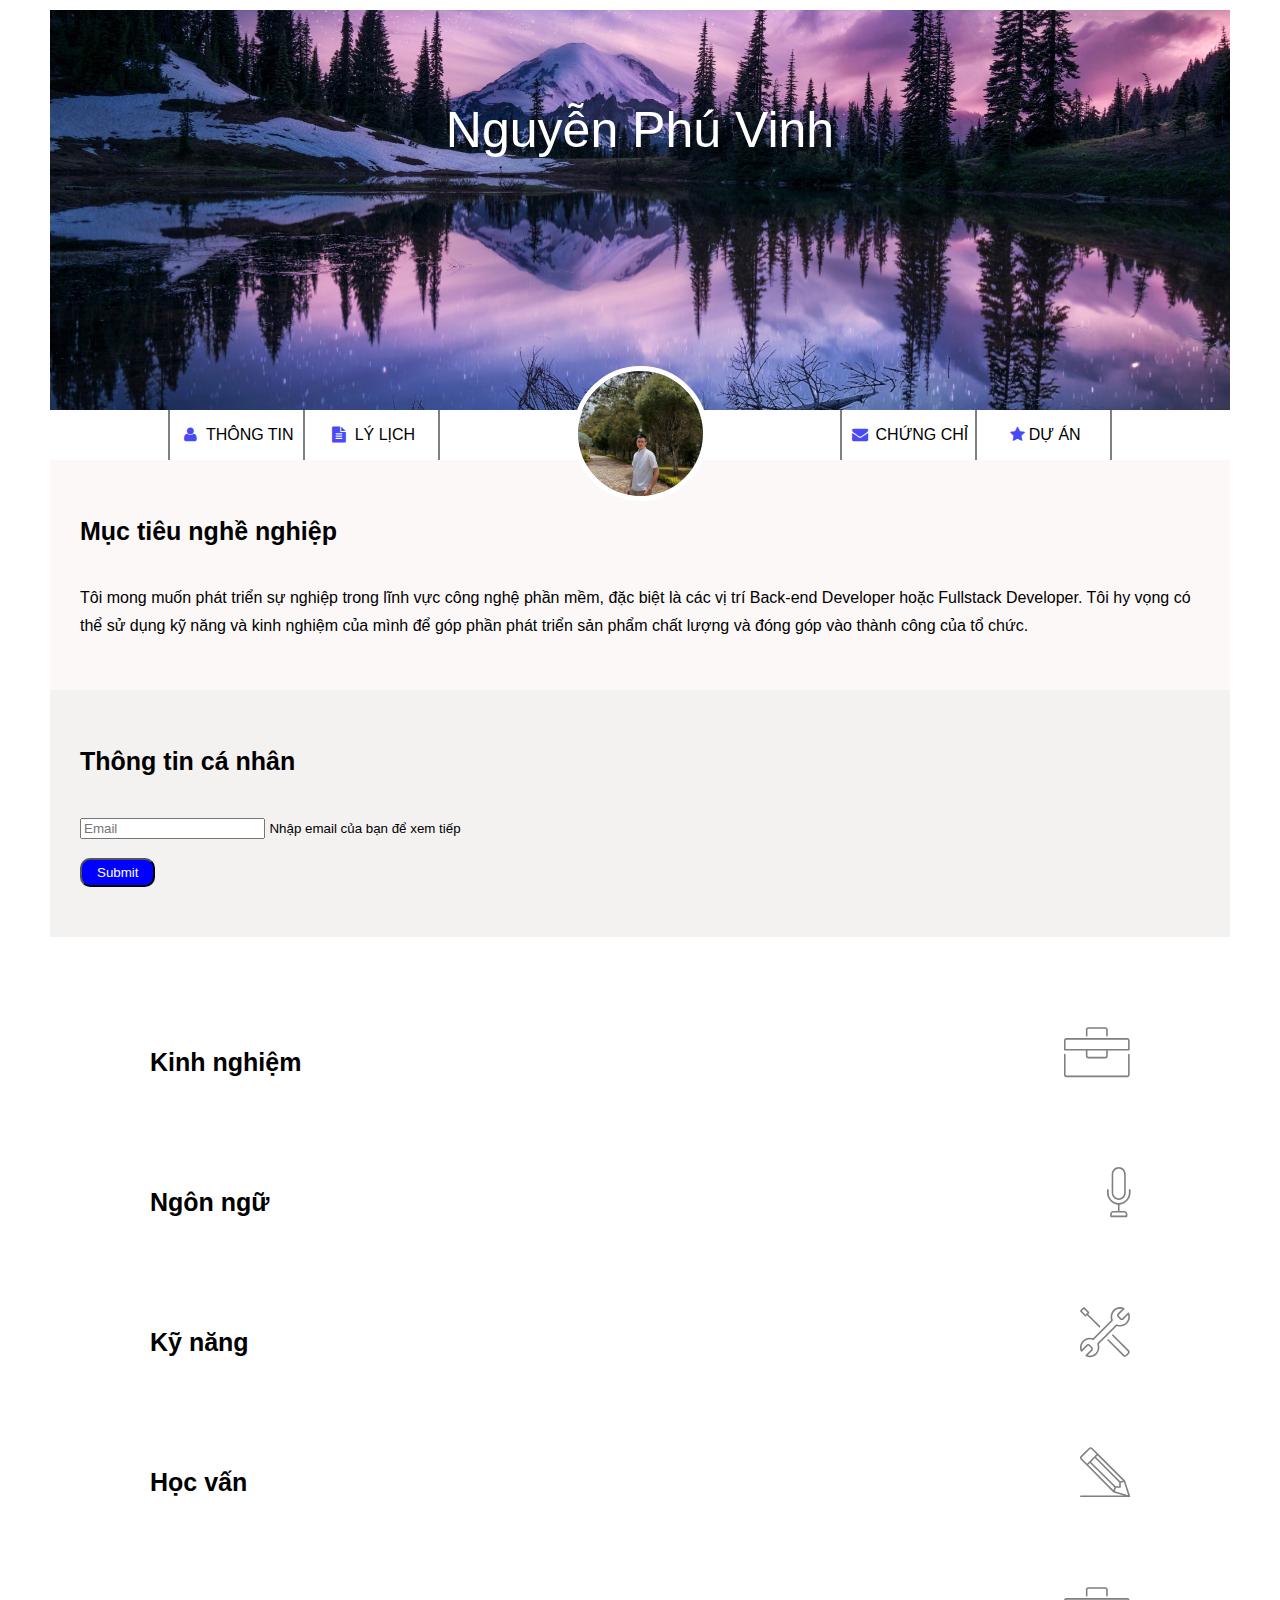
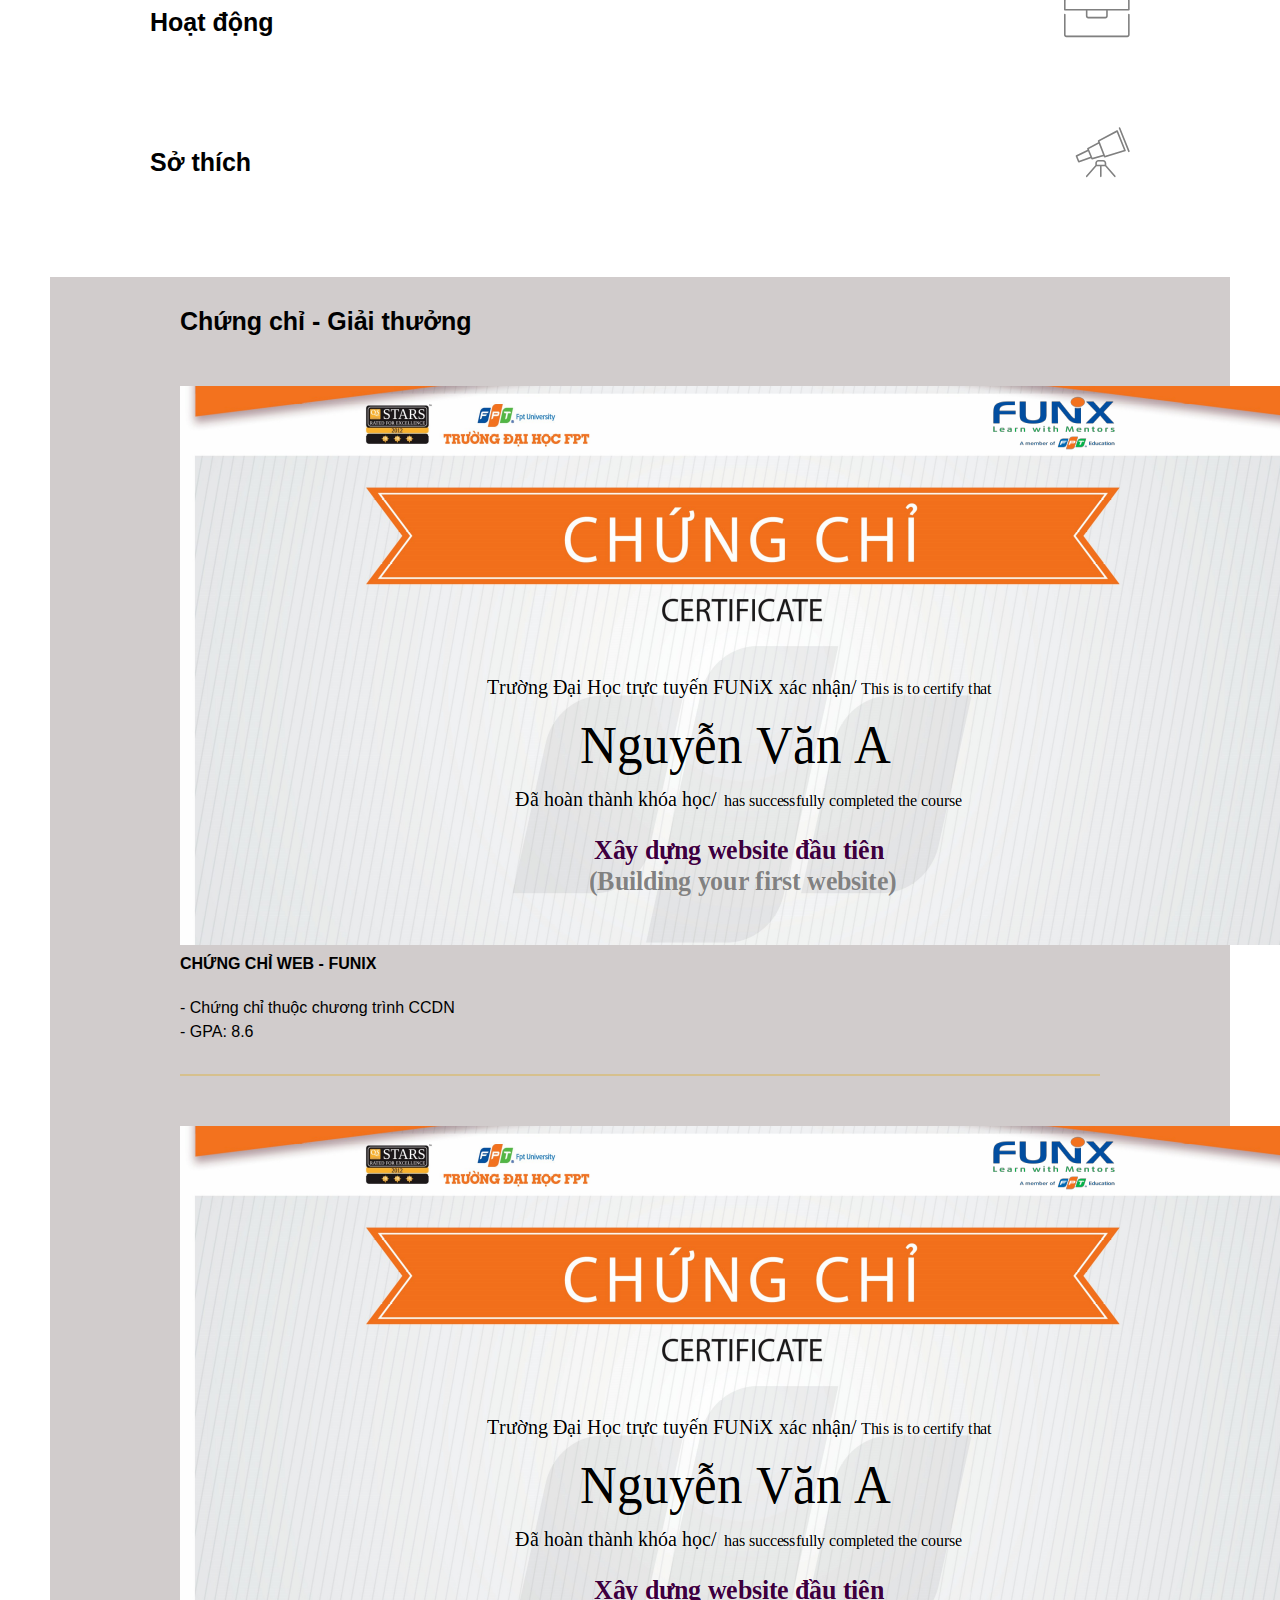
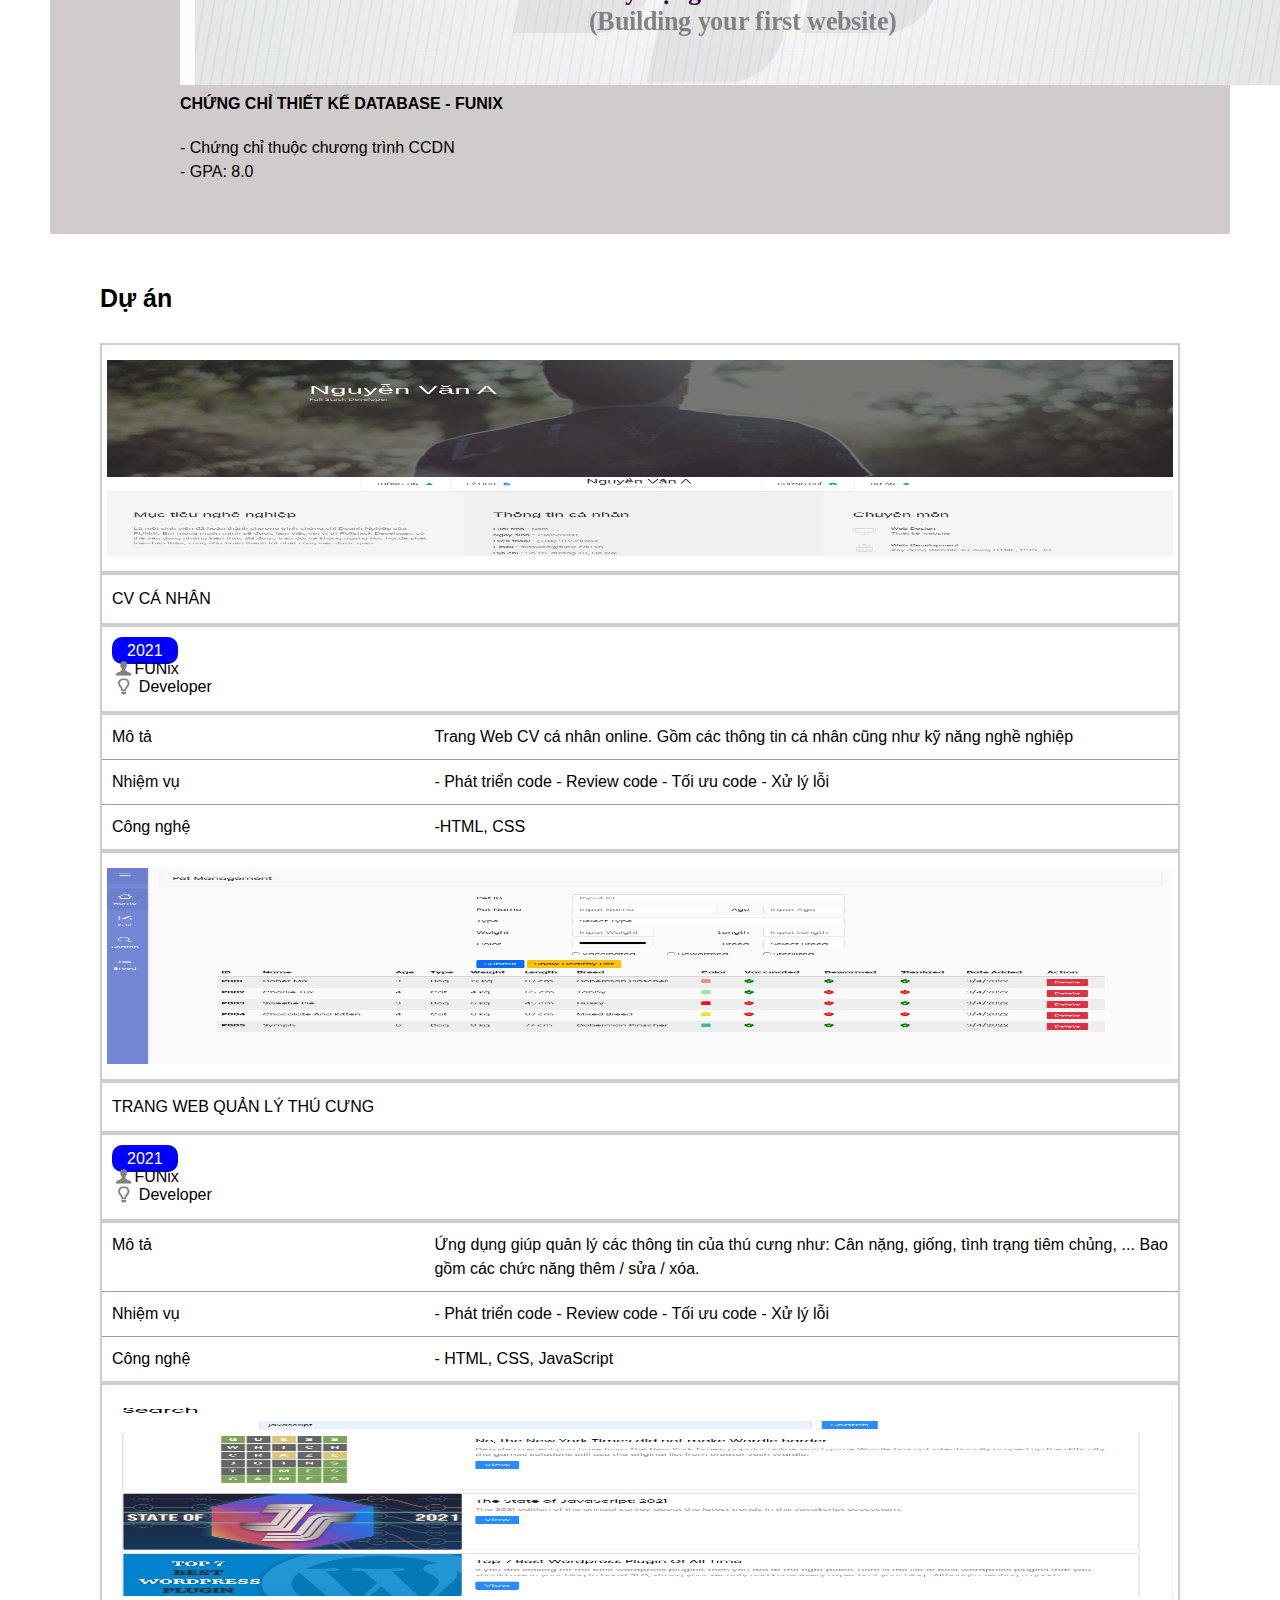
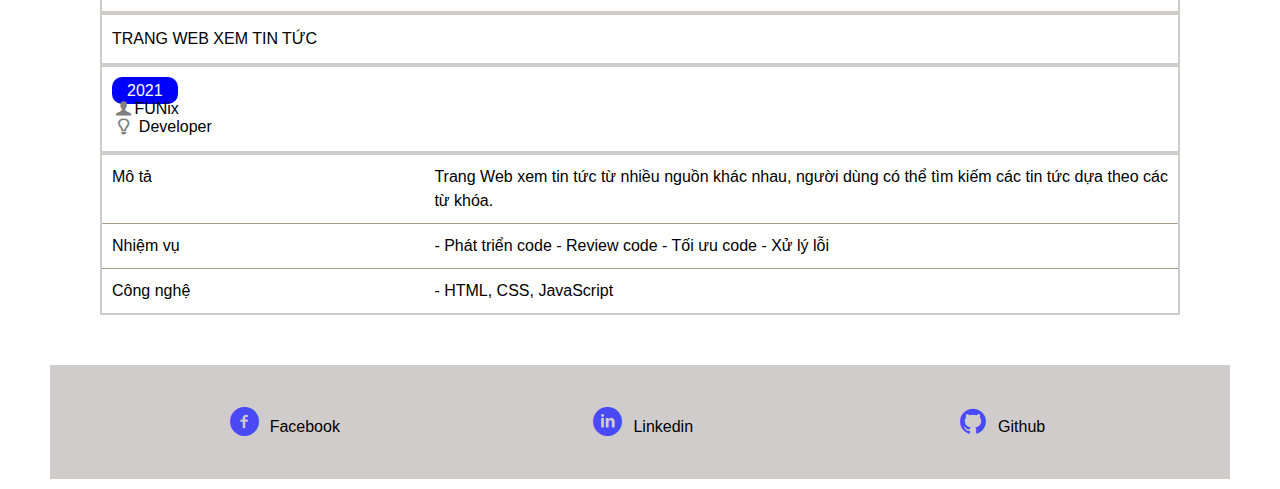
<file: index.html>
<!DOCTYPE html>
<html lang="en">
  <head>
    <meta charset="UTF-8" />
    <meta http-equiv="X-UA-Compatible" content="IE=edge" />
    <meta name="viewport" content="width=device-width, initial-scale=1.0" />
    <!-- Bootstrap_5 -->
    <link
      href="https://cdn.jsdelivr.net/npm/bootstrap@5.2.3/dist/css/bootstrap.min.css"
      rel="stylesheet"
      integrity="sha384-rbsA2VBKQhggwzxH7pPCaAqO46MgnOM80zW1RWuH61DGLwZJEdK2Kadq2F9CUG65"
      crossorigin="anonymous"
    />

    <link rel="stylesheet" href="./css/font.css" />
    <link rel="stylesheet" href="./css/laptop.css" />
    <link rel="stylesheet" href="./css/tablet.css" />
    <link rel="stylesheet" href="./css/mobile.css" />
    <title>Assignment03</title>
  </head>
  <body>
    <header>
      <!-- BANNER -->
      <div class="container">
        <div class="banner">
          <div class="text-banner">Nguyễn Phú Vinh</div>

          <img src="images/photo-2.jpg" alt="Banner" class="banner-img" />
        </div>
      </div>
      <!-- NAVIGATION -->
      <nav class="container">
        <div class="item">
          <a href="#info"> <i class="icon-user"></i> Thông tin</a>
        </div>

        <div class="item">
          <a href="#experience"> <i class="icon-doc-text-inv"></i> Lý lịch</a>
        </div>

        <div class="item">
          <a href="#banner">
            <img src="images/avatar.jpg" alt="avatar" class="avatar" />
            <div id="avatar"></div>
          </a>
        </div>

        <div class="item">
          <a href="#certificate"> <i class="icon-mail-alt"></i> Chứng chỉ</a>
        </div>

        <div class="item">
          <a href="#project"> <i class="icon-star-1"></i>Dự án</a>
        </div>
      </nav>
    </header>
    <!-- MAIN -->
    <main>
      <section>
        <!-- SECTION 1 -->
        <div class="container">
          <div class="section-1 row">
            <div id="target" class="col-12 col-sm-6">
              <div class="section-title">Mục tiêu nghề nghiệp</div>

              <div class="section-content">
                Tôi mong muốn phát triển sự nghiệp trong lĩnh vực công nghệ phần
                mềm, đặc biệt là các vị trí Back-end Developer hoặc Fullstack
                Developer. Tôi hy vọng có thể sử dụng kỹ năng và kinh nghiệm của
                mình để góp phần phát triển sản phẩm chất lượng và đóng góp vào
                thành công của tổ chức.
              </div>
            </div>

            <div id="info" class="col-12 col-sm-6">
              <div class="section-title">Thông tin cá nhân</div>
              <div class="section-content">
                <div><strong>Ngày sinh:</strong> 04/06/1995</div>
                <div>
                  <strong>Giới tính: Nam</strong>
                </div>
                <div><strong>Điện thoại:</strong> (+84) 374.187.144</div>
                <div><strong>Email:</strong> vinhnp@funix.edu.vn</div>
                <div><strong>Địa chỉ:</strong> Hà Nội, Việt Nam</div>
                <div>
                  <strong>Website:</strong>
                  <a href="https://vinhportfolio.tech"
                    >https://vinhportfolio.tech</a
                  >
                </div>

                <div class="icon">
                  <i class="icon-twitter"></i>
                  <i class="icon-facebook"></i>
                  <i class="icon-gplus"></i>
                  <i class="icon-linkedin"></i>
                </div>
              </div>
              <div class="submit-email">
                <input
                  type="email"
                  class="form-control"
                  placeholder="Email"
                  id="email"
                  aria-describedby="emailHelp"
                />
                <small id="emailHelp" class="form-text text-muted">
                  Nhập email của bạn để xem tiếp
                </small>
                <p id="error-email"></p>
                <button id="submitButton" type="button" class="btn btn-primary">
                  Submit
                </button>
              </div>
            </div>
          </div>
        </div>
        <!-- SECTION 2 -->
        <div class="container">
          <div class="section-2 row">
            <!-- KINH NGHIỆM -->
            <div
              class="block-section-2 col-12 col-sm-6 col-lg-4"
              id="experience"
            >
              <div class="container p-2 border border-2 border-secondary">
                <div class="section-title">
                  Kinh nghiệm <i class="ic-toolbox"></i>
                </div>

                <div class="section-content-2 hidden">
                  <div class="content">
                    <div class="content-title">
                      <strong
                        >Back-end Developer - Công ty ABC Solutions</strong
                      >
                    </div>
                    <div class="sub-title">
                      07/2022 - <span class="btn-primary">Hiện tại</span>
                    </div>
                    <div>
                      <div>
                        - Phát triển hệ thống API RESTful hỗ trợ các ứng dụng
                        thương mại điện tử.
                      </div>
                      <div>
                        - Tích hợp các giải pháp thanh toán trực tuyến vào nền
                        tảng nội bộ.
                      </div>
                      <div>
                        - Sử dụng ngôn ngữ server-side (Python, Java, ...) để
                        xây dựng các Web Service.
                      </div>
                    </div>
                  </div>
                  <div class="content">
                    <div class="content-title">
                      <strong>Front-end Developer - Công ty XYZ</strong>
                    </div>
                    <div class="sub-title">06/2021 - 06/2022</div>
                    <div>
                      <div>
                        - Xây dựng giao diện người dùng tối ưu cho trang web đặt
                        vé du lịch.
                      </div>
                      <div>
                        - Hỗ trợ thử nghiệm và xử lý lỗi các tính năng liên quan
                        đến giao diện.
                      </div>
                    </div>
                  </div>
                </div>
                <div class="control-view">
                  <button type="button" class="btn btn-warning view-more">
                    View more
                  </button>
                  <button type="button" class="btn btn-warning view-less">
                    View less
                  </button>
                </div>
              </div>
            </div>
            <!-- NGÔN NGỮ  -->
            <div class="block-section-2 col-12 col-sm-6 col-lg-4" id="language">
              <div class="p-2 border border-2 border-secondary">
                <div class="section-title">Ngôn ngữ <i class="ic-mic"></i></div>

                <div class="section-content-2 hidden">
                  <div class="language">
                    <div>Tiếng Anh - IELTS 7.0</div>
                    <span class="level-blue"></span>
                    <span class="level-blue"></span>
                    <span class="level-grey"></span>
                  </div>

                  <div class="language">
                    <div>Tiếng Nhật -JLPT N4</div>
                    <span class="level-blue"></span>
                    <span class="level-grey"></span>
                    <span class="level-grey"></span>
                  </div>
                </div>

                <div class="control-view">
                  <button type="button" class="btn btn-warning view-more">
                    View more
                  </button>

                  <button type="button" class="btn btn-warning view-less">
                    View less
                  </button>
                </div>
              </div>
            </div>
            <!-- KỸ NĂNG -->
            <div class="block-section-2 col-12 col-sm-6 col-lg-4" id="skill">
              <div class="p-2 border border-2 border-secondary">
                <div class="section-title">
                  Kỹ năng <i class="ic-tools-2"></i>
                </div>

                <div class="section-content-2 hidden">
                  <div class="skill">
                    <div>HTML/CSS - Fundamental</div>
                    <span class="level-blue"></span>
                    <span class="level-grey"></span>
                    <span class="level-grey"></span>
                  </div>

                  <div class="skill">
                    <div>JavaScript - Intermediate</div>
                    <span class="level-blue"></span>
                    <span class="level-blue"></span>
                    <span class="level-grey"></span>
                  </div>

                  <div class="skill">
                    <div>NodeJS - Intermediate</div>
                    <span class="level-blue"></span>
                    <span class="level-blue"></span>
                    <span class="level-grey"></span>
                  </div>

                  <div class="skill">
                    <div>Bootstrap 5 - Fundamental</div>
                    <span class="level-blue"></span>
                    <span class="level-grey"></span>
                    <span class="level-grey"></span>
                  </div>
                </div>

                <div class="control-view">
                  <button type="button" class="btn btn-warning view-more">
                    View more
                  </button>

                  <button type="button" class="btn btn-warning view-less">
                    View less
                  </button>
                </div>
              </div>
            </div>
            <!-- HỌC TẬP -->
            <div class="block-section-2 col-12 col-sm-6 col-lg-4" id="study">
              <div class="p-2 border border-2 border-secondary">
                <div class="section-title">
                  Học vấn <i class="ic-pencil"></i>
                </div>

                <div class="section-content-2 hidden">
                  <div class="content">
                    <div class="content-title">
                      <strong
                        >Đại học Công Nghệ, Đại học Quốc gia Hà Nội</strong
                      >
                    </div>
                    <div class="sub-title">09/2018 - 06/2022</div>
                    <div>- Chuyên ngành: Công nghệ thông tin.</div>
                    <div>- GPA: 3.8 / 4.0</div>
                  </div>
                  <div class="content">
                    <div class="content-title">
                      <strong>FUNiX</strong>
                    </div>
                    <div class="sub-title">06/2017 - 06/2018</div>
                    <div>- Chứng chỉ lập trình viên Web.</div>
                    <div>- GPA: 9.2 / 10</div>
                  </div>
                </div>

                <div class="control-view">
                  <button type="button" class="btn btn-warning view-more">
                    View more
                  </button>

                  <button type="button" class="btn btn-warning view-less">
                    View less
                  </button>
                </div>
              </div>
            </div>
            <!-- HOẠT ĐỘNG -->
            <div class="block-section-2 col-12 col-sm-6 col-lg-4" id="activity">
              <div class="p-2 border border-2 border-secondary">
                <div class="section-title">
                  Hoạt động <i class="ic-toolbox"></i>
                </div>

                <div class="section-content-2 hidden">
                  <div class="content">
                    <div class="content-title">
                      <strong>Hackathon Vietnam 2020 </strong>
                    </div>
                    <div class="sub-title">10/2020 - 12/2020</div>
                    <div>- Giải Nhì.</div>
                    <div>
                      - Đề tài: Ứng dụng quản lý học phí cho trường học.
                    </div>
                  </div>
                  <div class="content">
                    <div class="content-title">
                      <strong>Câu lạc bộ IT HUST</strong>
                    </div>
                    <div class="sub-title">06/2019 - 08/2019</div>
                    <div>- Thành viên ban lập trình</div>
                  </div>
                </div>

                <div class="control-view">
                  <button type="button" class="btn btn-warning view-more">
                    View more
                  </button>

                  <button type="button" class="btn btn-warning view-less">
                    View less
                  </button>
                </div>
              </div>
            </div>
            <!-- SỞ THÍCH -->
            <div class="block-section-2 col-12 col-sm-6 col-lg-4" id="favorite">
              <div class="p-2 border border-2 border-secondary">
                <div class="section-title">
                  Sở thích <i class="ic-telescope"></i>
                </div>

                <div class="section-content-2 hidden">
                  <div class="favorite">
                    <div>
                      <div class="favorite-icon">
                        <i class="ic-megaphone"></i>
                      </div>
                      <div>Âm nhạc</div>
                    </div>

                    <div>
                      <div class="favorite-icon">
                        <i class="ic-strategy"></i>
                      </div>
                      <div>Chơi cờ vua</div>
                    </div>

                    <div>
                      <div class="favorite-icon">
                        <i class="ic-hotairballoon"></i>
                      </div>
                      <div>Du lịch</div>
                    </div>

                    <div>
                      <div class="favorite-icon">
                        <i class="ic-basket"></i>
                      </div>
                      <div>Nấu ăn</div>
                    </div>
                  </div>
                </div>

                <div class="control-view">
                  <button type="button" class="btn btn-warning view-more">
                    View more
                  </button>

                  <button type="button" class="btn btn-warning view-less">
                    View less
                  </button>
                </div>
              </div>
            </div>
          </div>
        </div>
        <!-- SECTION 3 -->
        <div class="section-3">
          <div class="section-title">Chứng chỉ - Giải thưởng</div>

          <div class="section-content">
            <div class="row-1 row">
              <div class="certificate col-12 col-sm-6">
                <div class="container">
                  <div class="row">
                    <div class="col-12 col-sm-12 col-lg-6">
                      <img src="images/Cert_DBI.png" class="img-fluid" />
                    </div>
                    <div class="col-12 col-sm-12 col-lg-6">
                      <div class="funix">
                        <strong>CHỨNG CHỈ WEB - FUNIX</strong>
                      </div>
                      <div>- Chứng chỉ thuộc chương trình CCDN</div>
                      <div>- GPA: 8.6</div>
                    </div>
                  </div>
                </div>
              </div>

              <div class="certificate col-12 col-sm-6">
                <div class="row">
                  <div class="col-12 col-sm-12 col-lg-6">
                    <img src="images/Cert_PRF.png" class="img-fluid" />
                  </div>
                  <div class="col-12 col-sm-12 col-lg-6">
                    <div class="funix">
                      <strong>CHỨNG CHỈ LẬP TRÌNH JAVASCRIPT - FUNIX</strong>
                    </div>
                    <div>- Chứng chỉ thuộc chương trình CCDN</div>
                    <div>- GPA: 8.9</div>
                  </div>
                </div>
              </div>
            </div>

            <div class="row-2 row">
              <div class="certificate col-12 col-sm-6">
                <div class="row">
                  <div class="col-12 col-sm-12 col-lg-6">
                    <img src="images/Cert_WEB.png" class="img-fluid" />
                  </div>
                  <div class="col-12 col-sm-12 col-lg-6">
                    <div class="funix">
                      <strong>CHỨNG CHỈ THIẾT KẾ DATABASE - FUNIX</strong>
                    </div>
                    <div>- Chứng chỉ thuộc chương trình CCDN</div>
                    <div>- GPA: 8.0</div>
                  </div>
                </div>
              </div>
              <div class="certificate"></div>
            </div>
          </div>
        </div>
        <!-- SECTION-4 -->
        <div class="section-4">
          <div class="section-title">Dự án</div>

          <div class="row">
            <!-- Project CV -->
            <div class="project col-12 col-sm-4 mb-4">
              <img src="images/project_1.png" class="img-fluid" />
              <div class="title-row-4">
                <a
                  href="digital-cv.html?cn"
                  class="fw-bold text-decoration-underline"
                  >CV CÁ NHÂN</a
                >
              </div>
              <div class="icon-row-4">
                <div class="row align-items-center">
                  <div class="col-12 col-sm-4 col-lg-4 d-flex">
                    <span class="btn-primary">2021</span>
                  </div>
                  <div class="col-12 col-sm-8 col-lg-8">
                    <div class="row">
                      <div class="col-12 col-sm-12 col-lg-6 d-flex">
                        <i class="icon-user-1"></i>FUNix
                      </div>

                      <div class="col-12 col-sm-12 col-lg-6 d-flex">
                        <i class="icon-lamp"></i> Developer
                      </div>
                    </div>
                  </div>
                </div>
              </div>

              <table>
                <tbody>
                  <tr>
                    <td>Mô tả</td>
                    <td>
                      Trang Web CV cá nhân online. Gồm các thông tin cá nhân
                      cũng như kỹ năng nghề nghiệp
                    </td>
                  </tr>

                  <tr>
                    <td>Nhiệm vụ</td>
                    <td>
                      - Phát triển code - Review code - Tối ưu code - Xử lý lỗi
                    </td>
                  </tr>

                  <tr>
                    <td>Công nghệ</td>
                    <td>-HTML, CSS</td>
                  </tr>
                </tbody>
              </table>
            </div>
            <!-- Project pets -->
            <div class="project col-12 col-sm-4 mb-4">
              <img src="images/project_2.png" class="img-fluid" />
              <div class="title-row-4">
                <a
                  href="digital-cv.html?pets"
                  class="fw-bold text-decoration-underline"
                  >TRANG WEB QUẢN LÝ THÚ CƯNG</a
                >
              </div>
              <div class="icon-row-4">
                <div class="row align-items-center">
                  <div class="col-12 col-sm-4 col-lg-4 d-flex">
                    <span class="btn-primary">2021</span>
                  </div>
                  <div class="col-12 col-sm-8 col-lg-8">
                    <div class="row">
                      <div class="col-12 col-sm-12 col-lg-6 d-flex">
                        <i class="icon-user-1"></i>FUNix
                      </div>

                      <div class="col-12 col-sm-12 col-lg-6 d-flex">
                        <i class="icon-lamp"></i> Developer
                      </div>
                    </div>
                  </div>
                </div>
              </div>

              <table>
                <tbody>
                  <tr>
                    <td>Mô tả</td>
                    <td>
                      Ứng dụng giúp quản lý các thông tin của thú cưng như: Cân
                      nặng, giống, tình trạng tiêm chủng, ... Bao gồm các chức
                      năng thêm / sửa / xóa.
                    </td>
                  </tr>

                  <tr>
                    <td>Nhiệm vụ</td>
                    <td>
                      - Phát triển code - Review code - Tối ưu code - Xử lý lỗi
                    </td>
                  </tr>

                  <tr>
                    <td>Công nghệ</td>
                    <td>- HTML, CSS, JavaScript</td>
                  </tr>
                </tbody>
              </table>
            </div>
            <!-- Project news -->
            <div class="project col-12 col-sm-4 mb-4">
              <img src="images/project_3.png" class="img-fluid" />
              <div class="title-row-4">
                <a
                  href="digital-cv.html?news"
                  class="fw-bold text-decoration-underline"
                  >TRANG WEB XEM TIN TỨC</a
                >
              </div>
              <div class="icon-row-4">
                <div class="row align-items-center">
                  <div class="col-12 col-sm-4 col-lg-4 d-flex">
                    <span class="btn-primary">2021</span>
                  </div>
                  <div class="col-12 col-sm-8 col-lg-8">
                    <div class="row">
                      <div class="col-12 col-sm-12 col-lg-6 d-flex">
                        <i class="icon-user-1"></i>FUNix
                      </div>

                      <div class="col-12 col-sm-12 col-lg-6 d-flex">
                        <i class="icon-lamp"></i> Developer
                      </div>
                    </div>
                  </div>
                </div>
              </div>

              <table>
                <tbody>
                  <tr>
                    <td>Mô tả</td>
                    <td>
                      Trang Web xem tin tức từ nhiều nguồn khác nhau, người dùng
                      có thể tìm kiếm các tin tức dựa theo các từ khóa.
                    </td>
                  </tr>

                  <tr>
                    <td>Nhiệm vụ</td>
                    <td>
                      - Phát triển code - Review code - Tối ưu code - Xử lý lỗi
                    </td>
                  </tr>

                  <tr>
                    <td>Công nghệ</td>
                    <td>- HTML, CSS, JavaScript</td>
                  </tr>
                </tbody>
              </table>
            </div>
          </div>
        </div>
      </section>
    </main>

    <footer>
      <div class="icon-footer">
        <i class="icon-facebook-circled"></i>
        <div>Facebook</div>
      </div>
      <div class="icon-footer">
        <i class="icon-linkedin-circled"></i>
        <div>Linkedin</div>
      </div>
      <div class="icon-footer">
        <i class="icon-github-circled"></i>
        <div>Github</div>
      </div>
    </footer>

    <script
      src="https://cdn.jsdelivr.net/npm/bootstrap@5.3.3/dist/js/bootstrap.bundle.min.js"
      integrity="sha384-YvpcrYf0tY3lHB60NNkmXc5s9fDVZLESaAA55NDzOxhy9GkcIdslK1eN7N6jIeHz"
      crossorigin="anonymous"
    ></script>

    <script src="./js/script.js"></script>
    <script src="./js/digital.js"></script>
  </body>
</html>
</file>
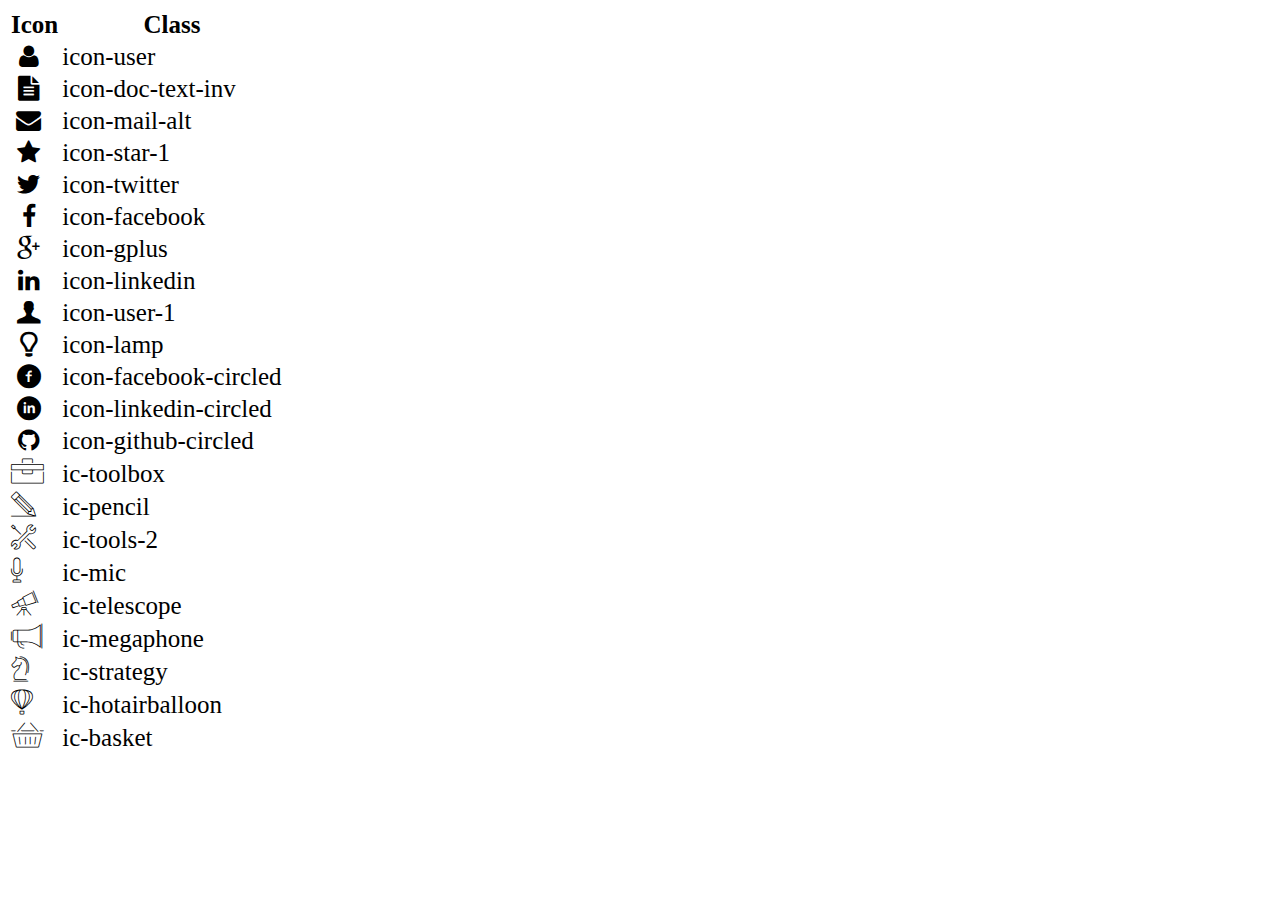
<file: icon-list.html>
<!DOCTYPE html>
<html lang="en">

<head>
    <meta charset="UTF-8">
    <meta http-equiv="X-UA-Compatible" content="IE=edge">
    <meta name="viewport" content="width=device-width, initial-scale=1.0">
    <link rel="stylesheet" href="css/font.css">
    <title>Icon List</title>
</head>

<body>
    <table style="font-size: 25px;">
        <thead>
            <tr>
                <th>Icon</th>
                <th>Class</th>
            </tr>
        </thead>
        <tbody>
            <tr>
                <td><i class="icon-user"></i></td>
                <td>icon-user</td>
            </tr>
            <tr>
                <td><i class="icon-doc-text-inv"></i></td>
                <td>icon-doc-text-inv</td>
            </tr>
            <tr>
                <td><i class="icon-mail-alt"></i></td>
                <td>icon-mail-alt</td>
            </tr>
            <tr>
                <td><i class="icon-star-1"></i></td>
                <td>icon-star-1</td>
            </tr>
            <tr>
                <td><i class="icon-twitter"></i></td>
                <td>icon-twitter</td>
            </tr>
            <tr>
                <td><i class="icon-facebook"></i></td>
                <td>icon-facebook</td>
            </tr>
            <tr>
                <td><i class="icon-gplus"></i></td>
                <td>icon-gplus</td>
            </tr>
            <tr>
                <td><i class="icon-linkedin"></i></td>
                <td>icon-linkedin</td>
            </tr>
            <tr>
                <td><i class="icon-user-1"></i></td>
                <td>icon-user-1</td>
            </tr>
            <tr>
                <td><i class="icon-lamp"></i></td>
                <td>icon-lamp</td>
            </tr>
            <tr>
                <td><i class="icon-facebook-circled"></i></td>
                <td>icon-facebook-circled</td>
            </tr>
            <tr>
                <td><i class="icon-linkedin-circled"></i></td>
                <td>icon-linkedin-circled</td>
            </tr>
            <tr>
                <td><i class="icon-github-circled"></i></td>
                <td>icon-github-circled</td>
            </tr>
            <tr>
                <td><i class="ic-toolbox"></i></td>
                <td>ic-toolbox</td>
            </tr>
            <tr>
                <td><i class="ic-pencil"></i></td>
                <td>ic-pencil</td>
            </tr>
            <tr>
                <td><i class="ic-tools-2"></i></td>
                <td>ic-tools-2</td>
            </tr>

            <tr>
                <td><i class="ic-mic"></i></td>
                <td>ic-mic</td>
            </tr>
            <tr>
                <td><i class="ic-telescope"></i></td>
                <td>ic-telescope</td>
            </tr>
            <tr>
                <td><i class="ic-megaphone"></i></td>
                <td>ic-megaphone</td>
            </tr>
            <tr>
                <td><i class="ic-strategy"></i></td>
                <td>ic-strategy</td>
            </tr>
            <tr>
                <td><i class="ic-hotairballoon"></i></td>
                <td>ic-hotairballoon</td>
            </tr>
            <tr>
                <td><i class="ic-basket"></i></td>
                <td>ic-basket</td>
            </tr>
        </tbody>
    </table>
</body>

</html>
</file>
<file: css/font.css>
@font-face {
	font-family: 'open_sanslight';
	src: url('../fonts/OpenSans-Light-webfont.eot');
	src: url('../fonts/OpenSans-Light-webfont.eot#iefix') format('embedded-opentype'),
		url('../fonts/OpenSans-Light-webfont.woff') format('woff'),
		url('../fonts/OpenSans-Light-webfont.ttf') format('truetype'),
		url('../fonts/OpenSans-Light-webfont.svg#open_sanslight') format('svg');
	font-weight: normal;
	font-style: normal;

}

@font-face {
	font-family: 'open_sansitalic';
	src: url('../fonts/OpenSans-Italic-webfont.eot');
	src: url('../fonts/OpenSans-Italic-webfont.eot#iefix') format('embedded-opentype'),
		url('../fonts/OpenSans-Italic-webfont.woff') format('woff'),
		url('../fonts/OpenSans-Italic-webfont.ttf') format('truetype'),
		url('../fonts/OpenSans-Italic-webfont.svg#open_sansitalic') format('svg');
	font-weight: normal;
	font-style: normal;

}

@font-face {
	font-family: 'open_sanssemibold';
	src: url('../fonts/OpenSans-Semibold-webfont.eot');
	src: url('../fonts/OpenSans-Semibold-webfont.eot#iefix') format('embedded-opentype'),
		url('../fonts/OpenSans-Semibold-webfont.woff') format('woff'),
		url('../fonts/OpenSans-Semibold-webfont.ttf') format('truetype'),
		url('../fonts/OpenSans-Semibold-webfont.svg#open_sanssemibold') format('svg');
	font-weight: normal;
	font-style: normal;

}


@font-face {
	font-family: 'open_sanslight_italic';
	src: url('../fonts/OpenSans-LightItalic-webfont.eot');
	src: url('../fonts/OpenSans-LightItalic-webfont.eot#iefix') format('embedded-opentype'),
		url('../fonts/OpenSans-LightItalic-webfont.woff') format('woff'),
		url('../fonts/OpenSans-LightItalic-webfont.ttf') format('truetype'),
		url('../fonts/OpenSans-LightItalic-webfont.svg#open_sanslight_italic') format('svg');
	font-weight: normal;
	font-style: normal;

}

@font-face {
	font-family: 'open_sansregular';
	src: url('../fonts/OpenSans-Regular-webfont.eot');
	src: url('../fonts/OpenSans-Regular-webfont.eot#iefix') format('embedded-opentype'),
		url('../fonts/OpenSans-Regular-webfont.woff') format('woff'),
		url('../fonts/OpenSans-Regular-webfont.ttf') format('truetype'),
		url('../fonts/OpenSans-Regular-webfont.svg#open_sansregular') format('svg');
	font-weight: normal;
	font-style: normal;

}


@font-face {
	font-family: 'fontello';
	src: url('../fonts/fontello.eot');
	src: url('../fonts/fontello.eot#iefix') format('embedded-opentype'),
		url('../fonts/fontello.woff') format('woff'),
		url('../fonts/fontello.ttf') format('truetype'),
		url('../fonts/fontello.svg#fontello') format('svg');
	font-weight: normal;
	font-style: normal;
}

[class^="icon-"]:before,
[class*=" icon-"]:before {
	font-family: "fontello";
	font-style: normal;
	font-weight: normal;
	speak: none;

	display: inline-block;
	text-decoration: inherit;
	width: 1em;
	margin-right: .2em;
	text-align: center;
	/* opacity: .8; */

	/* For safety - reset parent styles, that can break glyph codes*/
	font-variant: normal;
	text-transform: none;

	/* fix buttons height, for twitter bootstrap */
	line-height: 1em;

	/* Animation center compensation - margins should be symmetric */
	/* remove if not needed */
	margin-left: .2em;

	/* you can be more comfortable with increased icons size */
	/* font-size: 120%; */

	/* Font smoothing. That was taken from TWBS */
	-webkit-font-smoothing: antialiased;
	-moz-osx-font-smoothing: grayscale;

	/* Uncomment for 3D effect */
	/* text-shadow: 1px 1px 1px rgba(127, 127, 127, 0.3); */
}

.icon-emo-happy:before {
	content: '\e800';
}

/* '' */
.icon-emo-wink:before {
	content: '\e801';
}

/* '' */
.icon-emo-wink2:before {
	content: '\e802';
}

/* '' */
.icon-emo-unhappy:before {
	content: '\e803';
}

/* '' */
.icon-emo-sleep:before {
	content: '\e804';
}

/* '' */
.icon-emo-thumbsup:before {
	content: '\e805';
}

/* '' */
.icon-emo-devil:before {
	content: '\e806';
}

/* '' */
.icon-emo-surprised:before {
	content: '\e807';
}

/* '' */
.icon-emo-tongue:before {
	content: '\e808';
}

/* '' */
.icon-emo-coffee:before {
	content: '\e809';
}

/* '' */
.icon-emo-sunglasses:before {
	content: '\e80a';
}

/* '' */
.icon-emo-displeased:before {
	content: '\e80b';
}

/* '' */
.icon-emo-beer:before {
	content: '\e80c';
}

/* '' */
.icon-emo-grin:before {
	content: '\e80d';
}

/* '' */
.icon-emo-angry:before {
	content: '\e80e';
}

/* '' */
.icon-emo-saint:before {
	content: '\e80f';
}

/* '' */
.icon-emo-cry:before {
	content: '\e810';
}

/* '' */
.icon-emo-shoot:before {
	content: '\e811';
}

/* '' */
.icon-emo-squint:before {
	content: '\e812';
}

/* '' */
.icon-emo-laugh:before {
	content: '\e813';
}

/* '' */
.icon-spin1:before {
	content: '\e814';
}

/* '' */
.icon-spin2:before {
	content: '\e815';
}

/* '' */
.icon-spin3:before {
	content: '\e816';
}

/* '' */
.icon-spin4:before {
	content: '\e817';
}

/* '' */
.icon-spin5:before {
	content: '\e818';
}

/* '' */
.icon-spin6:before {
	content: '\e819';
}

/* '' */
.icon-firefox:before {
	content: '\e81a';
}

/* '' */
.icon-chrome:before {
	content: '\e81b';
}

/* '' */
.icon-opera:before {
	content: '\e81c';
}

/* '' */
.icon-ie:before {
	content: '\e81d';
}

/* '' */
.icon-crown:before {
	content: '\e81e';
}

/* '' */
.icon-crown-plus:before {
	content: '\e81f';
}

/* '' */
.icon-crown-minus:before {
	content: '\e820';
}

/* '' */
.icon-marquee:before {
	content: '\e821';
}

/* '' */
.icon-glass:before {
	content: '\e822';
}

/* '' */
.icon-music:before {
	content: '\e823';
}

/* '' */
.icon-search:before {
	content: '\e824';
}

/* '' */
.icon-mail:before {
	content: '\e825';
}

/* '' */
.icon-mail-alt:before {
	content: '\e826';
}

/* '' */
.icon-mail-squared:before {
	content: '\e827';
}

/* '' */
.icon-heart:before {
	content: '\e828';
}

/* '' */
.icon-heart-empty:before {
	content: '\e829';
}

/* '' */
.icon-star-1:before {
	content: '\e82a';
}

/* '' */
.icon-star-empty-1:before {
	content: '\e82b';
}

/* '' */
.icon-star-half:before {
	content: '\e82c';
}

/* '' */
.icon-star-half-alt:before {
	content: '\e82d';
}

/* '' */
.icon-user:before {
	content: '\e82e';
}

/* '' */
.icon-user-plus:before {
	content: '\e82f';
}

/* '' */
.icon-user-times:before {
	content: '\e830';
}

/* '' */
.icon-users:before {
	content: '\e831';
}

/* '' */
.icon-male:before {
	content: '\e832';
}

/* '' */
.icon-female:before {
	content: '\e833';
}

/* '' */
.icon-child:before {
	content: '\e834';
}

/* '' */
.icon-user-secret:before {
	content: '\e835';
}

/* '' */
.icon-video:before {
	content: '\e836';
}

/* '' */
.icon-videocam:before {
	content: '\e837';
}

/* '' */
.icon-picture:before {
	content: '\e838';
}

/* '' */
.icon-camera:before {
	content: '\e839';
}

/* '' */
.icon-camera-alt:before {
	content: '\e83a';
}

/* '' */
.icon-th-large:before {
	content: '\e83b';
}

/* '' */
.icon-th:before {
	content: '\e83c';
}

/* '' */
.icon-th-list:before {
	content: '\e83d';
}

/* '' */
.icon-ok:before {
	content: '\e83e';
}

/* '' */
.icon-ok-circled:before {
	content: '\e83f';
}

/* '' */
.icon-ok-circled2:before {
	content: '\e840';
}

/* '' */
.icon-ok-squared:before {
	content: '\e841';
}

/* '' */
.icon-cancel:before {
	content: '\e842';
}

/* '' */
.icon-cancel-circled:before {
	content: '\e843';
}

/* '' */
.icon-cancel-circled2:before {
	content: '\e844';
}

/* '' */
.icon-plus:before {
	content: '\e845';
}

/* '' */
.icon-plus-circled:before {
	content: '\e846';
}

/* '' */
.icon-plus-squared:before {
	content: '\e847';
}

/* '' */
.icon-plus-squared-alt:before {
	content: '\e848';
}

/* '' */
.icon-minus:before {
	content: '\e849';
}

/* '' */
.icon-minus-circled:before {
	content: '\e84a';
}

/* '' */
.icon-minus-squared:before {
	content: '\e84b';
}

/* '' */
.icon-minus-squared-alt:before {
	content: '\e84c';
}

/* '' */
.icon-help:before {
	content: '\e84d';
}

/* '' */
.icon-help-circled:before {
	content: '\e84e';
}

/* '' */
.icon-info-circled:before {
	content: '\e84f';
}

/* '' */
.icon-info:before {
	content: '\e850';
}

/* '' */
.icon-home:before {
	content: '\e851';
}

/* '' */
.icon-link:before {
	content: '\e852';
}

/* '' */
.icon-unlink:before {
	content: '\e853';
}

/* '' */
.icon-link-ext:before {
	content: '\e854';
}

/* '' */
.icon-link-ext-alt:before {
	content: '\e855';
}

/* '' */
.icon-attach:before {
	content: '\e856';
}

/* '' */
.icon-lock:before {
	content: '\e857';
}

/* '' */
.icon-lock-open:before {
	content: '\e858';
}

/* '' */
.icon-lock-open-alt:before {
	content: '\e859';
}

/* '' */
.icon-pin:before {
	content: '\e85a';
}

/* '' */
.icon-eye:before {
	content: '\e85b';
}

/* '' */
.icon-eye-off:before {
	content: '\e85c';
}

/* '' */
.icon-tag-1:before {
	content: '\e85d';
}

/* '' */
.icon-tags:before {
	content: '\e85e';
}

/* '' */
.icon-bookmark:before {
	content: '\e85f';
}

/* '' */
.icon-bookmark-empty:before {
	content: '\e860';
}

/* '' */
.icon-flag:before {
	content: '\e861';
}

/* '' */
.icon-flag-empty:before {
	content: '\e862';
}

/* '' */
.icon-flag-checkered:before {
	content: '\e863';
}

/* '' */
.icon-thumbs-up:before {
	content: '\e864';
}

/* '' */
.icon-thumbs-down:before {
	content: '\e865';
}

/* '' */
.icon-thumbs-up-alt:before {
	content: '\e866';
}

/* '' */
.icon-thumbs-down-alt:before {
	content: '\e867';
}

/* '' */
.icon-download:before {
	content: '\e868';
}

/* '' */
.icon-upload:before {
	content: '\e869';
}

/* '' */
.icon-download-cloud:before {
	content: '\e86a';
}

/* '' */
.icon-upload-cloud:before {
	content: '\e86b';
}

/* '' */
.icon-reply:before {
	content: '\e86c';
}

/* '' */
.icon-reply-all:before {
	content: '\e86d';
}

/* '' */
.icon-forward:before {
	content: '\e86e';
}

/* '' */
.icon-quote-left:before {
	content: '\e86f';
}

/* '' */
.icon-quote-right:before {
	content: '\e870';
}

/* '' */
.icon-code:before {
	content: '\e871';
}

/* '' */
.icon-export:before {
	content: '\e872';
}

/* '' */
.icon-export-alt:before {
	content: '\e873';
}

/* '' */
.icon-share:before {
	content: '\e874';
}

/* '' */
.icon-share-squared:before {
	content: '\e875';
}

/* '' */
.icon-pencil:before {
	content: '\e876';
}

/* '' */
.icon-pencil-squared:before {
	content: '\e877';
}

/* '' */
.icon-edit:before {
	content: '\e878';
}

/* '' */
.icon-print:before {
	content: '\e879';
}

/* '' */
.icon-retweet:before {
	content: '\e87a';
}

/* '' */
.icon-keyboard:before {
	content: '\e87b';
}

/* '' */
.icon-gamepad:before {
	content: '\e87c';
}

/* '' */
.icon-comment:before {
	content: '\e87d';
}

/* '' */
.icon-chat:before {
	content: '\e87e';
}

/* '' */
.icon-comment-empty:before {
	content: '\e87f';
}

/* '' */
.icon-chat-empty:before {
	content: '\e880';
}

/* '' */
.icon-bell:before {
	content: '\e881';
}

/* '' */
.icon-bell-alt:before {
	content: '\e882';
}

/* '' */
.icon-bell-off:before {
	content: '\e883';
}

/* '' */
.icon-bell-off-empty:before {
	content: '\e884';
}

/* '' */
.icon-attention-alt:before {
	content: '\e885';
}

/* '' */
.icon-attention:before {
	content: '\e886';
}

/* '' */
.icon-attention-circled:before {
	content: '\e887';
}

/* '' */
.icon-location:before {
	content: '\e888';
}

/* '' */
.icon-direction:before {
	content: '\e889';
}

/* '' */
.icon-compass:before {
	content: '\e88a';
}

/* '' */
.icon-trash:before {
	content: '\e88b';
}

/* '' */
.icon-trash-empty:before {
	content: '\e88c';
}

/* '' */
.icon-doc:before {
	content: '\e88d';
}

/* '' */
.icon-docs:before {
	content: '\e88e';
}

/* '' */
.icon-doc-text:before {
	content: '\e88f';
}

/* '' */
.icon-doc-inv:before {
	content: '\e890';
}

/* '' */
.icon-doc-text-inv:before {
	content: '\e891';
}

/* '' */
.icon-file-pdf:before {
	content: '\e892';
}

/* '' */
.icon-file-word:before {
	content: '\e893';
}

/* '' */
.icon-file-excel:before {
	content: '\e894';
}

/* '' */
.icon-file-powerpoint:before {
	content: '\e895';
}

/* '' */
.icon-file-image:before {
	content: '\e896';
}

/* '' */
.icon-file-archive:before {
	content: '\e897';
}

/* '' */
.icon-file-audio:before {
	content: '\e898';
}

/* '' */
.icon-file-video:before {
	content: '\e899';
}

/* '' */
.icon-file-code:before {
	content: '\e89a';
}

/* '' */
.icon-folder:before {
	content: '\e89b';
}

/* '' */
.icon-folder-open:before {
	content: '\e89c';
}

/* '' */
.icon-folder-empty:before {
	content: '\e89d';
}

/* '' */
.icon-folder-open-empty:before {
	content: '\e89e';
}

/* '' */
.icon-box:before {
	content: '\e89f';
}

/* '' */
.icon-rss:before {
	content: '\e8a0';
}

/* '' */
.icon-rss-squared:before {
	content: '\e8a1';
}

/* '' */
.icon-phone:before {
	content: '\e8a2';
}

/* '' */
.icon-phone-squared:before {
	content: '\e8a3';
}

/* '' */
.icon-fax:before {
	content: '\e8a4';
}

/* '' */
.icon-menu:before {
	content: '\e8a5';
}

/* '' */
.icon-cog:before {
	content: '\e8a6';
}

/* '' */
.icon-cog-alt:before {
	content: '\e8a7';
}

/* '' */
.icon-wrench:before {
	content: '\e8a8';
}

/* '' */
.icon-sliders:before {
	content: '\e8a9';
}

/* '' */
.icon-basket:before {
	content: '\e8aa';
}

/* '' */
.icon-cart-plus:before {
	content: '\e8ab';
}

/* '' */
.icon-cart-arrow-down:before {
	content: '\e8ac';
}

/* '' */
.icon-calendar:before {
	content: '\e8ad';
}

/* '' */
.icon-calendar-empty:before {
	content: '\e8ae';
}

/* '' */
.icon-login:before {
	content: '\e8af';
}

/* '' */
.icon-logout:before {
	content: '\e8b0';
}

/* '' */
.icon-mic:before {
	content: '\e8b1';
}

/* '' */
.icon-mute:before {
	content: '\e8b2';
}

/* '' */
.icon-volume-off:before {
	content: '\e8b3';
}

/* '' */
.icon-volume-down:before {
	content: '\e8b4';
}

/* '' */
.icon-volume-up:before {
	content: '\e8b5';
}

/* '' */
.icon-headphones:before {
	content: '\e8b6';
}

/* '' */
.icon-clock:before {
	content: '\e8b7';
}

/* '' */
.icon-lightbulb:before {
	content: '\e8b8';
}

/* '' */
.icon-block:before {
	content: '\e8b9';
}

/* '' */
.icon-resize-full:before {
	content: '\e8ba';
}

/* '' */
.icon-resize-full-alt:before {
	content: '\e8bb';
}

/* '' */
.icon-resize-small:before {
	content: '\e8bc';
}

/* '' */
.icon-resize-vertical:before {
	content: '\e8bd';
}

/* '' */
.icon-resize-horizontal:before {
	content: '\e8be';
}

/* '' */
.icon-move:before {
	content: '\e8bf';
}

/* '' */
.icon-zoom-in:before {
	content: '\e8c0';
}

/* '' */
.icon-zoom-out:before {
	content: '\e8c1';
}

/* '' */
.icon-down-circled2:before {
	content: '\e8c2';
}

/* '' */
.icon-up-circled2:before {
	content: '\e8c3';
}

/* '' */
.icon-left-circled2:before {
	content: '\e8c4';
}

/* '' */
.icon-right-circled2:before {
	content: '\e8c5';
}

/* '' */
.icon-down-dir:before {
	content: '\e8c6';
}

/* '' */
.icon-up-dir:before {
	content: '\e8c7';
}

/* '' */
.icon-left-dir:before {
	content: '\e8c8';
}

/* '' */
.icon-right-dir:before {
	content: '\e8c9';
}

/* '' */
.icon-down-open:before {
	content: '\e8ca';
}

/* '' */
.icon-left-open:before {
	content: '\e8cb';
}

/* '' */
.icon-right-open:before {
	content: '\e8cc';
}

/* '' */
.icon-up-open:before {
	content: '\e8cd';
}

/* '' */
.icon-angle-left:before {
	content: '\e8ce';
}

/* '' */
.icon-angle-right:before {
	content: '\e8cf';
}

/* '' */
.icon-angle-up:before {
	content: '\e8d0';
}

/* '' */
.icon-angle-down:before {
	content: '\e8d1';
}

/* '' */
.icon-angle-circled-left:before {
	content: '\e8d2';
}

/* '' */
.icon-angle-circled-right:before {
	content: '\e8d3';
}

/* '' */
.icon-angle-circled-up:before {
	content: '\e8d4';
}

/* '' */
.icon-angle-circled-down:before {
	content: '\e8d5';
}

/* '' */
.icon-angle-double-left:before {
	content: '\e8d6';
}

/* '' */
.icon-angle-double-right:before {
	content: '\e8d7';
}

/* '' */
.icon-angle-double-up:before {
	content: '\e8d8';
}

/* '' */
.icon-angle-double-down:before {
	content: '\e8d9';
}

/* '' */
.icon-down:before {
	content: '\e8da';
}

/* '' */
.icon-left:before {
	content: '\e8db';
}

/* '' */
.icon-right:before {
	content: '\e8dc';
}

/* '' */
.icon-up:before {
	content: '\e8dd';
}

/* '' */
.icon-down-big:before {
	content: '\e8de';
}

/* '' */
.icon-left-big:before {
	content: '\e8df';
}

/* '' */
.icon-right-big:before {
	content: '\e8e0';
}

/* '' */
.icon-up-big:before {
	content: '\e8e1';
}

/* '' */
.icon-right-hand:before {
	content: '\e8e2';
}

/* '' */
.icon-left-hand:before {
	content: '\e8e3';
}

/* '' */
.icon-up-hand:before {
	content: '\e8e4';
}

/* '' */
.icon-down-hand:before {
	content: '\e8e5';
}

/* '' */
.icon-left-circled:before {
	content: '\e8e6';
}

/* '' */
.icon-right-circled:before {
	content: '\e8e7';
}

/* '' */
.icon-up-circled:before {
	content: '\e8e8';
}

/* '' */
.icon-down-circled:before {
	content: '\e8e9';
}

/* '' */
.icon-cw:before {
	content: '\e8ea';
}

/* '' */
.icon-ccw:before {
	content: '\e8eb';
}

/* '' */
.icon-arrows-cw:before {
	content: '\e8ec';
}

/* '' */
.icon-level-up:before {
	content: '\e8ed';
}

/* '' */
.icon-level-down:before {
	content: '\e8ee';
}

/* '' */
.icon-shuffle:before {
	content: '\e8ef';
}

/* '' */
.icon-exchange:before {
	content: '\e8f0';
}

/* '' */
.icon-history:before {
	content: '\e8f1';
}

/* '' */
.icon-expand:before {
	content: '\e8f2';
}

/* '' */
.icon-collapse:before {
	content: '\e8f3';
}

/* '' */
.icon-expand-right:before {
	content: '\e8f4';
}

/* '' */
.icon-collapse-left:before {
	content: '\e8f5';
}

/* '' */
.icon-play:before {
	content: '\e8f6';
}

/* '' */
.icon-play-circled:before {
	content: '\e8f7';
}

/* '' */
.icon-play-circled2:before {
	content: '\e8f8';
}

/* '' */
.icon-stop:before {
	content: '\e8f9';
}

/* '' */
.icon-pause:before {
	content: '\e8fa';
}

/* '' */
.icon-to-end:before {
	content: '\e8fb';
}

/* '' */
.icon-to-end-alt:before {
	content: '\e8fc';
}

/* '' */
.icon-to-start:before {
	content: '\e8fd';
}

/* '' */
.icon-to-start-alt:before {
	content: '\e8fe';
}

/* '' */
.icon-fast-fw:before {
	content: '\e8ff';
}

/* '' */
.icon-fast-bw:before {
	content: '\e900';
}

/* '' */
.icon-eject:before {
	content: '\e901';
}

/* '' */
.icon-target:before {
	content: '\e902';
}

/* '' */
.icon-signal:before {
	content: '\e903';
}

/* '' */
.icon-wifi:before {
	content: '\e904';
}

/* '' */
.icon-award:before {
	content: '\e905';
}

/* '' */
.icon-desktop:before {
	content: '\e906';
}

/* '' */
.icon-laptop:before {
	content: '\e907';
}

/* '' */
.icon-tablet:before {
	content: '\e908';
}

/* '' */
.icon-mobile:before {
	content: '\e909';
}

/* '' */
.icon-inbox:before {
	content: '\e90a';
}

/* '' */
.icon-globe:before {
	content: '\e90b';
}

/* '' */
.icon-sun:before {
	content: '\e90c';
}

/* '' */
.icon-cloud:before {
	content: '\e90d';
}

/* '' */
.icon-flash:before {
	content: '\e90e';
}

/* '' */
.icon-moon:before {
	content: '\e90f';
}

/* '' */
.icon-umbrella-1:before {
	content: '\e910';
}

/* '' */
.icon-flight:before {
	content: '\e911';
}

/* '' */
.icon-fighter-jet:before {
	content: '\e912';
}

/* '' */
.icon-paper-plane:before {
	content: '\e913';
}

/* '' */
.icon-paper-plane-empty:before {
	content: '\e914';
}

/* '' */
.icon-space-shuttle:before {
	content: '\e915';
}

/* '' */
.icon-leaf:before {
	content: '\e916';
}

/* '' */
.icon-font:before {
	content: '\e917';
}

/* '' */
.icon-bold:before {
	content: '\e918';
}

/* '' */
.icon-medium:before {
	content: '\e919';
}

/* '' */
.icon-italic:before {
	content: '\e91a';
}

/* '' */
.icon-header:before {
	content: '\e91b';
}

/* '' */
.icon-paragraph:before {
	content: '\e91c';
}

/* '' */
.icon-text-height:before {
	content: '\e91d';
}

/* '' */
.icon-text-width:before {
	content: '\e91e';
}

/* '' */
.icon-align-left:before {
	content: '\e91f';
}

/* '' */
.icon-align-center:before {
	content: '\e920';
}

/* '' */
.icon-align-right:before {
	content: '\e921';
}

/* '' */
.icon-align-justify:before {
	content: '\e922';
}

/* '' */
.icon-list:before {
	content: '\e923';
}

/* '' */
.icon-indent-left:before {
	content: '\e924';
}

/* '' */
.icon-indent-right:before {
	content: '\e925';
}

/* '' */
.icon-list-bullet:before {
	content: '\e926';
}

/* '' */
.icon-list-numbered:before {
	content: '\e927';
}

/* '' */
.icon-strike:before {
	content: '\e928';
}

/* '' */
.icon-underline:before {
	content: '\e929';
}

/* '' */
.icon-superscript:before {
	content: '\e92a';
}

/* '' */
.icon-subscript:before {
	content: '\e92b';
}

/* '' */
.icon-table:before {
	content: '\e92c';
}

/* '' */
.icon-columns:before {
	content: '\e92d';
}

/* '' */
.icon-crop:before {
	content: '\e92e';
}

/* '' */
.icon-scissors:before {
	content: '\e92f';
}

/* '' */
.icon-paste:before {
	content: '\e930';
}

/* '' */
.icon-briefcase:before {
	content: '\e931';
}

/* '' */
.icon-suitcase:before {
	content: '\e932';
}

/* '' */
.icon-ellipsis:before {
	content: '\e933';
}

/* '' */
.icon-ellipsis-vert:before {
	content: '\e934';
}

/* '' */
.icon-off:before {
	content: '\e935';
}

/* '' */
.icon-road:before {
	content: '\e936';
}

/* '' */
.icon-list-alt:before {
	content: '\e937';
}

/* '' */
.icon-qrcode:before {
	content: '\e938';
}

/* '' */
.icon-barcode:before {
	content: '\e939';
}

/* '' */
.icon-book:before {
	content: '\e93a';
}

/* '' */
.icon-ajust:before {
	content: '\e93b';
}

/* '' */
.icon-tint:before {
	content: '\e93c';
}

/* '' */
.icon-toggle-off:before {
	content: '\e93d';
}

/* '' */
.icon-toggle-on:before {
	content: '\e93e';
}

/* '' */
.icon-check:before {
	content: '\e93f';
}

/* '' */
.icon-check-empty:before {
	content: '\e940';
}

/* '' */
.icon-circle:before {
	content: '\e941';
}

/* '' */
.icon-circle-empty:before {
	content: '\e942';
}

/* '' */
.icon-circle-thin:before {
	content: '\e943';
}

/* '' */
.icon-circle-notch:before {
	content: '\e944';
}

/* '' */
.icon-dot-circled:before {
	content: '\e945';
}

/* '' */
.icon-asterisk:before {
	content: '\e946';
}

/* '' */
.icon-gift:before {
	content: '\e947';
}

/* '' */
.icon-fire:before {
	content: '\e948';
}

/* '' */
.icon-magnet:before {
	content: '\e949';
}

/* '' */
.icon-chart-bar:before {
	content: '\e94a';
}

/* '' */
.icon-chart-area:before {
	content: '\e94b';
}

/* '' */
.icon-chart-pie:before {
	content: '\e94c';
}

/* '' */
.icon-chart-line:before {
	content: '\e94d';
}

/* '' */
.icon-ticket:before {
	content: '\e94e';
}

/* '' */
.icon-credit-card:before {
	content: '\e94f';
}

/* '' */
.icon-floppy:before {
	content: '\e950';
}

/* '' */
.icon-megaphone:before {
	content: '\e951';
}

/* '' */
.icon-hdd:before {
	content: '\e952';
}

/* '' */
.icon-key:before {
	content: '\e953';
}

/* '' */
.icon-fork:before {
	content: '\e954';
}

/* '' */
.icon-rocket:before {
	content: '\e955';
}

/* '' */
.icon-bug:before {
	content: '\e956';
}

/* '' */
.icon-certificate:before {
	content: '\e957';
}

/* '' */
.icon-tasks:before {
	content: '\e958';
}

/* '' */
.icon-filter:before {
	content: '\e959';
}

/* '' */
.icon-beaker:before {
	content: '\e95a';
}

/* '' */
.icon-magic:before {
	content: '\e95b';
}

/* '' */
.icon-cab:before {
	content: '\e95c';
}

/* '' */
.icon-taxi:before {
	content: '\e95d';
}

/* '' */
.icon-truck:before {
	content: '\e95e';
}

/* '' */
.icon-bus:before {
	content: '\e95f';
}

/* '' */
.icon-bicycle:before {
	content: '\e960';
}

/* '' */
.icon-motorcycle:before {
	content: '\e961';
}

/* '' */
.icon-train:before {
	content: '\e962';
}

/* '' */
.icon-subway:before {
	content: '\e963';
}

/* '' */
.icon-ship:before {
	content: '\e964';
}

/* '' */
.icon-money:before {
	content: '\e965';
}

/* '' */
.icon-euro:before {
	content: '\e966';
}

/* '' */
.icon-pound:before {
	content: '\e967';
}

/* '' */
.icon-dollar:before {
	content: '\e968';
}

/* '' */
.icon-rupee:before {
	content: '\e969';
}

/* '' */
.icon-yen:before {
	content: '\e96a';
}

/* '' */
.icon-rouble:before {
	content: '\e96b';
}

/* '' */
.icon-shekel:before {
	content: '\e96c';
}

/* '' */
.icon-try:before {
	content: '\e96d';
}

/* '' */
.icon-won:before {
	content: '\e96e';
}

/* '' */
.icon-bitcoin:before {
	content: '\e96f';
}

/* '' */
.icon-viacoin:before {
	content: '\e970';
}

/* '' */
.icon-sort:before {
	content: '\e971';
}

/* '' */
.icon-sort-down:before {
	content: '\e972';
}

/* '' */
.icon-sort-up:before {
	content: '\e973';
}

/* '' */
.icon-sort-alt-up:before {
	content: '\e974';
}

/* '' */
.icon-sort-alt-down:before {
	content: '\e975';
}

/* '' */
.icon-sort-name-up:before {
	content: '\e976';
}

/* '' */
.icon-sort-name-down:before {
	content: '\e977';
}

/* '' */
.icon-sort-number-up:before {
	content: '\e978';
}

/* '' */
.icon-sort-number-down:before {
	content: '\e979';
}

/* '' */
.icon-hammer:before {
	content: '\e97a';
}

/* '' */
.icon-gauge:before {
	content: '\e97b';
}

/* '' */
.icon-sitemap:before {
	content: '\e97c';
}

/* '' */
.icon-spinner:before {
	content: '\e97d';
}

/* '' */
.icon-coffee:before {
	content: '\e97e';
}

/* '' */
.icon-food:before {
	content: '\e97f';
}

/* '' */
.icon-beer:before {
	content: '\e980';
}

/* '' */
.icon-user-md:before {
	content: '\e981';
}

/* '' */
.icon-stethoscope:before {
	content: '\e982';
}

/* '' */
.icon-heartbeat:before {
	content: '\e983';
}

/* '' */
.icon-ambulance:before {
	content: '\e984';
}

/* '' */
.icon-medkit:before {
	content: '\e985';
}

/* '' */
.icon-h-sigh:before {
	content: '\e986';
}

/* '' */
.icon-bed:before {
	content: '\e987';
}

/* '' */
.icon-hospital:before {
	content: '\e988';
}

/* '' */
.icon-building:before {
	content: '\e989';
}

/* '' */
.icon-building-filled:before {
	content: '\e98a';
}

/* '' */
.icon-bank:before {
	content: '\e98b';
}

/* '' */
.icon-smile:before {
	content: '\e98c';
}

/* '' */
.icon-frown:before {
	content: '\e98d';
}

/* '' */
.icon-meh:before {
	content: '\e98e';
}

/* '' */
.icon-anchor:before {
	content: '\e98f';
}

/* '' */
.icon-terminal:before {
	content: '\e990';
}

/* '' */
.icon-eraser:before {
	content: '\e991';
}

/* '' */
.icon-puzzle:before {
	content: '\e992';
}

/* '' */
.icon-shield:before {
	content: '\e993';
}

/* '' */
.icon-extinguisher:before {
	content: '\e994';
}

/* '' */
.icon-bullseye:before {
	content: '\e995';
}

/* '' */
.icon-wheelchair:before {
	content: '\e996';
}

/* '' */
.icon-language:before {
	content: '\e997';
}

/* '' */
.icon-graduation-cap:before {
	content: '\e998';
}

/* '' */
.icon-paw:before {
	content: '\e999';
}

/* '' */
.icon-spoon:before {
	content: '\e99a';
}

/* '' */
.icon-cube:before {
	content: '\e99b';
}

/* '' */
.icon-cubes:before {
	content: '\e99c';
}

/* '' */
.icon-recycle:before {
	content: '\e99d';
}

/* '' */
.icon-tree:before {
	content: '\e99e';
}

/* '' */
.icon-database:before {
	content: '\e99f';
}

/* '' */
.icon-server:before {
	content: '\e9a0';
}

/* '' */
.icon-lifebuoy:before {
	content: '\e9a1';
}

/* '' */
.icon-rebel:before {
	content: '\e9a2';
}

/* '' */
.icon-empire:before {
	content: '\e9a3';
}

/* '' */
.icon-bomb:before {
	content: '\e9a4';
}

/* '' */
.icon-soccer-ball:before {
	content: '\e9a5';
}

/* '' */
.icon-tty:before {
	content: '\e9a6';
}

/* '' */
.icon-binoculars:before {
	content: '\e9a7';
}

/* '' */
.icon-plug:before {
	content: '\e9a8';
}

/* '' */
.icon-newspaper:before {
	content: '\e9a9';
}

/* '' */
.icon-calc:before {
	content: '\e9aa';
}

/* '' */
.icon-copyright:before {
	content: '\e9ab';
}

/* '' */
.icon-at:before {
	content: '\e9ac';
}

/* '' */
.icon-eyedropper:before {
	content: '\e9ad';
}

/* '' */
.icon-brush:before {
	content: '\e9ae';
}

/* '' */
.icon-birthday:before {
	content: '\e9af';
}

/* '' */
.icon-diamond:before {
	content: '\e9b0';
}

/* '' */
.icon-street-view:before {
	content: '\e9b1';
}

/* '' */
.icon-venus:before {
	content: '\e9b2';
}

/* '' */
.icon-mars:before {
	content: '\e9b3';
}

/* '' */
.icon-mercury:before {
	content: '\e9b4';
}

/* '' */
.icon-transgender:before {
	content: '\e9b5';
}

/* '' */
.icon-transgender-alt:before {
	content: '\e9b6';
}

/* '' */
.icon-venus-double:before {
	content: '\e9b7';
}

/* '' */
.icon-mars-double:before {
	content: '\e9b8';
}

/* '' */
.icon-venus-mars:before {
	content: '\e9b9';
}

/* '' */
.icon-mars-stroke:before {
	content: '\e9ba';
}

/* '' */
.icon-mars-stroke-v:before {
	content: '\e9bb';
}

/* '' */
.icon-mars-stroke-h:before {
	content: '\e9bc';
}

/* '' */
.icon-neuter:before {
	content: '\e9bd';
}

/* '' */
.icon-cc-visa:before {
	content: '\e9be';
}

/* '' */
.icon-cc-mastercard:before {
	content: '\e9bf';
}

/* '' */
.icon-cc-discover:before {
	content: '\e9c0';
}

/* '' */
.icon-cc-amex:before {
	content: '\e9c1';
}

/* '' */
.icon-cc-paypal:before {
	content: '\e9c2';
}

/* '' */
.icon-cc-stripe:before {
	content: '\e9c3';
}

/* '' */
.icon-adn:before {
	content: '\e9c4';
}

/* '' */
.icon-android:before {
	content: '\e9c5';
}

/* '' */
.icon-angellist:before {
	content: '\e9c6';
}

/* '' */
.icon-apple:before {
	content: '\e9c7';
}

/* '' */
.icon-behance:before {
	content: '\e9c8';
}

/* '' */
.icon-behance-squared:before {
	content: '\e9c9';
}

/* '' */
.icon-bitbucket:before {
	content: '\e9ca';
}

/* '' */
.icon-bitbucket-squared:before {
	content: '\e9cb';
}

/* '' */
.icon-buysellads:before {
	content: '\e9cc';
}

/* '' */
.icon-cc:before {
	content: '\e9cd';
}

/* '' */
.icon-codeopen:before {
	content: '\e9ce';
}

/* '' */
.icon-connectdevelop:before {
	content: '\e9cf';
}

/* '' */
.icon-css3:before {
	content: '\e9d0';
}

/* '' */
.icon-dashcube:before {
	content: '\e9d1';
}

/* '' */
.icon-delicious:before {
	content: '\e9d2';
}

/* '' */
.icon-deviantart:before {
	content: '\e9d3';
}

/* '' */
.icon-digg:before {
	content: '\e9d4';
}

/* '' */
.icon-dribbble:before {
	content: '\e9d5';
}

/* '' */
.icon-dropbox:before {
	content: '\e9d6';
}

/* '' */
.icon-drupal:before {
	content: '\e9d7';
}

/* '' */
.icon-facebook:before {
	content: '\e9d8';
}

/* '' */
.icon-facebook-squared:before {
	content: '\e9d9';
}

/* '' */
.icon-facebook-official:before {
	content: '\e9da';
}

/* '' */
.icon-flickr:before {
	content: '\e9db';
}

/* '' */
.icon-forumbee:before {
	content: '\e9dc';
}

/* '' */
.icon-foursquare:before {
	content: '\e9dd';
}

/* '' */
.icon-git-squared:before {
	content: '\e9de';
}

/* '' */
.icon-git:before {
	content: '\e9df';
}

/* '' */
.icon-github:before {
	content: '\e9e0';
}

/* '' */
.icon-github-squared:before {
	content: '\e9e1';
}

/* '' */
.icon-github-circled:before {
	content: '\e9e2';
}

/* '' */
.icon-gittip:before {
	content: '\e9e3';
}

/* '' */
.icon-google:before {
	content: '\e9e4';
}

/* '' */
.icon-gplus:before {
	content: '\e9e5';
}

/* '' */
.icon-gplus-squared:before {
	content: '\e9e6';
}

/* '' */
.icon-gwallet:before {
	content: '\e9e7';
}

/* '' */
.icon-hacker-news:before {
	content: '\e9e8';
}

/* '' */
.icon-html5:before {
	content: '\e9e9';
}

/* '' */
.icon-instagram:before {
	content: '\e9ea';
}

/* '' */
.icon-ioxhost:before {
	content: '\e9eb';
}

/* '' */
.icon-joomla:before {
	content: '\e9ec';
}

/* '' */
.icon-jsfiddle:before {
	content: '\e9ed';
}

/* '' */
.icon-lastfm:before {
	content: '\e9ee';
}

/* '' */
.icon-lastfm-squared:before {
	content: '\e9ef';
}

/* '' */
.icon-leanpub:before {
	content: '\e9f0';
}

/* '' */
.icon-linkedin-squared:before {
	content: '\e9f1';
}

/* '' */
.icon-linux:before {
	content: '\e9f2';
}

/* '' */
.icon-linkedin:before {
	content: '\e9f3';
}

/* '' */
.icon-maxcdn:before {
	content: '\e9f4';
}

/* '' */
.icon-meanpath:before {
	content: '\e9f5';
}

/* '' */
.icon-openid:before {
	content: '\e9f6';
}

/* '' */
.icon-pagelines:before {
	content: '\e9f7';
}

/* '' */
.icon-paypal:before {
	content: '\e9f8';
}

/* '' */
.icon-pied-piper-squared:before {
	content: '\e9f9';
}

/* '' */
.icon-pied-piper-alt:before {
	content: '\e9fa';
}

/* '' */
.icon-pinterest:before {
	content: '\e9fb';
}

/* '' */
.icon-pinterest-circled:before {
	content: '\e9fc';
}

/* '' */
.icon-pinterest-squared:before {
	content: '\e9fd';
}

/* '' */
.icon-qq:before {
	content: '\e9fe';
}

/* '' */
.icon-reddit:before {
	content: '\e9ff';
}

/* '' */
.icon-reddit-squared:before {
	content: '\ea00';
}

/* '' */
.icon-renren:before {
	content: '\ea01';
}

/* '' */
.icon-sellsy:before {
	content: '\ea02';
}

/* '' */
.icon-shirtsinbulk:before {
	content: '\ea03';
}

/* '' */
.icon-simplybuilt:before {
	content: '\ea04';
}

/* '' */
.icon-skyatlas:before {
	content: '\ea05';
}

/* '' */
.icon-skype:before {
	content: '\ea06';
}

/* '' */
.icon-slack:before {
	content: '\ea07';
}

/* '' */
.icon-slideshare:before {
	content: '\ea08';
}

/* '' */
.icon-soundcloud:before {
	content: '\ea09';
}

/* '' */
.icon-spotify:before {
	content: '\ea0a';
}

/* '' */
.icon-stackexchange:before {
	content: '\ea0b';
}

/* '' */
.icon-stackoverflow:before {
	content: '\ea0c';
}

/* '' */
.icon-steam:before {
	content: '\ea0d';
}

/* '' */
.icon-steam-squared:before {
	content: '\ea0e';
}

/* '' */
.icon-stumbleupon:before {
	content: '\ea0f';
}

/* '' */
.icon-stumbleupon-circled:before {
	content: '\ea10';
}

/* '' */
.icon-tencent-weibo:before {
	content: '\ea11';
}

/* '' */
.icon-trello:before {
	content: '\ea12';
}

/* '' */
.icon-tumblr:before {
	content: '\ea13';
}

/* '' */
.icon-tumblr-squared:before {
	content: '\ea14';
}

/* '' */
.icon-twitch:before {
	content: '\ea15';
}

/* '' */
.icon-note:before {
	content: '\ea16';
}

/* '' */
.icon-note-beamed:before {
	content: '\ea17';
}

/* '' */
.icon-music-1:before {
	content: '\ea18';
}

/* '' */
.icon-search-1:before {
	content: '\ea19';
}

/* '' */
.icon-flashlight:before {
	content: '\ea1a';
}

/* '' */
.icon-mail-1:before {
	content: '\ea1b';
}

/* '' */
.icon-heart-1:before {
	content: '\ea1c';
}

/* '' */
.icon-heart-empty-1:before {
	content: '\ea1d';
}

/* '' */
.icon-star:before {
	content: '\ea1e';
}

/* '' */
.icon-star-empty:before {
	content: '\ea1f';
}

/* '' */
.icon-user-1:before {
	content: '\ea20';
}

/* '' */
.icon-users-1:before {
	content: '\ea21';
}

/* '' */
.icon-user-add:before {
	content: '\ea22';
}

/* '' */
.icon-video-1:before {
	content: '\ea23';
}

/* '' */
.icon-picture-1:before {
	content: '\ea24';
}

/* '' */
.icon-camera-1:before {
	content: '\ea25';
}

/* '' */
.icon-layout:before {
	content: '\ea26';
}

/* '' */
.icon-menu-1:before {
	content: '\ea27';
}

/* '' */
.icon-check-1:before {
	content: '\ea28';
}

/* '' */
.icon-cancel-1:before {
	content: '\ea29';
}

/* '' */
.icon-cancel-circled-1:before {
	content: '\ea2a';
}

/* '' */
.icon-cancel-squared:before {
	content: '\ea2b';
}

/* '' */
.icon-plus-1:before {
	content: '\ea2c';
}

/* '' */
.icon-plus-circled-1:before {
	content: '\ea2d';
}

/* '' */
.icon-plus-squared-1:before {
	content: '\ea2e';
}

/* '' */
.icon-minus-1:before {
	content: '\ea2f';
}

/* '' */
.icon-minus-circled-1:before {
	content: '\ea30';
}

/* '' */
.icon-minus-squared-1:before {
	content: '\ea31';
}

/* '' */
.icon-help-1:before {
	content: '\ea32';
}

/* '' */
.icon-help-circled-1:before {
	content: '\ea33';
}

/* '' */
.icon-info-1:before {
	content: '\ea34';
}

/* '' */
.icon-info-circled-1:before {
	content: '\ea35';
}

/* '' */
.icon-back:before {
	content: '\ea36';
}

/* '' */
.icon-home-1:before {
	content: '\ea37';
}

/* '' */
.icon-link-1:before {
	content: '\ea38';
}

/* '' */
.icon-attach-1:before {
	content: '\ea39';
}

/* '' */
.icon-lock-1:before {
	content: '\ea3a';
}

/* '' */
.icon-lock-open-1:before {
	content: '\ea3b';
}

/* '' */
.icon-eye-1:before {
	content: '\ea3c';
}

/* '' */
.icon-tag:before {
	content: '\ea3d';
}

/* '' */
.icon-bookmark-1:before {
	content: '\ea3e';
}

/* '' */
.icon-bookmarks:before {
	content: '\ea3f';
}

/* '' */
.icon-flag-1:before {
	content: '\ea40';
}

/* '' */
.icon-thumbs-up-1:before {
	content: '\ea41';
}

/* '' */
.icon-thumbs-down-1:before {
	content: '\ea42';
}

/* '' */
.icon-download-1:before {
	content: '\ea43';
}

/* '' */
.icon-upload-1:before {
	content: '\ea44';
}

/* '' */
.icon-upload-cloud-1:before {
	content: '\ea45';
}

/* '' */
.icon-reply-1:before {
	content: '\ea46';
}

/* '' */
.icon-reply-all-1:before {
	content: '\ea47';
}

/* '' */
.icon-forward-1:before {
	content: '\ea48';
}

/* '' */
.icon-quote:before {
	content: '\ea49';
}

/* '' */
.icon-code-1:before {
	content: '\ea4a';
}

/* '' */
.icon-export-1:before {
	content: '\ea4b';
}

/* '' */
.icon-pencil-1:before {
	content: '\ea4c';
}

/* '' */
.icon-feather:before {
	content: '\ea4d';
}

/* '' */
.icon-print-1:before {
	content: '\ea4e';
}

/* '' */
.icon-retweet-1:before {
	content: '\ea4f';
}

/* '' */
.icon-keyboard-1:before {
	content: '\ea50';
}

/* '' */
.icon-comment-1:before {
	content: '\ea51';
}

/* '' */
.icon-chat-1:before {
	content: '\ea52';
}

/* '' */
.icon-bell-1:before {
	content: '\ea53';
}

/* '' */
.icon-attention-1:before {
	content: '\ea54';
}

/* '' */
.icon-alert:before {
	content: '\ea55';
}

/* '' */
.icon-vcard:before {
	content: '\ea56';
}

/* '' */
.icon-address:before {
	content: '\ea57';
}

/* '' */
.icon-location-1:before {
	content: '\ea58';
}

/* '' */
.icon-map:before {
	content: '\ea59';
}

/* '' */
.icon-direction-1:before {
	content: '\ea5a';
}

/* '' */
.icon-compass-1:before {
	content: '\ea5b';
}

/* '' */
.icon-cup:before {
	content: '\ea5c';
}

/* '' */
.icon-trash-1:before {
	content: '\ea5d';
}

/* '' */
.icon-doc-1:before {
	content: '\ea5e';
}

/* '' */
.icon-docs-1:before {
	content: '\ea5f';
}

/* '' */
.icon-doc-landscape:before {
	content: '\ea60';
}

/* '' */
.icon-doc-text-1:before {
	content: '\ea61';
}

/* '' */
.icon-doc-text-inv-1:before {
	content: '\ea62';
}

/* '' */
.icon-newspaper-1:before {
	content: '\ea63';
}

/* '' */
.icon-book-open:before {
	content: '\ea64';
}

/* '' */
.icon-book-1:before {
	content: '\ea65';
}

/* '' */
.icon-folder-1:before {
	content: '\ea66';
}

/* '' */
.icon-archive:before {
	content: '\ea67';
}

/* '' */
.icon-box-1:before {
	content: '\ea68';
}

/* '' */
.icon-rss-1:before {
	content: '\ea69';
}

/* '' */
.icon-phone-1:before {
	content: '\ea6a';
}

/* '' */
.icon-cog-1:before {
	content: '\ea6b';
}

/* '' */
.icon-tools:before {
	content: '\ea6c';
}

/* '' */
.icon-share-1:before {
	content: '\ea6d';
}

/* '' */
.icon-shareable:before {
	content: '\ea6e';
}

/* '' */
.icon-basket-1:before {
	content: '\ea6f';
}

/* '' */
.icon-bag:before {
	content: '\ea70';
}

/* '' */
.icon-calendar-1:before {
	content: '\ea71';
}

/* '' */
.icon-login-1:before {
	content: '\ea72';
}

/* '' */
.icon-logout-1:before {
	content: '\ea73';
}

/* '' */
.icon-mic-1:before {
	content: '\ea74';
}

/* '' */
.icon-mute-1:before {
	content: '\ea75';
}

/* '' */
.icon-sound:before {
	content: '\ea76';
}

/* '' */
.icon-volume:before {
	content: '\ea77';
}

/* '' */
.icon-clock-1:before {
	content: '\ea78';
}

/* '' */
.icon-hourglass:before {
	content: '\ea79';
}

/* '' */
.icon-lamp:before {
	content: '\ea7a';
}

/* '' */
.icon-light-down:before {
	content: '\ea7b';
}

/* '' */
.icon-light-up:before {
	content: '\ea7c';
}

/* '' */
.icon-adjust:before {
	content: '\ea7d';
}

/* '' */
.icon-block-1:before {
	content: '\ea7e';
}

/* '' */
.icon-resize-full-1:before {
	content: '\ea7f';
}

/* '' */
.icon-resize-small-1:before {
	content: '\ea80';
}

/* '' */
.icon-popup:before {
	content: '\ea81';
}

/* '' */
.icon-publish:before {
	content: '\ea82';
}

/* '' */
.icon-window:before {
	content: '\ea83';
}

/* '' */
.icon-arrow-combo:before {
	content: '\ea84';
}

/* '' */
.icon-down-circled-1:before {
	content: '\ea85';
}

/* '' */
.icon-left-circled-1:before {
	content: '\ea86';
}

/* '' */
.icon-right-circled-1:before {
	content: '\ea87';
}

/* '' */
.icon-up-circled-1:before {
	content: '\ea88';
}

/* '' */
.icon-down-open-1:before {
	content: '\ea89';
}

/* '' */
.icon-left-open-1:before {
	content: '\ea8a';
}

/* '' */
.icon-right-open-1:before {
	content: '\ea8b';
}

/* '' */
.icon-up-open-1:before {
	content: '\ea8c';
}

/* '' */
.icon-down-open-mini:before {
	content: '\ea8d';
}

/* '' */
.icon-left-open-mini:before {
	content: '\ea8e';
}

/* '' */
.icon-right-open-mini:before {
	content: '\ea8f';
}

/* '' */
.icon-up-open-mini:before {
	content: '\ea90';
}

/* '' */
.icon-down-open-big:before {
	content: '\ea91';
}

/* '' */
.icon-left-open-big:before {
	content: '\ea92';
}

/* '' */
.icon-right-open-big:before {
	content: '\ea93';
}

/* '' */
.icon-up-open-big:before {
	content: '\ea94';
}

/* '' */
.icon-down-1:before {
	content: '\ea95';
}

/* '' */
.icon-left-1:before {
	content: '\ea96';
}

/* '' */
.icon-right-1:before {
	content: '\ea97';
}

/* '' */
.icon-up-1:before {
	content: '\ea98';
}

/* '' */
.icon-down-dir-1:before {
	content: '\ea99';
}

/* '' */
.icon-left-dir-1:before {
	content: '\ea9a';
}

/* '' */
.icon-right-dir-1:before {
	content: '\ea9b';
}

/* '' */
.icon-up-dir-1:before {
	content: '\ea9c';
}

/* '' */
.icon-down-bold:before {
	content: '\ea9d';
}

/* '' */
.icon-left-bold:before {
	content: '\ea9e';
}

/* '' */
.icon-right-bold:before {
	content: '\ea9f';
}

/* '' */
.icon-up-bold:before {
	content: '\eaa0';
}

/* '' */
.icon-down-thin:before {
	content: '\eaa1';
}

/* '' */
.icon-left-thin:before {
	content: '\eaa2';
}

/* '' */
.icon-right-thin:before {
	content: '\eaa3';
}

/* '' */
.icon-up-thin:before {
	content: '\eaa4';
}

/* '' */
.icon-ccw-1:before {
	content: '\eaa5';
}

/* '' */
.icon-cw-1:before {
	content: '\eaa6';
}

/* '' */
.icon-arrows-ccw:before {
	content: '\eaa7';
}

/* '' */
.icon-level-down-1:before {
	content: '\eaa8';
}

/* '' */
.icon-level-up-1:before {
	content: '\eaa9';
}

/* '' */
.icon-shuffle-1:before {
	content: '\eaaa';
}

/* '' */
.icon-loop:before {
	content: '\eaab';
}

/* '' */
.icon-switch:before {
	content: '\eaac';
}

/* '' */
.icon-play-1:before {
	content: '\eaad';
}

/* '' */
.icon-stop-1:before {
	content: '\eaae';
}

/* '' */
.icon-pause-1:before {
	content: '\eaaf';
}

/* '' */
.icon-record:before {
	content: '\eab0';
}

/* '' */
.icon-to-end-1:before {
	content: '\eab1';
}

/* '' */
.icon-to-start-1:before {
	content: '\eab2';
}

/* '' */
.icon-fast-forward:before {
	content: '\eab3';
}

/* '' */
.icon-fast-backward:before {
	content: '\eab4';
}

/* '' */
.icon-progress-0:before {
	content: '\eab5';
}

/* '' */
.icon-progress-1:before {
	content: '\eab6';
}

/* '' */
.icon-progress-2:before {
	content: '\eab7';
}

/* '' */
.icon-progress-3:before {
	content: '\eab8';
}

/* '' */
.icon-target-1:before {
	content: '\eab9';
}

/* '' */
.icon-palette:before {
	content: '\eaba';
}

/* '' */
.icon-list-1:before {
	content: '\eabb';
}

/* '' */
.icon-list-add:before {
	content: '\eabc';
}

/* '' */
.icon-signal-1:before {
	content: '\eabd';
}

/* '' */
.icon-trophy:before {
	content: '\eabe';
}

/* '' */
.icon-battery:before {
	content: '\eabf';
}

/* '' */
.icon-back-in-time:before {
	content: '\eac0';
}

/* '' */
.icon-monitor:before {
	content: '\eac1';
}

/* '' */
.icon-mobile-1:before {
	content: '\eac2';
}

/* '' */
.icon-network:before {
	content: '\eac3';
}

/* '' */
.icon-cd:before {
	content: '\eac4';
}

/* '' */
.icon-inbox-1:before {
	content: '\eac5';
}

/* '' */
.icon-install:before {
	content: '\eac6';
}

/* '' */
.icon-globe-1:before {
	content: '\eac7';
}

/* '' */
.icon-cloud-1:before {
	content: '\eac8';
}

/* '' */
.icon-cloud-thunder:before {
	content: '\eac9';
}

/* '' */
.icon-flash-1:before {
	content: '\eaca';
}

/* '' */
.icon-moon-1:before {
	content: '\eacb';
}

/* '' */
.icon-flight-1:before {
	content: '\eacc';
}

/* '' */
.icon-paper-plane-1:before {
	content: '\eacd';
}

/* '' */
.icon-leaf-1:before {
	content: '\eace';
}

/* '' */
.icon-lifebuoy-1:before {
	content: '\eacf';
}

/* '' */
.icon-mouse:before {
	content: '\ead0';
}

/* '' */
.icon-briefcase-1:before {
	content: '\ead1';
}

/* '' */
.icon-suitcase-1:before {
	content: '\ead2';
}

/* '' */
.icon-dot:before {
	content: '\ead3';
}

/* '' */
.icon-dot-2:before {
	content: '\ead4';
}

/* '' */
.icon-dot-3:before {
	content: '\ead5';
}

/* '' */
.icon-brush-1:before {
	content: '\ead6';
}

/* '' */
.icon-magnet-1:before {
	content: '\ead7';
}

/* '' */
.icon-infinity:before {
	content: '\ead8';
}

/* '' */
.icon-erase:before {
	content: '\ead9';
}

/* '' */
.icon-chart-pie-1:before {
	content: '\eada';
}

/* '' */
.icon-chart-line-1:before {
	content: '\eadb';
}

/* '' */
.icon-chart-bar-1:before {
	content: '\eadc';
}

/* '' */
.icon-chart-area-1:before {
	content: '\eadd';
}

/* '' */
.icon-tape:before {
	content: '\eade';
}

/* '' */
.icon-graduation-cap-1:before {
	content: '\eadf';
}

/* '' */
.icon-language-1:before {
	content: '\eae0';
}

/* '' */
.icon-ticket-1:before {
	content: '\eae1';
}

/* '' */
.icon-water:before {
	content: '\eae2';
}

/* '' */
.icon-droplet:before {
	content: '\eae3';
}

/* '' */
.icon-air:before {
	content: '\eae4';
}

/* '' */
.icon-credit-card-1:before {
	content: '\eae5';
}

/* '' */
.icon-floppy-1:before {
	content: '\eae6';
}

/* '' */
.icon-clipboard:before {
	content: '\eae7';
}

/* '' */
.icon-megaphone-1:before {
	content: '\eae8';
}

/* '' */
.icon-database-1:before {
	content: '\eae9';
}

/* '' */
.icon-drive:before {
	content: '\eaea';
}

/* '' */
.icon-bucket:before {
	content: '\eaeb';
}

/* '' */
.icon-thermometer:before {
	content: '\eaec';
}

/* '' */
.icon-key-1:before {
	content: '\eaed';
}

/* '' */
.icon-flow-cascade:before {
	content: '\eaee';
}

/* '' */
.icon-flow-branch:before {
	content: '\eaef';
}

/* '' */
.icon-flow-tree:before {
	content: '\eaf0';
}

/* '' */
.icon-flow-line:before {
	content: '\eaf1';
}

/* '' */
.icon-flow-parallel:before {
	content: '\eaf2';
}

/* '' */
.icon-rocket-1:before {
	content: '\eaf3';
}

/* '' */
.icon-gauge-1:before {
	content: '\eaf4';
}

/* '' */
.icon-traffic-cone:before {
	content: '\eaf5';
}

/* '' */
.icon-cc-1:before {
	content: '\eaf6';
}

/* '' */
.icon-cc-by:before {
	content: '\eaf7';
}

/* '' */
.icon-cc-nc:before {
	content: '\eaf8';
}

/* '' */
.icon-cc-nc-eu:before {
	content: '\eaf9';
}

/* '' */
.icon-cc-nc-jp:before {
	content: '\eafa';
}

/* '' */
.icon-cc-sa:before {
	content: '\eafb';
}

/* '' */
.icon-cc-nd:before {
	content: '\eafc';
}

/* '' */
.icon-cc-pd:before {
	content: '\eafd';
}

/* '' */
.icon-cc-zero:before {
	content: '\eafe';
}

/* '' */
.icon-cc-share:before {
	content: '\eaff';
}

/* '' */
.icon-cc-remix:before {
	content: '\eb00';
}

/* '' */
.icon-github-1:before {
	content: '\eb01';
}

/* '' */
.icon-github-circled-1:before {
	content: '\eb02';
}

/* '' */
.icon-flickr-1:before {
	content: '\eb03';
}

/* '' */
.icon-flickr-circled:before {
	content: '\eb04';
}

/* '' */
.icon-vimeo:before {
	content: '\eb05';
}

/* '' */
.icon-vimeo-circled:before {
	content: '\eb06';
}

/* '' */
.icon-twitter:before {
	content: '\eb07';
}

/* '' */
.icon-twitter-circled:before {
	content: '\eb08';
}

/* '' */
.icon-facebook-1:before {
	content: '\eb09';
}

/* '' */
.icon-facebook-circled:before {
	content: '\eb0a';
}

/* '' */
.icon-facebook-squared-1:before {
	content: '\eb0b';
}

/* '' */
.icon-gplus-1:before {
	content: '\eb0c';
}

/* '' */
.icon-gplus-circled:before {
	content: '\eb0d';
}

/* '' */
.icon-pinterest-1:before {
	content: '\eb0e';
}

/* '' */
.icon-pinterest-circled-1:before {
	content: '\eb0f';
}

/* '' */
.icon-tumblr-1:before {
	content: '\eb10';
}

/* '' */
.icon-tumblr-circled:before {
	content: '\eb11';
}

/* '' */
.icon-linkedin-1:before {
	content: '\eb12';
}

/* '' */
.icon-linkedin-circled:before {
	content: '\eb13';
}

/* '' */
.icon-dribbble-1:before {
	content: '\eb14';
}

/* '' */
.icon-dribbble-circled:before {
	content: '\eb15';
}

/* '' */
.icon-stumbleupon-1:before {
	content: '\eb16';
}

/* '' */
.icon-stumbleupon-circled-1:before {
	content: '\eb17';
}

/* '' */
.icon-lastfm-1:before {
	content: '\eb18';
}

/* '' */
.icon-lastfm-circled:before {
	content: '\eb19';
}

/* '' */
.icon-rdio:before {
	content: '\eb1a';
}

/* '' */
.icon-rdio-circled:before {
	content: '\eb1b';
}

/* '' */
.icon-spotify-1:before {
	content: '\eb1c';
}

/* '' */
.icon-spotify-circled:before {
	content: '\eb1d';
}

/* '' */
.icon-qq-1:before {
	content: '\eb1e';
}

/* '' */
.icon-instagram-1:before {
	content: '\eb1f';
}

/* '' */
.icon-dropbox-1:before {
	content: '\eb20';
}

/* '' */
.icon-evernote:before {
	content: '\eb21';
}

/* '' */
.icon-flattr:before {
	content: '\eb22';
}

/* '' */
.icon-skype-1:before {
	content: '\eb23';
}

/* '' */
.icon-skype-circled:before {
	content: '\eb24';
}

/* '' */
.icon-renren-1:before {
	content: '\eb25';
}

/* '' */
.icon-sina-weibo:before {
	content: '\eb26';
}

/* '' */
.icon-paypal-1:before {
	content: '\eb27';
}

/* '' */
.icon-picasa:before {
	content: '\eb28';
}

/* '' */
.icon-soundcloud-1:before {
	content: '\eb29';
}

/* '' */
.icon-mixi:before {
	content: '\eb2a';
}

/* '' */
.icon-behance-1:before {
	content: '\eb2b';
}

/* '' */
.icon-google-circles:before {
	content: '\eb2c';
}

/* '' */
.icon-vkontakte:before {
	content: '\eb2d';
}

/* '' */
.icon-music-outline:before {
	content: '\eb2e';
}

/* '' */
.icon-music-2:before {
	content: '\eb2f';
}

/* '' */
.icon-search-outline:before {
	content: '\eb30';
}

/* '' */
.icon-search-2:before {
	content: '\eb31';
}

/* '' */
.icon-mail-2:before {
	content: '\eb32';
}

/* '' */
.icon-heart-2:before {
	content: '\eb33';
}

/* '' */
.icon-heart-filled:before {
	content: '\eb34';
}

/* '' */
.icon-star-2:before {
	content: '\eb35';
}

/* '' */
.icon-star-filled:before {
	content: '\eb36';
}

/* '' */
.icon-user-outline:before {
	content: '\eb37';
}

/* '' */
.icon-user-2:before {
	content: '\eb38';
}

/* '' */
.icon-users-outline:before {
	content: '\eb39';
}

/* '' */
.icon-users-2:before {
	content: '\eb3a';
}

/* '' */
.icon-user-add-outline:before {
	content: '\eb3b';
}

/* '' */
.icon-user-add-1:before {
	content: '\eb3c';
}

/* '' */
.icon-user-delete-outline:before {
	content: '\eb3d';
}

/* '' */
.icon-user-delete:before {
	content: '\eb3e';
}

/* '' */
.icon-video-2:before {
	content: '\eb3f';
}

/* '' */
.icon-videocam-outline:before {
	content: '\eb40';
}

/* '' */
.icon-videocam-1:before {
	content: '\eb41';
}

/* '' */
.icon-picture-outline:before {
	content: '\eb42';
}

/* '' */
.icon-picture-2:before {
	content: '\eb43';
}

/* '' */
.icon-camera-outline:before {
	content: '\eb44';
}

/* '' */
.icon-camera-2:before {
	content: '\eb45';
}

/* '' */
.icon-th-outline:before {
	content: '\eb46';
}

/* '' */
.icon-th-1:before {
	content: '\eb47';
}

/* '' */
.icon-th-large-outline:before {
	content: '\eb48';
}

/* '' */
.icon-th-large-1:before {
	content: '\eb49';
}

/* '' */
.icon-th-list-outline:before {
	content: '\eb4a';
}

/* '' */
.icon-th-list-1:before {
	content: '\eb4b';
}

/* '' */
.icon-ok-outline:before {
	content: '\eb4c';
}

/* '' */
.icon-ok-1:before {
	content: '\eb4d';
}

/* '' */
.icon-cancel-outline:before {
	content: '\eb4e';
}

/* '' */
.icon-cancel-2:before {
	content: '\eb4f';
}

/* '' */
.icon-cancel-alt:before {
	content: '\eb50';
}

/* '' */
.icon-cancel-alt-filled:before {
	content: '\eb51';
}

/* '' */
.icon-cancel-circled-outline:before {
	content: '\eb52';
}

/* '' */
.icon-cancel-circled-2:before {
	content: '\eb53';
}

/* '' */
.icon-plus-outline:before {
	content: '\eb54';
}

/* '' */
.icon-plus-2:before {
	content: '\eb55';
}

/* '' */
.icon-minus-outline:before {
	content: '\eb56';
}

/* '' */
.icon-minus-2:before {
	content: '\eb57';
}

/* '' */
.icon-divide-outline:before {
	content: '\eb58';
}

/* '' */
.icon-divide:before {
	content: '\eb59';
}

/* '' */
.icon-eq-outline:before {
	content: '\eb5a';
}

/* '' */
.icon-eq:before {
	content: '\eb5b';
}

/* '' */
.icon-info-outline:before {
	content: '\eb5c';
}

/* '' */
.icon-info-2:before {
	content: '\eb5d';
}

/* '' */
.icon-home-outline:before {
	content: '\eb5e';
}

/* '' */
.icon-home-2:before {
	content: '\eb5f';
}

/* '' */
.icon-link-outline:before {
	content: '\eb60';
}

/* '' */
.icon-link-2:before {
	content: '\eb61';
}

/* '' */
.icon-attach-outline:before {
	content: '\eb62';
}

/* '' */
.icon-attach-2:before {
	content: '\eb63';
}

/* '' */
.icon-lock-2:before {
	content: '\eb64';
}

/* '' */
.icon-lock-filled:before {
	content: '\eb65';
}

/* '' */
.icon-lock-open-2:before {
	content: '\eb66';
}

/* '' */
.icon-lock-open-filled:before {
	content: '\eb67';
}

/* '' */
.icon-pin-outline:before {
	content: '\eb68';
}

/* '' */
.icon-pin-1:before {
	content: '\eb69';
}

/* '' */
.icon-eye-outline:before {
	content: '\eb6a';
}

/* '' */
.icon-eye-2:before {
	content: '\eb6b';
}

/* '' */
.icon-tag-2:before {
	content: '\eb6c';
}

/* '' */
.icon-tags-1:before {
	content: '\eb6d';
}

/* '' */
.icon-bookmark-2:before {
	content: '\eb6e';
}

/* '' */
.icon-flag-2:before {
	content: '\eb6f';
}

/* '' */
.icon-flag-filled:before {
	content: '\eb70';
}

/* '' */
.icon-thumbs-up-2:before {
	content: '\eb71';
}

/* '' */
.icon-thumbs-down-2:before {
	content: '\eb72';
}

/* '' */
.icon-download-outline:before {
	content: '\eb73';
}

/* '' */
.icon-download-2:before {
	content: '\eb74';
}

/* '' */
.icon-upload-outline:before {
	content: '\eb75';
}

/* '' */
.icon-upload-2:before {
	content: '\eb76';
}

/* '' */
.icon-upload-cloud-outline:before {
	content: '\eb77';
}

/* '' */
.icon-upload-cloud-2:before {
	content: '\eb78';
}

/* '' */
.icon-reply-outline:before {
	content: '\eb79';
}

/* '' */
.icon-reply-2:before {
	content: '\eb7a';
}

/* '' */
.icon-forward-outline:before {
	content: '\eb7b';
}

/* '' */
.icon-forward-2:before {
	content: '\eb7c';
}

/* '' */
.icon-code-outline:before {
	content: '\eb7d';
}

/* '' */
.icon-code-2:before {
	content: '\eb7e';
}

/* '' */
.icon-export-outline:before {
	content: '\eb7f';
}

/* '' */
.icon-export-2:before {
	content: '\eb80';
}

/* '' */
.icon-pencil-2:before {
	content: '\eb81';
}

/* '' */
.icon-pen:before {
	content: '\eb82';
}

/* '' */
.icon-feather-1:before {
	content: '\eb83';
}

/* '' */
.icon-edit-1:before {
	content: '\eb84';
}

/* '' */
.icon-print-2:before {
	content: '\eb85';
}

/* '' */
.icon-comment-2:before {
	content: '\eb86';
}

/* '' */
.icon-chat-2:before {
	content: '\eb87';
}

/* '' */
.icon-chat-alt:before {
	content: '\eb88';
}

/* '' */
.icon-bell-2:before {
	content: '\eb89';
}

/* '' */
.icon-attention-2:before {
	content: '\eb8a';
}

/* '' */
.icon-attention-filled:before {
	content: '\eb8b';
}

/* '' */
.icon-warning-empty:before {
	content: '\eb8c';
}

/* '' */
.icon-warning:before {
	content: '\eb8d';
}

/* '' */
.icon-contacts:before {
	content: '\eb8e';
}

/* '' */
.icon-vcard-1:before {
	content: '\eb8f';
}

/* '' */
.icon-address-1:before {
	content: '\eb90';
}

/* '' */
.icon-location-outline:before {
	content: '\eb91';
}

/* '' */
.icon-location-2:before {
	content: '\eb92';
}

/* '' */
.icon-map-1:before {
	content: '\eb93';
}

/* '' */
.icon-direction-outline:before {
	content: '\eb94';
}

/* '' */
.icon-direction-2:before {
	content: '\eb95';
}

/* '' */
.icon-compass-2:before {
	content: '\eb96';
}

/* '' */
.icon-trash-2:before {
	content: '\eb97';
}

/* '' */
.icon-doc-2:before {
	content: '\eb98';
}

/* '' */
.icon-doc-text-2:before {
	content: '\eb99';
}

/* '' */
.icon-doc-add:before {
	content: '\eb9a';
}

/* '' */
.icon-doc-remove:before {
	content: '\eb9b';
}

/* '' */
.icon-news:before {
	content: '\eb9c';
}

/* '' */
.icon-folder-2:before {
	content: '\eb9d';
}

/* '' */
.icon-folder-add:before {
	content: '\eb9e';
}

/* '' */
.icon-folder-delete:before {
	content: '\eb9f';
}

/* '' */
.icon-archive-1:before {
	content: '\eba0';
}

/* '' */
.icon-box-2:before {
	content: '\eba1';
}

/* '' */
.icon-rss-outline:before {
	content: '\eba2';
}

/* '' */
.icon-rss-2:before {
	content: '\eba3';
}

/* '' */
.icon-phone-outline:before {
	content: '\eba4';
}

/* '' */
.icon-phone-2:before {
	content: '\eba5';
}

/* '' */
.icon-menu-outline:before {
	content: '\eba6';
}

/* '' */
.icon-menu-2:before {
	content: '\eba7';
}

/* '' */
.icon-cog-outline:before {
	content: '\eba8';
}

/* '' */
.icon-cog-2:before {
	content: '\eba9';
}

/* '' */
.icon-wrench-outline:before {
	content: '\ebaa';
}

/* '' */
.icon-wrench-1:before {
	content: '\ebab';
}

/* '' */
.icon-basket-2:before {
	content: '\ebac';
}

/* '' */
.icon-calendar-outlilne:before {
	content: '\ebad';
}

/* '' */
.icon-calendar-2:before {
	content: '\ebae';
}

/* '' */
.icon-mic-outline:before {
	content: '\ebaf';
}

/* '' */
.icon-mic-2:before {
	content: '\ebb0';
}

/* '' */
.icon-volume-off-1:before {
	content: '\ebb1';
}

/* '' */
.icon-volume-low:before {
	content: '\ebb2';
}

/* '' */
.icon-volume-middle:before {
	content: '\ebb3';
}

/* '' */
.icon-volume-high:before {
	content: '\ebb4';
}

/* '' */
.icon-headphones-1:before {
	content: '\ebb5';
}

/* '' */
.icon-clock-2:before {
	content: '\ebb6';
}

/* '' */
.icon-wristwatch:before {
	content: '\ebb7';
}

/* '' */
.icon-stopwatch:before {
	content: '\ebb8';
}

/* '' */
.icon-lightbulb-1:before {
	content: '\ebb9';
}

/* '' */
.icon-block-outline:before {
	content: '\ebba';
}

/* '' */
.icon-block-2:before {
	content: '\ebbb';
}

/* '' */
.icon-resize-full-outline:before {
	content: '\ebbc';
}

/* '' */
.icon-resize-full-2:before {
	content: '\ebbd';
}

/* '' */
.icon-resize-normal-outline:before {
	content: '\ebbe';
}

/* '' */
.icon-resize-normal:before {
	content: '\ebbf';
}

/* '' */
.icon-move-outline:before {
	content: '\ebc0';
}

/* '' */
.icon-move-1:before {
	content: '\ebc1';
}

/* '' */
.icon-popup-1:before {
	content: '\ebc2';
}

/* '' */
.icon-zoom-in-outline:before {
	content: '\ebc3';
}

/* '' */
.icon-zoom-in-1:before {
	content: '\ebc4';
}

/* '' */
.icon-zoom-out-outline:before {
	content: '\ebc5';
}

/* '' */
.icon-zoom-out-1:before {
	content: '\ebc6';
}

/* '' */
.icon-popup-2:before {
	content: '\ebc7';
}

/* '' */
.icon-left-open-outline:before {
	content: '\ebc8';
}

/* '' */
.icon-left-open-2:before {
	content: '\ebc9';
}

/* '' */
.icon-right-open-outline:before {
	content: '\ebca';
}

/* '' */
.icon-right-open-2:before {
	content: '\ebcb';
}

/* '' */
.icon-down-2:before {
	content: '\ebcc';
}

/* '' */
.icon-left-2:before {
	content: '\ebcd';
}

/* '' */
.icon-right-2:before {
	content: '\ebce';
}

/* '' */
.icon-up-2:before {
	content: '\ebcf';
}

/* '' */
.icon-down-outline:before {
	content: '\ebd0';
}

/* '' */
.icon-left-outline:before {
	content: '\ebd1';
}

/* '' */
.icon-right-outline:before {
	content: '\ebd2';
}

/* '' */
.icon-up-outline:before {
	content: '\ebd3';
}

/* '' */
.icon-down-small:before {
	content: '\ebd4';
}

/* '' */
.icon-left-small:before {
	content: '\ebd5';
}

/* '' */
.icon-right-small:before {
	content: '\ebd6';
}

/* '' */
.icon-up-small:before {
	content: '\ebd7';
}

/* '' */
.icon-cw-outline:before {
	content: '\ebd8';
}

/* '' */
.icon-cw-2:before {
	content: '\ebd9';
}

/* '' */
.icon-arrows-cw-outline:before {
	content: '\ebda';
}

/* '' */
.icon-arrows-cw-1:before {
	content: '\ebdb';
}

/* '' */
.icon-loop-outline:before {
	content: '\ebdc';
}

/* '' */
.icon-loop-1:before {
	content: '\ebdd';
}

/* '' */
.icon-loop-alt-outline:before {
	content: '\ebde';
}

/* '' */
.icon-loop-alt:before {
	content: '\ebdf';
}

/* '' */
.icon-shuffle-2:before {
	content: '\ebe0';
}

/* '' */
.icon-play-outline:before {
	content: '\ebe1';
}

/* '' */
.icon-play-2:before {
	content: '\ebe2';
}

/* '' */
.icon-stop-outline:before {
	content: '\ebe3';
}

/* '' */
.icon-stop-2:before {
	content: '\ebe4';
}

/* '' */
.icon-pause-outline:before {
	content: '\ebe5';
}

/* '' */
.icon-pause-2:before {
	content: '\ebe6';
}

/* '' */
.icon-fast-fw-outline:before {
	content: '\ebe7';
}

/* '' */
.icon-fast-fw-1:before {
	content: '\ebe8';
}

/* '' */
.icon-rewind-outline:before {
	content: '\ebe9';
}

/* '' */
.icon-rewind:before {
	content: '\ebea';
}

/* '' */
.icon-record-outline:before {
	content: '\ebeb';
}

/* '' */
.icon-record-1:before {
	content: '\ebec';
}

/* '' */
.icon-eject-outline:before {
	content: '\ebed';
}

/* '' */
.icon-eject-1:before {
	content: '\ebee';
}

/* '' */
.icon-eject-alt-outline:before {
	content: '\ebef';
}

/* '' */
.icon-eject-alt:before {
	content: '\ebf0';
}

/* '' */
.icon-bat1:before {
	content: '\ebf1';
}

/* '' */
.icon-bat2:before {
	content: '\ebf2';
}

/* '' */
.icon-bat3:before {
	content: '\ebf3';
}

/* '' */
.icon-bat4:before {
	content: '\ebf4';
}

/* '' */
.icon-bat-charge:before {
	content: '\ebf5';
}

/* '' */
.icon-plug-1:before {
	content: '\ebf6';
}

/* '' */
.icon-target-outline:before {
	content: '\ebf7';
}

/* '' */
.icon-target-2:before {
	content: '\ebf8';
}

/* '' */
.icon-wifi-outline:before {
	content: '\ebf9';
}

/* '' */
.icon-wifi-1:before {
	content: '\ebfa';
}

/* '' */
.icon-desktop-1:before {
	content: '\ebfb';
}

/* '' */
.icon-laptop-1:before {
	content: '\ebfc';
}

/* '' */
.icon-tablet-1:before {
	content: '\ebfd';
}

/* '' */
.icon-mobile-2:before {
	content: '\ebfe';
}

/* '' */
.icon-contrast:before {
	content: '\ebff';
}

/* '' */
.icon-globe-outline:before {
	content: '\ec00';
}

/* '' */
.icon-globe-2:before {
	content: '\ec01';
}

/* '' */
.icon-globe-alt-outline:before {
	content: '\ec02';
}

/* '' */
.icon-globe-alt:before {
	content: '\ec03';
}

/* '' */
.icon-sun-1:before {
	content: '\ec04';
}

/* '' */
.icon-sun-filled:before {
	content: '\ec05';
}

/* '' */
.icon-cloud-2:before {
	content: '\ec06';
}

/* '' */
.icon-flash-outline:before {
	content: '\ec07';
}

/* '' */
.icon-flash-2:before {
	content: '\ec08';
}

/* '' */
.icon-moon-2:before {
	content: '\ec09';
}

/* '' */
.icon-waves-outline:before {
	content: '\ec0a';
}

/* '' */
.icon-waves:before {
	content: '\ec0b';
}

/* '' */
.icon-rain:before {
	content: '\ec0c';
}

/* '' */
.icon-cloud-sun:before {
	content: '\ec0d';
}

/* '' */
.icon-drizzle:before {
	content: '\ec0e';
}

/* '' */
.icon-snow:before {
	content: '\ec0f';
}

/* '' */
.icon-cloud-flash:before {
	content: '\ec10';
}

/* '' */
.icon-cloud-wind:before {
	content: '\ec11';
}

/* '' */
.icon-wind:before {
	content: '\ec12';
}

/* '' */
.icon-plane-outline:before {
	content: '\ec13';
}

/* '' */
.icon-plane:before {
	content: '\ec14';
}

/* '' */
.icon-leaf-2:before {
	content: '\ec15';
}

/* '' */
.icon-lifebuoy-2:before {
	content: '\ec16';
}

/* '' */
.icon-briefcase-2:before {
	content: '\ec17';
}

/* '' */
.icon-brush-2:before {
	content: '\ec18';
}

/* '' */
.icon-pipette:before {
	content: '\ec19';
}

/* '' */
.icon-power-outline:before {
	content: '\ec1a';
}

/* '' */
.icon-power:before {
	content: '\ec1b';
}

/* '' */
.icon-check-outline:before {
	content: '\ec1c';
}

/* '' */
.icon-check-2:before {
	content: '\ec1d';
}

/* '' */
.icon-gift-1:before {
	content: '\ec1e';
}

/* '' */
.icon-temperatire:before {
	content: '\ec1f';
}

/* '' */
.icon-chart-outline:before {
	content: '\ec20';
}

/* '' */
.icon-chart:before {
	content: '\ec21';
}

/* '' */
.icon-chart-alt-outline:before {
	content: '\ec22';
}

/* '' */
.icon-chart-alt:before {
	content: '\ec23';
}

/* '' */
.icon-chart-bar-outline:before {
	content: '\ec24';
}

/* '' */
.icon-chart-bar-2:before {
	content: '\ec25';
}

/* '' */
.icon-chart-pie-outline:before {
	content: '\ec26';
}

/* '' */
.icon-chart-pie-2:before {
	content: '\ec27';
}

/* '' */
.icon-ticket-2:before {
	content: '\ec28';
}

/* '' */
.icon-credit-card-2:before {
	content: '\ec29';
}

/* '' */
.icon-clipboard-1:before {
	content: '\ec2a';
}

/* '' */
.icon-database-2:before {
	content: '\ec2b';
}

/* '' */
.icon-key-outline:before {
	content: '\ec2c';
}

/* '' */
.icon-key-2:before {
	content: '\ec2d';
}

/* '' */
.icon-flow-split:before {
	content: '\ec2e';
}

/* '' */
.icon-flow-merge:before {
	content: '\ec2f';
}

/* '' */
.icon-flow-parallel-1:before {
	content: '\ec30';
}

/* '' */
.icon-flow-cross:before {
	content: '\ec31';
}

/* '' */
.icon-certificate-outline:before {
	content: '\ec32';
}

/* '' */
.icon-certificate-1:before {
	content: '\ec33';
}

/* '' */
.icon-scissors-outline:before {
	content: '\ec34';
}

/* '' */
.icon-scissors-1:before {
	content: '\ec35';
}

/* '' */
.icon-flask:before {
	content: '\ec36';
}

/* '' */
.icon-wine:before {
	content: '\ec37';
}

/* '' */
.icon-coffee-1:before {
	content: '\ec38';
}

/* '' */
.icon-beer-1:before {
	content: '\ec39';
}

/* '' */
.icon-anchor-outline:before {
	content: '\ec3a';
}

/* '' */
.icon-anchor-1:before {
	content: '\ec3b';
}

/* '' */
.icon-puzzle-outline:before {
	content: '\ec3c';
}

/* '' */
.icon-puzzle-1:before {
	content: '\ec3d';
}

/* '' */
.icon-tree-1:before {
	content: '\ec3e';
}

/* '' */
.icon-calculator:before {
	content: '\ec3f';
}

/* '' */
.icon-infinity-outline:before {
	content: '\ec40';
}

/* '' */
.icon-infinity-1:before {
	content: '\ec41';
}

/* '' */
.icon-pi-outline:before {
	content: '\ec42';
}

/* '' */
.icon-pi:before {
	content: '\ec43';
}

/* '' */
.icon-at-1:before {
	content: '\ec44';
}

/* '' */
.icon-at-circled:before {
	content: '\ec45';
}

/* '' */
.icon-looped-square-outline:before {
	content: '\ec46';
}

/* '' */
.icon-looped-square-interest:before {
	content: '\ec47';
}

/* '' */
.icon-sort-alphabet-outline:before {
	content: '\ec48';
}

/* '' */
.icon-sort-alphabet:before {
	content: '\ec49';
}

/* '' */
.icon-sort-numeric-outline:before {
	content: '\ec4a';
}

/* '' */
.icon-sort-numeric:before {
	content: '\ec4b';
}

/* '' */
.icon-dribbble-circled-1:before {
	content: '\ec4c';
}

/* '' */
.icon-dribbble-2:before {
	content: '\ec4d';
}

/* '' */
.icon-facebook-circled-1:before {
	content: '\ec4e';
}

/* '' */
.icon-facebook-2:before {
	content: '\ec4f';
}

/* '' */
.icon-flickr-circled-1:before {
	content: '\ec50';
}

/* '' */
.icon-flickr-2:before {
	content: '\ec51';
}

/* '' */
.icon-github-circled-2:before {
	content: '\ec52';
}

/* '' */
.icon-github-2:before {
	content: '\ec53';
}

/* '' */
.icon-lastfm-circled-1:before {
	content: '\ec54';
}

/* '' */
.icon-lastfm-2:before {
	content: '\ec55';
}

/* '' */
.icon-linkedin-circled-1:before {
	content: '\ec56';
}

/* '' */
.icon-linkedin-2:before {
	content: '\ec57';
}

/* '' */
.icon-pinterest-circled-2:before {
	content: '\ec58';
}

/* '' */
.icon-pinterest-2:before {
	content: '\ec59';
}

/* '' */
.icon-skype-outline:before {
	content: '\ec5a';
}

/* '' */
.icon-skype-2:before {
	content: '\ec5b';
}

/* '' */
.icon-tumbler-circled:before {
	content: '\ec5c';
}

/* '' */
.icon-tumbler:before {
	content: '\ec5d';
}

/* '' */
.icon-twitter-circled-1:before {
	content: '\ec5e';
}

/* '' */
.icon-twitter-1:before {
	content: '\ec5f';
}

/* '' */
.icon-vimeo-circled-1:before {
	content: '\ec60';
}

/* '' */
.icon-vimeo-1:before {
	content: '\ec61';
}

/* '' */
.icon-search-3:before {
	content: '\ec62';
}

/* '' */
.icon-mail-3:before {
	content: '\ec63';
}

/* '' */
.icon-heart-3:before {
	content: '\ec64';
}

/* '' */
.icon-heart-empty-2:before {
	content: '\ec65';
}

/* '' */
.icon-star-3:before {
	content: '\ec66';
}

/* '' */
.icon-user-3:before {
	content: '\ec67';
}

/* '' */
.icon-video-3:before {
	content: '\ec68';
}

/* '' */
.icon-picture-3:before {
	content: '\ec69';
}

/* '' */
.icon-camera-3:before {
	content: '\ec6a';
}

/* '' */
.icon-ok-2:before {
	content: '\ec6b';
}

/* '' */
.icon-ok-circle:before {
	content: '\ec6c';
}

/* '' */
.icon-cancel-3:before {
	content: '\ec6d';
}

/* '' */
.icon-cancel-circle:before {
	content: '\ec6e';
}

/* '' */
.icon-plus-3:before {
	content: '\ec6f';
}

/* '' */
.icon-plus-circle:before {
	content: '\ec70';
}

/* '' */
.icon-minus-3:before {
	content: '\ec71';
}

/* '' */
.icon-minus-circle:before {
	content: '\ec72';
}

/* '' */
.icon-help-2:before {
	content: '\ec73';
}

/* '' */
.icon-info-3:before {
	content: '\ec74';
}

/* '' */
.icon-home-3:before {
	content: '\ec75';
}

/* '' */
.icon-link-3:before {
	content: '\ec76';
}

/* '' */
.icon-attach-3:before {
	content: '\ec77';
}

/* '' */
.icon-lock-3:before {
	content: '\ec78';
}

/* '' */
.icon-lock-empty:before {
	content: '\ec79';
}

/* '' */
.icon-lock-open-3:before {
	content: '\ec7a';
}

/* '' */
.icon-lock-open-empty:before {
	content: '\ec7b';
}

/* '' */
.icon-pin-2:before {
	content: '\ec7c';
}

/* '' */
.icon-eye-3:before {
	content: '\ec7d';
}

/* '' */
.icon-tag-3:before {
	content: '\ec7e';
}

/* '' */
.icon-tag-empty:before {
	content: '\ec7f';
}

/* '' */
.icon-download-3:before {
	content: '\ec80';
}

/* '' */
.icon-upload-3:before {
	content: '\ec81';
}

/* '' */
.icon-download-cloud-1:before {
	content: '\ec82';
}

/* '' */
.icon-upload-cloud-3:before {
	content: '\ec83';
}

/* '' */
.icon-quote-left-1:before {
	content: '\ec84';
}

/* '' */
.icon-quote-right-1:before {
	content: '\ec85';
}

/* '' */
.icon-quote-left-alt:before {
	content: '\ec86';
}

/* '' */
.icon-quote-right-alt:before {
	content: '\ec87';
}

/* '' */
.icon-pencil-3:before {
	content: '\ec88';
}

/* '' */
.icon-pencil-neg:before {
	content: '\ec89';
}

/* '' */
.icon-pencil-alt:before {
	content: '\ec8a';
}

/* '' */
.icon-undo:before {
	content: '\ec8b';
}

/* '' */
.icon-comment-3:before {
	content: '\ec8c';
}

/* '' */
.icon-comment-inv:before {
	content: '\ec8d';
}

/* '' */
.icon-comment-alt:before {
	content: '\ec8e';
}

/* '' */
.icon-comment-inv-alt:before {
	content: '\ec8f';
}

/* '' */
.icon-comment-alt2:before {
	content: '\ec90';
}

/* '' */
.icon-comment-inv-alt2:before {
	content: '\ec91';
}

/* '' */
.icon-chat-3:before {
	content: '\ec92';
}

/* '' */
.icon-chat-inv:before {
	content: '\ec93';
}

/* '' */
.icon-location-3:before {
	content: '\ec94';
}

/* '' */
.icon-location-inv:before {
	content: '\ec95';
}

/* '' */
.icon-location-alt:before {
	content: '\ec96';
}

/* '' */
.icon-compass-3:before {
	content: '\ec97';
}

/* '' */
.icon-trash-3:before {
	content: '\ec98';
}

/* '' */
.icon-trash-empty-1:before {
	content: '\ec99';
}

/* '' */
.icon-doc-3:before {
	content: '\ec9a';
}

/* '' */
.icon-doc-inv-1:before {
	content: '\ec9b';
}

/* '' */
.icon-doc-alt:before {
	content: '\ec9c';
}

/* '' */
.icon-doc-inv-alt:before {
	content: '\ec9d';
}

/* '' */
.icon-article:before {
	content: '\ec9e';
}

/* '' */
.icon-article-alt:before {
	content: '\ec9f';
}

/* '' */
.icon-book-open-1:before {
	content: '\eca0';
}

/* '' */
.icon-folder-3:before {
	content: '\eca1';
}

/* '' */
.icon-folder-empty-1:before {
	content: '\eca2';
}

/* '' */
.icon-box-3:before {
	content: '\eca3';
}

/* '' */
.icon-rss-3:before {
	content: '\eca4';
}

/* '' */
.icon-rss-alt:before {
	content: '\eca5';
}

/* '' */
.icon-cog-3:before {
	content: '\eca6';
}

/* '' */
.icon-wrench-2:before {
	content: '\eca7';
}

/* '' */
.icon-share-2:before {
	content: '\eca8';
}

/* '' */
.icon-calendar-3:before {
	content: '\eca9';
}

/* '' */
.icon-calendar-inv:before {
	content: '\ecaa';
}

/* '' */
.icon-calendar-alt:before {
	content: '\ecab';
}

/* '' */
.icon-mic-3:before {
	content: '\ecac';
}

/* '' */
.icon-volume-off-2:before {
	content: '\ecad';
}

/* '' */
.icon-volume-up-1:before {
	content: '\ecae';
}

/* '' */
.icon-headphones-2:before {
	content: '\ecaf';
}

/* '' */
.icon-clock-3:before {
	content: '\ecb0';
}

/* '' */
.icon-lamp-1:before {
	content: '\ecb1';
}

/* '' */
.icon-block-3:before {
	content: '\ecb2';
}

/* '' */
.icon-resize-full-3:before {
	content: '\ecb3';
}

/* '' */
.icon-resize-full-alt-1:before {
	content: '\ecb4';
}

/* '' */
.icon-resize-small-2:before {
	content: '\ecb5';
}

/* '' */
.icon-resize-small-alt:before {
	content: '\ecb6';
}

/* '' */
.icon-resize-vertical-1:before {
	content: '\ecb7';
}

/* '' */
.icon-resize-horizontal-1:before {
	content: '\ecb8';
}

/* '' */
.icon-move-2:before {
	content: '\ecb9';
}

/* '' */
.icon-popup-3:before {
	content: '\ecba';
}

/* '' */
.icon-down-3:before {
	content: '\ecbb';
}

/* '' */
.icon-left-3:before {
	content: '\ecbc';
}

/* '' */
.icon-right-3:before {
	content: '\ecbd';
}

/* '' */
.icon-up-3:before {
	content: '\ecbe';
}

/* '' */
.icon-down-circle:before {
	content: '\ecbf';
}

/* '' */
.icon-left-circle:before {
	content: '\ecc0';
}

/* '' */
.icon-right-circle:before {
	content: '\ecc1';
}

/* '' */
.icon-up-circle:before {
	content: '\ecc2';
}

/* '' */
.icon-cw-3:before {
	content: '\ecc3';
}

/* '' */
.icon-loop-2:before {
	content: '\ecc4';
}

/* '' */
.icon-loop-alt-1:before {
	content: '\ecc5';
}

/* '' */
.icon-exchange-1:before {
	content: '\ecc6';
}

/* '' */
.icon-split:before {
	content: '\ecc7';
}

/* '' */
.icon-arrow-curved:before {
	content: '\ecc8';
}

/* '' */
.icon-play-3:before {
	content: '\ecc9';
}

/* '' */
.icon-play-circle2:before {
	content: '\ecca';
}

/* '' */
.icon-stop-3:before {
	content: '\eccb';
}

/* '' */
.icon-pause-3:before {
	content: '\eccc';
}

/* '' */
.icon-to-start-2:before {
	content: '\eccd';
}

/* '' */
.icon-to-end-2:before {
	content: '\ecce';
}

/* '' */
.icon-eject-2:before {
	content: '\eccf';
}

/* '' */
.icon-target-3:before {
	content: '\ecd0';
}

/* '' */
.icon-signal-2:before {
	content: '\ecd1';
}

/* '' */
.icon-award-1:before {
	content: '\ecd2';
}

/* '' */
.icon-award-empty:before {
	content: '\ecd3';
}

/* '' */
.icon-list-2:before {
	content: '\ecd4';
}

/* '' */
.icon-list-nested:before {
	content: '\ecd5';
}

/* '' */
.icon-bat-empty:before {
	content: '\ecd6';
}

/* '' */
.icon-bat-half:before {
	content: '\ecd7';
}

/* '' */
.icon-bat-full:before {
	content: '\ecd8';
}

/* '' */
.icon-bat-charge-1:before {
	content: '\ecd9';
}

/* '' */
.icon-mobile-3:before {
	content: '\ecda';
}

/* '' */
.icon-cd-1:before {
	content: '\ecdb';
}

/* '' */
.icon-equalizer:before {
	content: '\ecdc';
}

/* '' */
.icon-cursor:before {
	content: '\ecdd';
}

/* '' */
.icon-aperture:before {
	content: '\ecde';
}

/* '' */
.icon-aperture-alt:before {
	content: '\ecdf';
}

/* '' */
.icon-steering-wheel:before {
	content: '\ece0';
}

/* '' */
.icon-book-2:before {
	content: '\ece1';
}

/* '' */
.icon-book-alt:before {
	content: '\ece2';
}

/* '' */
.icon-brush-3:before {
	content: '\ece3';
}

/* '' */
.icon-brush-alt:before {
	content: '\ece4';
}

/* '' */
.icon-eyedropper-1:before {
	content: '\ece5';
}

/* '' */
.icon-layers:before {
	content: '\ece6';
}

/* '' */
.icon-layers-alt:before {
	content: '\ece7';
}

/* '' */
.icon-sun-2:before {
	content: '\ece8';
}

/* '' */
.icon-sun-inv:before {
	content: '\ece9';
}

/* '' */
.icon-cloud-3:before {
	content: '\ecea';
}

/* '' */
.icon-rain-1:before {
	content: '\eceb';
}

/* '' */
.icon-flash-3:before {
	content: '\ecec';
}

/* '' */
.icon-moon-3:before {
	content: '\eced';
}

/* '' */
.icon-moon-inv:before {
	content: '\ecee';
}

/* '' */
.icon-umbrella:before {
	content: '\ecef';
}

/* '' */
.icon-chart-bar-3:before {
	content: '\ecf0';
}

/* '' */
.icon-chart-pie-3:before {
	content: '\ecf1';
}

/* '' */
.icon-chart-pie-alt:before {
	content: '\ecf2';
}

/* '' */
.icon-key-3:before {
	content: '\ecf3';
}

/* '' */
.icon-key-inv:before {
	content: '\ecf4';
}

/* '' */
.icon-hash:before {
	content: '\ecf5';
}

/* '' */
.icon-at-2:before {
	content: '\ecf6';
}

/* '' */
.icon-pilcrow:before {
	content: '\ecf7';
}

/* '' */
.icon-dial:before {
	content: '\ecf8';
}

/* '' */
.icon-search-4:before {
	content: '\ecf9';
}

/* '' */
.icon-mail-4:before {
	content: '\ecfa';
}

/* '' */
.icon-heart-4:before {
	content: '\ecfb';
}

/* '' */
.icon-star-4:before {
	content: '\ecfc';
}

/* '' */
.icon-user-4:before {
	content: '\ecfd';
}

/* '' */
.icon-user-woman:before {
	content: '\ecfe';
}

/* '' */
.icon-user-pair:before {
	content: '\ecff';
}

/* '' */
.icon-video-alt:before {
	content: '\ed00';
}

/* '' */
.icon-videocam-2:before {
	content: '\ed01';
}

/* '' */
.icon-videocam-alt:before {
	content: '\ed02';
}

/* '' */
.icon-camera-4:before {
	content: '\ed03';
}

/* '' */
.icon-th-2:before {
	content: '\ed04';
}

/* '' */
.icon-th-list-2:before {
	content: '\ed05';
}

/* '' */
.icon-ok-3:before {
	content: '\ed06';
}

/* '' */
.icon-cancel-4:before {
	content: '\ed07';
}

/* '' */
.icon-cancel-circle-1:before {
	content: '\ed08';
}

/* '' */
.icon-plus-4:before {
	content: '\ed09';
}

/* '' */
.icon-home-4:before {
	content: '\ed0a';
}

/* '' */
.icon-lock-4:before {
	content: '\ed0b';
}

/* '' */
.icon-lock-open-4:before {
	content: '\ed0c';
}

/* '' */
.icon-eye-4:before {
	content: '\ed0d';
}

/* '' */
.icon-tag-4:before {
	content: '\ed0e';
}

/* '' */
.icon-thumbs-up-3:before {
	content: '\ed0f';
}

/* '' */
.icon-thumbs-down-3:before {
	content: '\ed10';
}

/* '' */
.icon-download-4:before {
	content: '\ed11';
}

/* '' */
.icon-export-3:before {
	content: '\ed12';
}

/* '' */
.icon-pencil-4:before {
	content: '\ed13';
}

/* '' */
.icon-pencil-alt-1:before {
	content: '\ed14';
}

/* '' */
.icon-edit-2:before {
	content: '\ed15';
}

/* '' */
.icon-chat-4:before {
	content: '\ed16';
}

/* '' */
.icon-print-3:before {
	content: '\ed17';
}

/* '' */
.icon-bell-3:before {
	content: '\ed18';
}

/* '' */
.icon-attention-3:before {
	content: '\ed19';
}

/* '' */
.icon-info-4:before {
	content: '\ed1a';
}

/* '' */
.icon-question:before {
	content: '\ed1b';
}

/* '' */
.icon-location-4:before {
	content: '\ed1c';
}

/* '' */
.icon-trash-4:before {
	content: '\ed1d';
}

/* '' */
.icon-doc-4:before {
	content: '\ed1e';
}

/* '' */
.icon-article-1:before {
	content: '\ed1f';
}

/* '' */
.icon-article-alt-1:before {
	content: '\ed20';
}

/* '' */
.icon-rss-4:before {
	content: '\ed21';
}

/* '' */
.icon-wrench-3:before {
	content: '\ed22';
}

/* '' */
.icon-basket-3:before {
	content: '\ed23';
}

/* '' */
.icon-basket-alt:before {
	content: '\ed24';
}

/* '' */
.icon-calendar-4:before {
	content: '\ed25';
}

/* '' */
.icon-calendar-alt-1:before {
	content: '\ed26';
}

/* '' */
.icon-volume-off-3:before {
	content: '\ed27';
}

/* '' */
.icon-volume-down-1:before {
	content: '\ed28';
}

/* '' */
.icon-volume-up-2:before {
	content: '\ed29';
}

/* '' */
.icon-bullhorn:before {
	content: '\ed2a';
}

/* '' */
.icon-clock-4:before {
	content: '\ed2b';
}

/* '' */
.icon-clock-alt:before {
	content: '\ed2c';
}

/* '' */
.icon-stop-4:before {
	content: '\ed2d';
}

/* '' */
.icon-resize-full-4:before {
	content: '\ed2e';
}

/* '' */
.icon-resize-small-3:before {
	content: '\ed2f';
}

/* '' */
.icon-zoom-in-2:before {
	content: '\ed30';
}

/* '' */
.icon-zoom-out-2:before {
	content: '\ed31';
}

/* '' */
.icon-popup-4:before {
	content: '\ed32';
}

/* '' */
.icon-down-dir-2:before {
	content: '\ed33';
}

/* '' */
.icon-left-dir-2:before {
	content: '\ed34';
}

/* '' */
.icon-right-dir-2:before {
	content: '\ed35';
}

/* '' */
.icon-up-dir-2:before {
	content: '\ed36';
}

/* '' */
.icon-down-4:before {
	content: '\ed37';
}

/* '' */
.icon-up-4:before {
	content: '\ed38';
}

/* '' */
.icon-cw-4:before {
	content: '\ed39';
}

/* '' */
.icon-signal-3:before {
	content: '\ed3a';
}

/* '' */
.icon-award-2:before {
	content: '\ed3b';
}

/* '' */
.icon-mobile-4:before {
	content: '\ed3c';
}

/* '' */
.icon-mobile-alt:before {
	content: '\ed3d';
}

/* '' */
.icon-tablet-2:before {
	content: '\ed3e';
}

/* '' */
.icon-ipod:before {
	content: '\ed3f';
}

/* '' */
.icon-cd-2:before {
	content: '\ed40';
}

/* '' */
.icon-grid:before {
	content: '\ed41';
}

/* '' */
.icon-book-3:before {
	content: '\ed42';
}

/* '' */
.icon-easel:before {
	content: '\ed43';
}

/* '' */
.icon-globe-3:before {
	content: '\ed44';
}

/* '' */
.icon-chart-1:before {
	content: '\ed45';
}

/* '' */
.icon-chart-bar-4:before {
	content: '\ed46';
}

/* '' */
.icon-chart-pie-4:before {
	content: '\ed47';
}

/* '' */
.icon-dollar-1:before {
	content: '\ed48';
}

/* '' */
.icon-at-3:before {
	content: '\ed49';
}

/* '' */
.icon-colon:before {
	content: '\ed4a';
}

/* '' */
.icon-semicolon:before {
	content: '\ed4b';
}

/* '' */
.icon-squares:before {
	content: '\ed4c';
}

/* '' */
.icon-money-1:before {
	content: '\ed4d';
}

/* '' */
.icon-facebook-3:before {
	content: '\ed4e';
}

/* '' */
.icon-facebook-rect:before {
	content: '\ed4f';
}

/* '' */
.icon-twitter-2:before {
	content: '\ed50';
}

/* '' */
.icon-twitter-bird:before {
	content: '\ed51';
}

/* '' */
.icon-twitter-rect:before {
	content: '\ed52';
}

/* '' */
.icon-youtube:before {
	content: '\ed53';
}

/* '' */
.icon-windy-rain-inv:before {
	content: '\ed54';
}

/* '' */
.icon-snow-inv:before {
	content: '\ed55';
}

/* '' */
.icon-snow-heavy-inv:before {
	content: '\ed56';
}

/* '' */
.icon-hail-inv:before {
	content: '\ed57';
}

/* '' */
.icon-clouds-inv:before {
	content: '\ed58';
}

/* '' */
.icon-clouds-flash-inv:before {
	content: '\ed59';
}

/* '' */
.icon-temperature:before {
	content: '\ed5a';
}

/* '' */
.icon-compass-4:before {
	content: '\ed5b';
}

/* '' */
.icon-na:before {
	content: '\ed5c';
}

/* '' */
.icon-celcius:before {
	content: '\ed5d';
}

/* '' */
.icon-fahrenheit:before {
	content: '\ed5e';
}

/* '' */
.icon-clouds-flash-alt:before {
	content: '\ed5f';
}

/* '' */
.icon-sun-inv-1:before {
	content: '\ed60';
}

/* '' */
.icon-moon-inv-1:before {
	content: '\ed61';
}

/* '' */
.icon-cloud-sun-inv:before {
	content: '\ed62';
}

/* '' */
.icon-cloud-moon-inv:before {
	content: '\ed63';
}

/* '' */
.icon-cloud-inv:before {
	content: '\ed64';
}

/* '' */
.icon-cloud-flash-inv:before {
	content: '\ed65';
}

/* '' */
.icon-drizzle-inv:before {
	content: '\ed66';
}

/* '' */
.icon-rain-inv:before {
	content: '\ed67';
}

/* '' */
.icon-windy-inv:before {
	content: '\ed68';
}

/* '' */
.icon-sunrise:before {
	content: '\ed69';
}

/* '' */
.icon-sun-3:before {
	content: '\ed6a';
}

/* '' */
.icon-moon-4:before {
	content: '\ed6b';
}

/* '' */
.icon-eclipse:before {
	content: '\ed6c';
}

/* '' */
.icon-mist:before {
	content: '\ed6d';
}

/* '' */
.icon-wind-1:before {
	content: '\ed6e';
}

/* '' */
.icon-snowflake:before {
	content: '\ed6f';
}

/* '' */
.icon-cloud-sun-1:before {
	content: '\ed70';
}

/* '' */
.icon-cloud-moon:before {
	content: '\ed71';
}

/* '' */
.icon-fog-sun:before {
	content: '\ed72';
}

/* '' */
.icon-fog-moon:before {
	content: '\ed73';
}

/* '' */
.icon-fog-cloud:before {
	content: '\ed74';
}

/* '' */
.icon-fog:before {
	content: '\ed75';
}

/* '' */
.icon-cloud-4:before {
	content: '\ed76';
}

/* '' */
.icon-cloud-flash-1:before {
	content: '\ed77';
}

/* '' */
.icon-cloud-flash-alt:before {
	content: '\ed78';
}

/* '' */
.icon-drizzle-1:before {
	content: '\ed79';
}

/* '' */
.icon-rain-2:before {
	content: '\ed7a';
}

/* '' */
.icon-windy:before {
	content: '\ed7b';
}

/* '' */
.icon-windy-rain:before {
	content: '\ed7c';
}

/* '' */
.icon-snow-1:before {
	content: '\ed7d';
}

/* '' */
.icon-snow-alt:before {
	content: '\ed7e';
}

/* '' */
.icon-snow-heavy:before {
	content: '\ed7f';
}

/* '' */
.icon-hail:before {
	content: '\ed80';
}

/* '' */
.icon-clouds:before {
	content: '\ed81';
}

/* '' */
.icon-clouds-flash:before {
	content: '\ed82';
}

/* '' */
.icon-search-5:before {
	content: '\ed83';
}

/* '' */
.icon-mail-5:before {
	content: '\ed84';
}

/* '' */
.icon-heart-5:before {
	content: '\ed85';
}

/* '' */
.icon-heart-broken:before {
	content: '\ed86';
}

/* '' */
.icon-star-5:before {
	content: '\ed87';
}

/* '' */
.icon-star-empty-2:before {
	content: '\ed88';
}

/* '' */
.icon-star-half-1:before {
	content: '\ed89';
}

/* '' */
.icon-star-half_empty:before {
	content: '\ed8a';
}

/* '' */
.icon-user-5:before {
	content: '\ed8b';
}

/* '' */
.icon-user-male:before {
	content: '\ed8c';
}

/* '' */
.icon-user-female:before {
	content: '\ed8d';
}

/* '' */
.icon-users-3:before {
	content: '\ed8e';
}

/* '' */
.icon-movie:before {
	content: '\ed8f';
}

/* '' */
.icon-videocam-3:before {
	content: '\ed90';
}

/* '' */
.icon-isight:before {
	content: '\ed91';
}

/* '' */
.icon-camera-5:before {
	content: '\ed92';
}

/* '' */
.icon-menu-3:before {
	content: '\ed93';
}

/* '' */
.icon-th-thumb:before {
	content: '\ed94';
}

/* '' */
.icon-th-thumb-empty:before {
	content: '\ed95';
}

/* '' */
.icon-th-list-3:before {
	content: '\ed96';
}

/* '' */
.icon-ok-4:before {
	content: '\ed97';
}

/* '' */
.icon-ok-circled-1:before {
	content: '\ed98';
}

/* '' */
.icon-cancel-5:before {
	content: '\ed99';
}

/* '' */
.icon-cancel-circled-3:before {
	content: '\ed9a';
}

/* '' */
.icon-plus-5:before {
	content: '\ed9b';
}

/* '' */
.icon-help-circled-2:before {
	content: '\ed9c';
}

/* '' */
.icon-help-circled-alt:before {
	content: '\ed9d';
}

/* '' */
.icon-info-circled-2:before {
	content: '\ed9e';
}

/* '' */
.icon-info-circled-alt:before {
	content: '\ed9f';
}

/* '' */
.icon-home-5:before {
	content: '\eda0';
}

/* '' */
.icon-link-4:before {
	content: '\eda1';
}

/* '' */
.icon-attach-4:before {
	content: '\eda2';
}

/* '' */
.icon-lock-5:before {
	content: '\eda3';
}

/* '' */
.icon-lock-alt:before {
	content: '\eda4';
}

/* '' */
.icon-lock-open-5:before {
	content: '\eda5';
}

/* '' */
.icon-lock-open-alt-1:before {
	content: '\eda6';
}

/* '' */
.icon-eye-5:before {
	content: '\eda7';
}

/* '' */
.icon-download-5:before {
	content: '\eda8';
}

/* '' */
.icon-upload-4:before {
	content: '\eda9';
}

/* '' */
.icon-download-cloud-2:before {
	content: '\edaa';
}

/* '' */
.icon-upload-cloud-4:before {
	content: '\edab';
}

/* '' */
.icon-reply-3:before {
	content: '\edac';
}

/* '' */
.icon-pencil-5:before {
	content: '\edad';
}

/* '' */
.icon-export-4:before {
	content: '\edae';
}

/* '' */
.icon-print-4:before {
	content: '\edaf';
}

/* '' */
.icon-retweet-2:before {
	content: '\edb0';
}

/* '' */
.icon-comment-4:before {
	content: '\edb1';
}

/* '' */
.icon-chat-5:before {
	content: '\edb2';
}

/* '' */
.icon-bell-4:before {
	content: '\edb3';
}

/* '' */
.icon-attention-4:before {
	content: '\edb4';
}

/* '' */
.icon-attention-alt-1:before {
	content: '\edb5';
}

/* '' */
.icon-location-5:before {
	content: '\edb6';
}

/* '' */
.icon-trash-5:before {
	content: '\edb7';
}

/* '' */
.icon-doc-5:before {
	content: '\edb8';
}

/* '' */
.icon-newspaper-2:before {
	content: '\edb9';
}

/* '' */
.icon-folder-4:before {
	content: '\edba';
}

/* '' */
.icon-folder-open-1:before {
	content: '\edbb';
}

/* '' */
.icon-folder-empty-2:before {
	content: '\edbc';
}

/* '' */
.icon-folder-open-empty-1:before {
	content: '\edbd';
}

/* '' */
.icon-cog-4:before {
	content: '\edbe';
}

/* '' */
.icon-calendar-5:before {
	content: '\edbf';
}

/* '' */
.icon-login-2:before {
	content: '\edc0';
}

/* '' */
.icon-logout-2:before {
	content: '\edc1';
}

/* '' */
.icon-mic-4:before {
	content: '\edc2';
}

/* '' */
.icon-mic-off:before {
	content: '\edc3';
}

/* '' */
.icon-clock-5:before {
	content: '\edc4';
}

/* '' */
.icon-stopwatch-1:before {
	content: '\edc5';
}

/* '' */
.icon-hourglass-1:before {
	content: '\edc6';
}

/* '' */
.icon-zoom-in-3:before {
	content: '\edc7';
}

/* '' */
.icon-zoom-out-3:before {
	content: '\edc8';
}

/* '' */
.icon-down-open-2:before {
	content: '\edc9';
}

/* '' */
.icon-left-open-3:before {
	content: '\edca';
}

/* '' */
.icon-right-open-3:before {
	content: '\edcb';
}

/* '' */
.icon-up-open-2:before {
	content: '\edcc';
}

/* '' */
.icon-down-5:before {
	content: '\edcd';
}

/* '' */
.icon-left-4:before {
	content: '\edce';
}

/* '' */
.icon-right-4:before {
	content: '\edcf';
}

/* '' */
.icon-up-5:before {
	content: '\edd0';
}

/* '' */
.icon-down-bold-1:before {
	content: '\edd1';
}

/* '' */
.icon-left-bold-1:before {
	content: '\edd2';
}

/* '' */
.icon-right-bold-1:before {
	content: '\edd3';
}

/* '' */
.icon-up-bold-1:before {
	content: '\edd4';
}

/* '' */
.icon-down-fat:before {
	content: '\edd5';
}

/* '' */
.icon-left-fat:before {
	content: '\edd6';
}

/* '' */
.icon-right-fat:before {
	content: '\edd7';
}

/* '' */
.icon-up-fat:before {
	content: '\edd8';
}

/* '' */
.icon-ccw-2:before {
	content: '\edd9';
}

/* '' */
.icon-shuffle-3:before {
	content: '\edda';
}

/* '' */
.icon-play-4:before {
	content: '\eddb';
}

/* '' */
.icon-pause-4:before {
	content: '\eddc';
}

/* '' */
.icon-stop-5:before {
	content: '\eddd';
}

/* '' */
.icon-to-end-3:before {
	content: '\edde';
}

/* '' */
.icon-to-start-3:before {
	content: '\eddf';
}

/* '' */
.icon-fast-forward-1:before {
	content: '\ede0';
}

/* '' */
.icon-fast-backward-1:before {
	content: '\ede1';
}

/* '' */
.icon-trophy-1:before {
	content: '\ede2';
}

/* '' */
.icon-monitor-1:before {
	content: '\ede3';
}

/* '' */
.icon-tablet-3:before {
	content: '\ede4';
}

/* '' */
.icon-mobile-5:before {
	content: '\ede5';
}

/* '' */
.icon-data-science:before {
	content: '\ede6';
}

/* '' */
.icon-data-science-inv:before {
	content: '\ede7';
}

/* '' */
.icon-inbox-2:before {
	content: '\ede8';
}

/* '' */
.icon-globe-4:before {
	content: '\ede9';
}

/* '' */
.icon-globe-inv:before {
	content: '\edea';
}

/* '' */
.icon-flash-4:before {
	content: '\edeb';
}

/* '' */
.icon-cloud-5:before {
	content: '\edec';
}

/* '' */
.icon-coverflow:before {
	content: '\eded';
}

/* '' */
.icon-coverflow-empty:before {
	content: '\edee';
}

/* '' */
.icon-math:before {
	content: '\edef';
}

/* '' */
.icon-math-circled:before {
	content: '\edf0';
}

/* '' */
.icon-math-circled-empty:before {
	content: '\edf1';
}

/* '' */
.icon-paper-plane-2:before {
	content: '\edf2';
}

/* '' */
.icon-paper-plane-alt:before {
	content: '\edf3';
}

/* '' */
.icon-paper-plane-alt2:before {
	content: '\edf4';
}

/* '' */
.icon-fontsize:before {
	content: '\edf5';
}

/* '' */
.icon-color-adjust:before {
	content: '\edf6';
}

/* '' */
.icon-fire-1:before {
	content: '\edf7';
}

/* '' */
.icon-chart-bar-5:before {
	content: '\edf8';
}

/* '' */
.icon-hdd-1:before {
	content: '\edf9';
}

/* '' */
.icon-connected-object:before {
	content: '\edfa';
}

/* '' */
.icon-ruler:before {
	content: '\edfb';
}

/* '' */
.icon-vector:before {
	content: '\edfc';
}

/* '' */
.icon-vector-pencil:before {
	content: '\edfd';
}

/* '' */
.icon-at-4:before {
	content: '\edfe';
}

/* '' */
.icon-hash-1:before {
	content: '\edff';
}

/* '' */
.icon-female-1:before {
	content: '\ee00';
}

/* '' */
.icon-male-1:before {
	content: '\ee01';
}

/* '' */
.icon-spread:before {
	content: '\ee02';
}

/* '' */
.icon-king:before {
	content: '\ee03';
}

/* '' */
.icon-anchor-2:before {
	content: '\ee04';
}

/* '' */
.icon-joystick:before {
	content: '\ee05';
}

/* '' */
.icon-spinner1:before {
	content: '\ee06';
}

/* '' */
.icon-spinner2:before {
	content: '\ee07';
}

/* '' */
.icon-github-3:before {
	content: '\ee08';
}

/* '' */
.icon-github-circled-3:before {
	content: '\ee09';
}

/* '' */
.icon-github-circled-alt:before {
	content: '\ee0a';
}

/* '' */
.icon-github-circled-alt2:before {
	content: '\ee0b';
}

/* '' */
.icon-twitter-3:before {
	content: '\ee0c';
}

/* '' */
.icon-twitter-circled-2:before {
	content: '\ee0d';
}

/* '' */
.icon-facebook-4:before {
	content: '\ee0e';
}

/* '' */
.icon-facebook-circled-2:before {
	content: '\ee0f';
}

/* '' */
.icon-gplus-2:before {
	content: '\ee10';
}

/* '' */
.icon-gplus-circled-1:before {
	content: '\ee11';
}

/* '' */
.icon-linkedin-3:before {
	content: '\ee12';
}

/* '' */
.icon-linkedin-circled-2:before {
	content: '\ee13';
}

/* '' */
.icon-dribbble-3:before {
	content: '\ee14';
}

/* '' */
.icon-dribbble-circled-2:before {
	content: '\ee15';
}

/* '' */
.icon-instagram-2:before {
	content: '\ee16';
}

/* '' */
.icon-instagram-circled:before {
	content: '\ee17';
}

/* '' */
.icon-soundcloud-2:before {
	content: '\ee18';
}

/* '' */
.icon-soundcloud-circled:before {
	content: '\ee19';
}

/* '' */
.icon-mfg-logo:before {
	content: '\ee1a';
}

/* '' */
.icon-mfg-logo-circled:before {
	content: '\ee1b';
}

/* '' */
.icon-aboveground-rail:before {
	content: '\ee1c';
}

/* '' */
.icon-airfield:before {
	content: '\ee1d';
}

/* '' */
.icon-airport:before {
	content: '\ee1e';
}

/* '' */
.icon-art-gallery:before {
	content: '\ee1f';
}

/* '' */
.icon-bar:before {
	content: '\ee20';
}

/* '' */
.icon-baseball:before {
	content: '\ee21';
}

/* '' */
.icon-basketball:before {
	content: '\ee22';
}

/* '' */
.icon-beer-2:before {
	content: '\ee23';
}

/* '' */
.icon-belowground-rail:before {
	content: '\ee24';
}

/* '' */
.icon-bicycle-1:before {
	content: '\ee25';
}

/* '' */
.icon-bus-1:before {
	content: '\ee26';
}

/* '' */
.icon-cafe:before {
	content: '\ee27';
}

/* '' */
.icon-campsite:before {
	content: '\ee28';
}

/* '' */
.icon-cemetery:before {
	content: '\ee29';
}

/* '' */
.icon-cinema:before {
	content: '\ee2a';
}

/* '' */
.icon-college:before {
	content: '\ee2b';
}

/* '' */
.icon-commerical-building:before {
	content: '\ee2c';
}

/* '' */
.icon-credit-card-3:before {
	content: '\ee2d';
}

/* '' */
.icon-cricket:before {
	content: '\ee2e';
}

/* '' */
.icon-embassy:before {
	content: '\ee2f';
}

/* '' */
.icon-fast-food:before {
	content: '\ee30';
}

/* '' */
.icon-ferry:before {
	content: '\ee31';
}

/* '' */
.icon-fire-station:before {
	content: '\ee32';
}

/* '' */
.icon-football:before {
	content: '\ee33';
}

/* '' */
.icon-fuel:before {
	content: '\ee34';
}

/* '' */
.icon-garden:before {
	content: '\ee35';
}

/* '' */
.icon-giraffe:before {
	content: '\ee36';
}

/* '' */
.icon-golf:before {
	content: '\ee37';
}

/* '' */
.icon-grocery-store:before {
	content: '\ee38';
}

/* '' */
.icon-harbor:before {
	content: '\ee39';
}

/* '' */
.icon-heliport:before {
	content: '\ee3a';
}

/* '' */
.icon-hospital-1:before {
	content: '\ee3b';
}

/* '' */
.icon-industrial-building:before {
	content: '\ee3c';
}

/* '' */
.icon-library:before {
	content: '\ee3d';
}

/* '' */
.icon-lodging:before {
	content: '\ee3e';
}

/* '' */
.icon-london-underground:before {
	content: '\ee3f';
}

/* '' */
.icon-minefield:before {
	content: '\ee40';
}

/* '' */
.icon-monument:before {
	content: '\ee41';
}

/* '' */
.icon-museum:before {
	content: '\ee42';
}

/* '' */
.icon-pharmacy:before {
	content: '\ee43';
}

/* '' */
.icon-pitch:before {
	content: '\ee44';
}

/* '' */
.icon-police:before {
	content: '\ee45';
}

/* '' */
.icon-post:before {
	content: '\ee46';
}

/* '' */
.icon-prison:before {
	content: '\ee47';
}

/* '' */
.icon-rail:before {
	content: '\ee48';
}

/* '' */
.icon-religious-christian:before {
	content: '\ee49';
}

/* '' */
.icon-religious-islam:before {
	content: '\ee4a';
}

/* '' */
.icon-religious-jewish:before {
	content: '\ee4b';
}

/* '' */
.icon-restaurant:before {
	content: '\ee4c';
}

/* '' */
.icon-roadblock:before {
	content: '\ee4d';
}

/* '' */
.icon-school:before {
	content: '\ee4e';
}

/* '' */
.icon-shop:before {
	content: '\ee4f';
}

/* '' */
.icon-skiing:before {
	content: '\ee50';
}

/* '' */
.icon-soccer:before {
	content: '\ee51';
}

/* '' */
.icon-swimming:before {
	content: '\ee52';
}

/* '' */
.icon-tennis:before {
	content: '\ee53';
}

/* '' */
.icon-theatre:before {
	content: '\ee54';
}

/* '' */
.icon-toilet:before {
	content: '\ee55';
}

/* '' */
.icon-town-hall:before {
	content: '\ee56';
}

/* '' */
.icon-trash-6:before {
	content: '\ee57';
}

/* '' */
.icon-tree-2:before {
	content: '\ee58';
}

/* '' */
.icon-tree-3:before {
	content: '\ee59';
}

/* '' */
.icon-warehouse:before {
	content: '\ee5a';
}

/* '' */
.icon-duckduckgo:before {
	content: '\ee5b';
}

/* '' */
.icon-aim:before {
	content: '\ee5c';
}

/* '' */
.icon-delicious-1:before {
	content: '\ee5d';
}

/* '' */
.icon-paypal-2:before {
	content: '\ee5e';
}

/* '' */
.icon-flattr-1:before {
	content: '\ee5f';
}

/* '' */
.icon-android-1:before {
	content: '\ee60';
}

/* '' */
.icon-eventful:before {
	content: '\ee61';
}

/* '' */
.icon-smashmag:before {
	content: '\ee62';
}

/* '' */
.icon-gplus-3:before {
	content: '\ee63';
}

/* '' */
.icon-wikipedia:before {
	content: '\ee64';
}

/* '' */
.icon-lanyrd:before {
	content: '\ee65';
}

/* '' */
.icon-calendar-6:before {
	content: '\ee66';
}

/* '' */
.icon-stumbleupon-2:before {
	content: '\ee67';
}

/* '' */
.icon-fivehundredpx:before {
	content: '\ee68';
}

/* '' */
.icon-pinterest-3:before {
	content: '\ee69';
}

/* '' */
.icon-bitcoin-1:before {
	content: '\ee6a';
}

/* '' */
.icon-w3c:before {
	content: '\ee6b';
}

/* '' */
.icon-foursquare-1:before {
	content: '\ee6c';
}

/* '' */
.icon-html5-1:before {
	content: '\ee6d';
}

/* '' */
.icon-ie-1:before {
	content: '\ee6e';
}

/* '' */
.icon-call:before {
	content: '\ee6f';
}

/* '' */
.icon-grooveshark:before {
	content: '\ee70';
}

/* '' */
.icon-ninetyninedesigns:before {
	content: '\ee71';
}

/* '' */
.icon-forrst:before {
	content: '\ee72';
}

/* '' */
.icon-digg-1:before {
	content: '\ee73';
}

/* '' */
.icon-spotify-2:before {
	content: '\ee74';
}

/* '' */
.icon-reddit-1:before {
	content: '\ee75';
}

/* '' */
.icon-guest:before {
	content: '\ee76';
}

/* '' */
.icon-gowalla:before {
	content: '\ee77';
}

/* '' */
.icon-appstore:before {
	content: '\ee78';
}

/* '' */
.icon-blogger:before {
	content: '\ee79';
}

/* '' */
.icon-cc-2:before {
	content: '\ee7a';
}

/* '' */
.icon-dribbble-4:before {
	content: '\ee7b';
}

/* '' */
.icon-evernote-1:before {
	content: '\ee7c';
}

/* '' */
.icon-flickr-3:before {
	content: '\ee7d';
}

/* '' */
.icon-google-1:before {
	content: '\ee7e';
}

/* '' */
.icon-viadeo:before {
	content: '\ee7f';
}

/* '' */
.icon-instapaper:before {
	content: '\ee80';
}

/* '' */
.icon-weibo:before {
	content: '\ee81';
}

/* '' */
.icon-klout:before {
	content: '\ee82';
}

/* '' */
.icon-linkedin-4:before {
	content: '\ee83';
}

/* '' */
.icon-meetup:before {
	content: '\ee84';
}

/* '' */
.icon-vk:before {
	content: '\ee85';
}

/* '' */
.icon-plancast:before {
	content: '\ee86';
}

/* '' */
.icon-disqus:before {
	content: '\ee87';
}

/* '' */
.icon-rss-5:before {
	content: '\ee88';
}

/* '' */
.icon-skype-3:before {
	content: '\ee89';
}

/* '' */
.icon-twitter-4:before {
	content: '\ee8a';
}

/* '' */
.icon-youtube-1:before {
	content: '\ee8b';
}

/* '' */
.icon-vimeo-2:before {
	content: '\ee8c';
}

/* '' */
.icon-windows:before {
	content: '\ee8d';
}

/* '' */
.icon-xing:before {
	content: '\ee8e';
}

/* '' */
.icon-yahoo:before {
	content: '\ee8f';
}

/* '' */
.icon-chrome-1:before {
	content: '\ee90';
}

/* '' */
.icon-email:before {
	content: '\ee91';
}

/* '' */
.icon-macstore:before {
	content: '\ee92';
}

/* '' */
.icon-myspace:before {
	content: '\ee93';
}

/* '' */
.icon-podcast:before {
	content: '\ee94';
}

/* '' */
.icon-amazon:before {
	content: '\ee95';
}

/* '' */
.icon-steam-1:before {
	content: '\ee96';
}

/* '' */
.icon-cloudapp:before {
	content: '\ee97';
}

/* '' */
.icon-dropbox-2:before {
	content: '\ee98';
}

/* '' */
.icon-ebay:before {
	content: '\ee99';
}

/* '' */
.icon-facebook-5:before {
	content: '\ee9a';
}

/* '' */
.icon-github-4:before {
	content: '\ee9b';
}

/* '' */
.icon-github-circled-4:before {
	content: '\ee9c';
}

/* '' */
.icon-googleplay:before {
	content: '\ee9d';
}

/* '' */
.icon-itunes:before {
	content: '\ee9e';
}

/* '' */
.icon-plurk:before {
	content: '\ee9f';
}

/* '' */
.icon-songkick:before {
	content: '\eea0';
}

/* '' */
.icon-lastfm-3:before {
	content: '\eea1';
}

/* '' */
.icon-gmail:before {
	content: '\eea2';
}

/* '' */
.icon-pinboard:before {
	content: '\eea3';
}

/* '' */
.icon-openid-1:before {
	content: '\eea4';
}

/* '' */
.icon-quora:before {
	content: '\eea5';
}

/* '' */
.icon-soundcloud-3:before {
	content: '\eea6';
}

/* '' */
.icon-tumblr-2:before {
	content: '\eea7';
}

/* '' */
.icon-eventasaurus:before {
	content: '\eea8';
}

/* '' */
.icon-wordpress:before {
	content: '\eea9';
}

/* '' */
.icon-yelp:before {
	content: '\eeaa';
}

/* '' */
.icon-intensedebate:before {
	content: '\eeab';
}

/* '' */
.icon-eventbrite:before {
	content: '\eeac';
}

/* '' */
.icon-scribd:before {
	content: '\eead';
}

/* '' */
.icon-posterous:before {
	content: '\eeae';
}

/* '' */
.icon-stripe:before {
	content: '\eeaf';
}

/* '' */
.icon-opentable:before {
	content: '\eeb0';
}

/* '' */
.icon-cart:before {
	content: '\eeb1';
}

/* '' */
.icon-print-5:before {
	content: '\eeb2';
}

/* '' */
.icon-angellist-1:before {
	content: '\eeb3';
}

/* '' */
.icon-instagram-3:before {
	content: '\eeb4';
}

/* '' */
.icon-dwolla:before {
	content: '\eeb5';
}

/* '' */
.icon-appnet:before {
	content: '\eeb6';
}

/* '' */
.icon-statusnet:before {
	content: '\eeb7';
}

/* '' */
.icon-acrobat:before {
	content: '\eeb8';
}

/* '' */
.icon-drupal-1:before {
	content: '\eeb9';
}

/* '' */
.icon-buffer:before {
	content: '\eeba';
}

/* '' */
.icon-pocket:before {
	content: '\eebb';
}

/* '' */
.icon-bitbucket-1:before {
	content: '\eebc';
}

/* '' */
.icon-lego:before {
	content: '\eebd';
}

/* '' */
.icon-login-3:before {
	content: '\eebe';
}

/* '' */
.icon-stackoverflow-1:before {
	content: '\eebf';
}

/* '' */
.icon-hackernews:before {
	content: '\eec0';
}

/* '' */
.icon-lkdto:before {
	content: '\eec1';
}

/* '' */
.icon-glass-1:before {
	content: '\eec2';
}

/* '' */
.icon-music-3:before {
	content: '\eec3';
}

/* '' */
.icon-search-6:before {
	content: '\eec4';
}

/* '' */
.icon-search-circled:before {
	content: '\eec5';
}

/* '' */
.icon-mail-6:before {
	content: '\eec6';
}

/* '' */
.icon-mail-circled:before {
	content: '\eec7';
}

/* '' */
.icon-heart-6:before {
	content: '\eec8';
}

/* '' */
.icon-heart-circled:before {
	content: '\eec9';
}

/* '' */
.icon-heart-empty-3:before {
	content: '\eeca';
}

/* '' */
.icon-star-6:before {
	content: '\eecb';
}

/* '' */
.icon-star-circled:before {
	content: '\eecc';
}

/* '' */
.icon-star-empty-3:before {
	content: '\eecd';
}

/* '' */
.icon-user-6:before {
	content: '\eece';
}

/* '' */
.icon-group:before {
	content: '\eecf';
}

/* '' */
.icon-group-circled:before {
	content: '\eed0';
}

/* '' */
.icon-torso:before {
	content: '\eed1';
}

/* '' */
.icon-video-4:before {
	content: '\eed2';
}

/* '' */
.icon-video-circled:before {
	content: '\eed3';
}

/* '' */
.icon-video-alt-1:before {
	content: '\eed4';
}

/* '' */
.icon-videocam-4:before {
	content: '\eed5';
}

/* '' */
.icon-video-chat:before {
	content: '\eed6';
}

/* '' */
.icon-picture-4:before {
	content: '\eed7';
}

/* '' */
.icon-camera-6:before {
	content: '\eed8';
}

/* '' */
.icon-photo:before {
	content: '\eed9';
}

/* '' */
.icon-photo-circled:before {
	content: '\eeda';
}

/* '' */
.icon-th-large-2:before {
	content: '\eedb';
}

/* '' */
.icon-th-3:before {
	content: '\eedc';
}

/* '' */
.icon-th-list-4:before {
	content: '\eedd';
}

/* '' */
.icon-view-mode:before {
	content: '\eede';
}

/* '' */
.icon-ok-5:before {
	content: '\eedf';
}

/* '' */
.icon-ok-circled-2:before {
	content: '\eee0';
}

/* '' */
.icon-ok-circled2-1:before {
	content: '\eee1';
}

/* '' */
.icon-cancel-6:before {
	content: '\eee2';
}

/* '' */
.icon-cancel-circled-4:before {
	content: '\eee3';
}

/* '' */
.icon-cancel-circled2-1:before {
	content: '\eee4';
}

/* '' */
.icon-plus-6:before {
	content: '\eee5';
}

/* '' */
.icon-plus-circled-2:before {
	content: '\eee6';
}

/* '' */
.icon-minus-4:before {
	content: '\eee7';
}

/* '' */
.icon-minus-circled-2:before {
	content: '\eee8';
}

/* '' */
.icon-help-3:before {
	content: '\eee9';
}

/* '' */
.icon-help-circled-3:before {
	content: '\eeea';
}

/* '' */
.icon-info-circled-3:before {
	content: '\eeeb';
}

/* '' */
.icon-home-6:before {
	content: '\eeec';
}

/* '' */
.icon-home-circled:before {
	content: '\eeed';
}

/* '' */
.icon-website:before {
	content: '\eeee';
}

/* '' */
.icon-website-circled:before {
	content: '\eeef';
}

/* '' */
.icon-attach-5:before {
	content: '\eef0';
}

/* '' */
.icon-attach-circled:before {
	content: '\eef1';
}

/* '' */
.icon-lock-6:before {
	content: '\eef2';
}

/* '' */
.icon-lock-circled:before {
	content: '\eef3';
}

/* '' */
.icon-lock-open-6:before {
	content: '\eef4';
}

/* '' */
.icon-lock-open-alt-2:before {
	content: '\eef5';
}

/* '' */
.icon-eye-6:before {
	content: '\eef6';
}

/* '' */
.icon-eye-off-1:before {
	content: '\eef7';
}

/* '' */
.icon-tag-5:before {
	content: '\eef8';
}

/* '' */
.icon-tags-2:before {
	content: '\eef9';
}

/* '' */
.icon-bookmark-3:before {
	content: '\eefa';
}

/* '' */
.icon-bookmark-empty-1:before {
	content: '\eefb';
}

/* '' */
.icon-flag-3:before {
	content: '\eefc';
}

/* '' */
.icon-flag-circled:before {
	content: '\eefd';
}

/* '' */
.icon-thumbs-up-4:before {
	content: '\eefe';
}

/* '' */
.icon-thumbs-down-4:before {
	content: '\eeff';
}

/* '' */
.icon-download-6:before {
	content: '\ef00';
}

/* '' */
.icon-download-alt:before {
	content: '\ef01';
}

/* '' */
.icon-upload-5:before {
	content: '\ef02';
}

/* '' */
.icon-share-3:before {
	content: '\ef03';
}

/* '' */
.icon-quote-1:before {
	content: '\ef04';
}

/* '' */
.icon-quote-circled:before {
	content: '\ef05';
}

/* '' */
.icon-export-5:before {
	content: '\ef06';
}

/* '' */
.icon-pencil-6:before {
	content: '\ef07';
}

/* '' */
.icon-pencil-circled:before {
	content: '\ef08';
}

/* '' */
.icon-edit-3:before {
	content: '\ef09';
}

/* '' */
.icon-edit-circled:before {
	content: '\ef0a';
}

/* '' */
.icon-edit-alt:before {
	content: '\ef0b';
}

/* '' */
.icon-print-6:before {
	content: '\ef0c';
}

/* '' */
.icon-retweet-3:before {
	content: '\ef0d';
}

/* '' */
.icon-comment-5:before {
	content: '\ef0e';
}

/* '' */
.icon-comment-alt-1:before {
	content: '\ef0f';
}

/* '' */
.icon-bell-5:before {
	content: '\ef10';
}

/* '' */
.icon-warning-1:before {
	content: '\ef11';
}

/* '' */
.icon-exclamation:before {
	content: '\ef12';
}

/* '' */
.icon-error:before {
	content: '\ef13';
}

/* '' */
.icon-error-alt:before {
	content: '\ef14';
}

/* '' */
.icon-location-6:before {
	content: '\ef15';
}

/* '' */
.icon-location-circled:before {
	content: '\ef16';
}

/* '' */
.icon-compass-5:before {
	content: '\ef17';
}

/* '' */
.icon-compass-circled:before {
	content: '\ef18';
}

/* '' */
.icon-trash-7:before {
	content: '\ef19';
}

/* '' */
.icon-trash-circled:before {
	content: '\ef1a';
}

/* '' */
.icon-doc-6:before {
	content: '\ef1b';
}

/* '' */
.icon-doc-circled:before {
	content: '\ef1c';
}

/* '' */
.icon-doc-new:before {
	content: '\ef1d';
}

/* '' */
.icon-doc-new-circled:before {
	content: '\ef1e';
}

/* '' */
.icon-folder-5:before {
	content: '\ef1f';
}

/* '' */
.icon-folder-circled:before {
	content: '\ef20';
}

/* '' */
.icon-folder-close:before {
	content: '\ef21';
}

/* '' */
.icon-folder-open-2:before {
	content: '\ef22';
}

/* '' */
.icon-rss-6:before {
	content: '\ef23';
}

/* '' */
.icon-phone-3:before {
	content: '\ef24';
}

/* '' */
.icon-phone-circled:before {
	content: '\ef25';
}

/* '' */
.icon-cog-5:before {
	content: '\ef26';
}

/* '' */
.icon-cog-circled:before {
	content: '\ef27';
}

/* '' */
.icon-cogs:before {
	content: '\ef28';
}

/* '' */
.icon-wrench-4:before {
	content: '\ef29';
}

/* '' */
.icon-wrench-circled:before {
	content: '\ef2a';
}

/* '' */
.icon-basket-4:before {
	content: '\ef2b';
}

/* '' */
.icon-basket-circled:before {
	content: '\ef2c';
}

/* '' */
.icon-calendar-7:before {
	content: '\ef2d';
}

/* '' */
.icon-calendar-circled:before {
	content: '\ef2e';
}

/* '' */
.icon-mic-5:before {
	content: '\ef2f';
}

/* '' */
.icon-mic-circled:before {
	content: '\ef30';
}

/* '' */
.icon-volume-off-4:before {
	content: '\ef31';
}

/* '' */
.icon-volume-down-2:before {
	content: '\ef32';
}

/* '' */
.icon-volume-1:before {
	content: '\ef33';
}

/* '' */
.icon-volume-up-3:before {
	content: '\ef34';
}

/* '' */
.icon-headphones-3:before {
	content: '\ef35';
}

/* '' */
.icon-clock-6:before {
	content: '\ef36';
}

/* '' */
.icon-clock-circled:before {
	content: '\ef37';
}

/* '' */
.icon-lightbulb-2:before {
	content: '\ef38';
}

/* '' */
.icon-lightbulb-alt:before {
	content: '\ef39';
}

/* '' */
.icon-block-4:before {
	content: '\ef3a';
}

/* '' */
.icon-resize-full-5:before {
	content: '\ef3b';
}

/* '' */
.icon-resize-full-alt-2:before {
	content: '\ef3c';
}

/* '' */
.icon-resize-small-4:before {
	content: '\ef3d';
}

/* '' */
.icon-resize-vertical-2:before {
	content: '\ef3e';
}

/* '' */
.icon-resize-horizontal-2:before {
	content: '\ef3f';
}

/* '' */
.icon-move-3:before {
	content: '\ef40';
}

/* '' */
.icon-zoom-in-4:before {
	content: '\ef41';
}

/* '' */
.icon-zoom-out-4:before {
	content: '\ef42';
}

/* '' */
.icon-down-open-3:before {
	content: '\ef43';
}

/* '' */
.icon-left-open-4:before {
	content: '\ef44';
}

/* '' */
.icon-right-open-4:before {
	content: '\ef45';
}

/* '' */
.icon-up-open-3:before {
	content: '\ef46';
}

/* '' */
.icon-down-6:before {
	content: '\ef47';
}

/* '' */
.icon-left-5:before {
	content: '\ef48';
}

/* '' */
.icon-right-5:before {
	content: '\ef49';
}

/* '' */
.icon-up-6:before {
	content: '\ef4a';
}

/* '' */
.icon-down-circled-2:before {
	content: '\ef4b';
}

/* '' */
.icon-left-circled-2:before {
	content: '\ef4c';
}

/* '' */
.icon-right-circled-2:before {
	content: '\ef4d';
}

/* '' */
.icon-up-circled-2:before {
	content: '\ef4e';
}

/* '' */
.icon-down-hand-1:before {
	content: '\ef4f';
}

/* '' */
.icon-left-hand-1:before {
	content: '\ef50';
}

/* '' */
.icon-right-hand-1:before {
	content: '\ef51';
}

/* '' */
.icon-up-hand-1:before {
	content: '\ef52';
}

/* '' */
.icon-cw-5:before {
	content: '\ef53';
}

/* '' */
.icon-cw-circled:before {
	content: '\ef54';
}

/* '' */
.icon-arrows-cw-2:before {
	content: '\ef55';
}

/* '' */
.icon-shuffle-4:before {
	content: '\ef56';
}

/* '' */
.icon-play-5:before {
	content: '\ef57';
}

/* '' */
.icon-play-circled-1:before {
	content: '\ef58';
}

/* '' */
.icon-play-circled2-1:before {
	content: '\ef59';
}

/* '' */
.icon-stop-6:before {
	content: '\ef5a';
}

/* '' */
.icon-stop-circled:before {
	content: '\ef5b';
}

/* '' */
.icon-pause-5:before {
	content: '\ef5c';
}

/* '' */
.icon-pause-circled:before {
	content: '\ef5d';
}

/* '' */
.icon-record-2:before {
	content: '\ef5e';
}

/* '' */
.icon-eject-3:before {
	content: '\ef5f';
}

/* '' */
.icon-backward:before {
	content: '\ef60';
}

/* '' */
.icon-backward-circled:before {
	content: '\ef61';
}

/* '' */
.icon-fast-backward-2:before {
	content: '\ef62';
}

/* '' */
.icon-fast-forward-2:before {
	content: '\ef63';
}

/* '' */
.icon-forward-3:before {
	content: '\ef64';
}

/* '' */
.icon-forward-circled:before {
	content: '\ef65';
}

/* '' */
.icon-step-backward:before {
	content: '\ef66';
}

/* '' */
.icon-step-forward:before {
	content: '\ef67';
}

/* '' */
.icon-target-4:before {
	content: '\ef68';
}

/* '' */
.icon-signal-4:before {
	content: '\ef69';
}

/* '' */
.icon-desktop-2:before {
	content: '\ef6a';
}

/* '' */
.icon-desktop-circled:before {
	content: '\ef6b';
}

/* '' */
.icon-laptop-2:before {
	content: '\ef6c';
}

/* '' */
.icon-laptop-circled:before {
	content: '\ef6d';
}

/* '' */
.icon-network-1:before {
	content: '\ef6e';
}

/* '' */
.icon-inbox-3:before {
	content: '\ef6f';
}

/* '' */
.icon-inbox-circled:before {
	content: '\ef70';
}

/* '' */
.icon-inbox-alt:before {
	content: '\ef71';
}

/* '' */
.icon-globe-5:before {
	content: '\ef72';
}

/* '' */
.icon-globe-alt-1:before {
	content: '\ef73';
}

/* '' */
.icon-cloud-6:before {
	content: '\ef74';
}

/* '' */
.icon-cloud-circled:before {
	content: '\ef75';
}

/* '' */
.icon-flight-2:before {
	content: '\ef76';
}

/* '' */
.icon-leaf-3:before {
	content: '\ef77';
}

/* '' */
.icon-font-1:before {
	content: '\ef78';
}

/* '' */
.icon-fontsize-1:before {
	content: '\ef79';
}

/* '' */
.icon-bold-1:before {
	content: '\ef7a';
}

/* '' */
.icon-italic-1:before {
	content: '\ef7b';
}

/* '' */
.icon-text-height-1:before {
	content: '\ef7c';
}

/* '' */
.icon-text-width-1:before {
	content: '\ef7d';
}

/* '' */
.icon-align-left-1:before {
	content: '\ef7e';
}

/* '' */
.icon-align-center-1:before {
	content: '\ef7f';
}

/* '' */
.icon-align-right-1:before {
	content: '\ef80';
}

/* '' */
.icon-align-justify-1:before {
	content: '\ef81';
}

/* '' */
.icon-list-3:before {
	content: '\ef82';
}

/* '' */
.icon-indent-left-1:before {
	content: '\ef83';
}

/* '' */
.icon-indent-right-1:before {
	content: '\ef84';
}

/* '' */
.icon-briefcase-3:before {
	content: '\ef85';
}

/* '' */
.icon-off-1:before {
	content: '\ef86';
}

/* '' */
.icon-road-1:before {
	content: '\ef87';
}

/* '' */
.icon-qrcode-1:before {
	content: '\ef88';
}

/* '' */
.icon-barcode-1:before {
	content: '\ef89';
}

/* '' */
.icon-braille:before {
	content: '\ef8a';
}

/* '' */
.icon-book-4:before {
	content: '\ef8b';
}

/* '' */
.icon-adjust-1:before {
	content: '\ef8c';
}

/* '' */
.icon-tint-1:before {
	content: '\ef8d';
}

/* '' */
.icon-check-3:before {
	content: '\ef8e';
}

/* '' */
.icon-check-empty-1:before {
	content: '\ef8f';
}

/* '' */
.icon-asterisk-1:before {
	content: '\ef90';
}

/* '' */
.icon-gift-2:before {
	content: '\ef91';
}

/* '' */
.icon-fire-2:before {
	content: '\ef92';
}

/* '' */
.icon-magnet-2:before {
	content: '\ef93';
}

/* '' */
.icon-chart-2:before {
	content: '\ef94';
}

/* '' */
.icon-chart-circled:before {
	content: '\ef95';
}

/* '' */
.icon-credit-card-4:before {
	content: '\ef96';
}

/* '' */
.icon-megaphone-2:before {
	content: '\ef97';
}

/* '' */
.icon-clipboard-2:before {
	content: '\ef98';
}

/* '' */
.icon-hdd-2:before {
	content: '\ef99';
}

/* '' */
.icon-key-4:before {
	content: '\ef9a';
}

/* '' */
.icon-certificate-2:before {
	content: '\ef9b';
}

/* '' */
.icon-tasks-1:before {
	content: '\ef9c';
}

/* '' */
.icon-filter-1:before {
	content: '\ef9d';
}

/* '' */
.icon-gauge-2:before {
	content: '\ef9e';
}

/* '' */
.icon-smiley:before {
	content: '\ef9f';
}

/* '' */
.icon-smiley-circled:before {
	content: '\efa0';
}

/* '' */
.icon-address-book:before {
	content: '\efa1';
}

/* '' */
.icon-address-book-alt:before {
	content: '\efa2';
}

/* '' */
.icon-asl:before {
	content: '\efa3';
}

/* '' */
.icon-glasses:before {
	content: '\efa4';
}

/* '' */
.icon-hearing-impaired:before {
	content: '\efa5';
}

/* '' */
.icon-iphone-home:before {
	content: '\efa6';
}

/* '' */
.icon-person:before {
	content: '\efa7';
}

/* '' */
.icon-adult:before {
	content: '\efa8';
}

/* '' */
.icon-child-1:before {
	content: '\efa9';
}

/* '' */
.icon-blind:before {
	content: '\efaa';
}

/* '' */
.icon-guidedog:before {
	content: '\efab';
}

/* '' */
.icon-accessibility:before {
	content: '\efac';
}

/* '' */
.icon-universal-access:before {
	content: '\efad';
}

/* '' */
.icon-male-2:before {
	content: '\efae';
}

/* '' */
.icon-female-2:before {
	content: '\efaf';
}

/* '' */
.icon-behance-2:before {
	content: '\efb0';
}

/* '' */
.icon-blogger-1:before {
	content: '\efb1';
}

/* '' */
.icon-cc-3:before {
	content: '\efb2';
}

/* '' */
.icon-css:before {
	content: '\efb3';
}

/* '' */
.icon-delicious-2:before {
	content: '\efb4';
}

/* '' */
.icon-deviantart-1:before {
	content: '\efb5';
}

/* '' */
.icon-digg-2:before {
	content: '\efb6';
}

/* '' */
.icon-dribbble-5:before {
	content: '\efb7';
}

/* '' */
.icon-facebook-6:before {
	content: '\efb8';
}

/* '' */
.icon-flickr-4:before {
	content: '\efb9';
}

/* '' */
.icon-foursquare-2:before {
	content: '\efba';
}

/* '' */
.icon-friendfeed:before {
	content: '\efbb';
}

/* '' */
.icon-friendfeed-rect:before {
	content: '\efbc';
}

/* '' */
.icon-github-5:before {
	content: '\efbd';
}

/* '' */
.icon-github-text:before {
	content: '\efbe';
}

/* '' */
.icon-googleplus:before {
	content: '\efbf';
}

/* '' */
.icon-instagram-4:before {
	content: '\efc0';
}

/* '' */
.icon-linkedin-5:before {
	content: '\efc1';
}

/* '' */
.icon-path:before {
	content: '\efc2';
}

/* '' */
.icon-picasa-1:before {
	content: '\efc3';
}

/* '' */
.icon-pinterest-4:before {
	content: '\efc4';
}

/* '' */
.icon-reddit-2:before {
	content: '\efc5';
}

/* '' */
.icon-skype-4:before {
	content: '\efc6';
}

/* '' */
.icon-slideshare-1:before {
	content: '\efc7';
}

/* '' */
.icon-stackoverflow-2:before {
	content: '\efc8';
}

/* '' */
.icon-stumbleupon-3:before {
	content: '\efc9';
}

/* '' */
.icon-twitter-5:before {
	content: '\efca';
}

/* '' */
.icon-tumblr-3:before {
	content: '\efcb';
}

/* '' */
.icon-vimeo-3:before {
	content: '\efcc';
}

/* '' */
.icon-vkontakte-1:before {
	content: '\efcd';
}

/* '' */
.icon-w3c-1:before {
	content: '\efce';
}

/* '' */
.icon-wordpress-1:before {
	content: '\efcf';
}

/* '' */
.icon-youtube-2:before {
	content: '\efd0';
}

/* '' */
.icon-music-4:before {
	content: '\efd1';
}

/* '' */
.icon-search-7:before {
	content: '\efd2';
}

/* '' */
.icon-mail-7:before {
	content: '\efd3';
}

/* '' */
.icon-heart-7:before {
	content: '\efd4';
}

/* '' */
.icon-star-7:before {
	content: '\efd5';
}

/* '' */
.icon-user-7:before {
	content: '\efd6';
}

/* '' */
.icon-videocam-5:before {
	content: '\efd7';
}

/* '' */
.icon-camera-7:before {
	content: '\efd8';
}

/* '' */
.icon-photo-1:before {
	content: '\efd9';
}

/* '' */
.icon-attach-6:before {
	content: '\efda';
}

/* '' */
.icon-lock-7:before {
	content: '\efdb';
}

/* '' */
.icon-eye-7:before {
	content: '\efdc';
}

/* '' */
.icon-tag-6:before {
	content: '\efdd';
}

/* '' */
.icon-thumbs-up-5:before {
	content: '\efde';
}

/* '' */
.icon-pencil-7:before {
	content: '\efdf';
}

/* '' */
.icon-comment-6:before {
	content: '\efe0';
}

/* '' */
.icon-location-7:before {
	content: '\efe1';
}

/* '' */
.icon-cup-1:before {
	content: '\efe2';
}

/* '' */
.icon-trash-8:before {
	content: '\efe3';
}

/* '' */
.icon-doc-7:before {
	content: '\efe4';
}

/* '' */
.icon-note-1:before {
	content: '\efe5';
}

/* '' */
.icon-cog-6:before {
	content: '\efe6';
}

/* '' */
.icon-params:before {
	content: '\efe7';
}

/* '' */
.icon-calendar-8:before {
	content: '\efe8';
}

/* '' */
.icon-sound-1:before {
	content: '\efe9';
}

/* '' */
.icon-clock-7:before {
	content: '\efea';
}

/* '' */
.icon-lightbulb-3:before {
	content: '\efeb';
}

/* '' */
.icon-tv:before {
	content: '\efec';
}

/* '' */
.icon-desktop-3:before {
	content: '\efed';
}

/* '' */
.icon-mobile-6:before {
	content: '\efee';
}

/* '' */
.icon-cd-3:before {
	content: '\efef';
}

/* '' */
.icon-inbox-4:before {
	content: '\eff0';
}

/* '' */
.icon-globe-6:before {
	content: '\eff1';
}

/* '' */
.icon-cloud-7:before {
	content: '\eff2';
}

/* '' */
.icon-paper-plane-3:before {
	content: '\eff3';
}

/* '' */
.icon-fire-3:before {
	content: '\eff4';
}

/* '' */
.icon-graduation-cap-2:before {
	content: '\eff5';
}

/* '' */
.icon-megaphone-3:before {
	content: '\eff6';
}

/* '' */
.icon-database-3:before {
	content: '\eff7';
}

/* '' */
.icon-key-5:before {
	content: '\eff8';
}

/* '' */
.icon-beaker-1:before {
	content: '\eff9';
}

/* '' */
.icon-truck-1:before {
	content: '\effa';
}

/* '' */
.icon-money-2:before {
	content: '\effb';
}

/* '' */
.icon-food-1:before {
	content: '\effc';
}

/* '' */
.icon-shop-1:before {
	content: '\effd';
}

/* '' */
.icon-diamond-1:before {
	content: '\effe';
}

/* '' */
.icon-t-shirt:before {
	content: '\efff';
}

/* '' */
.icon-wallet:before {
	content: '\f000';
}

/* '' */
.icon-search-8:before {
	content: '\f001';
}

/* '' */
.icon-mail-8:before {
	content: '\f002';
}

/* '' */
.icon-heart-8:before {
	content: '\f003';
}

/* '' */
.icon-heart-empty-4:before {
	content: '\f004';
}

/* '' */
.icon-star-8:before {
	content: '\f005';
}

/* '' */
.icon-user-8:before {
	content: '\f006';
}

/* '' */
.icon-video-5:before {
	content: '\f007';
}

/* '' */
.icon-picture-5:before {
	content: '\f008';
}

/* '' */
.icon-th-large-3:before {
	content: '\f009';
}

/* '' */
.icon-th-4:before {
	content: '\f00a';
}

/* '' */
.icon-th-list-5:before {
	content: '\f00b';
}

/* '' */
.icon-ok-6:before {
	content: '\f00c';
}

/* '' */
.icon-ok-circle-1:before {
	content: '\f00d';
}

/* '' */
.icon-cancel-7:before {
	content: '\f00e';
}

/* '' */
.icon-cancel-circle-2:before {
	content: '\f00f';
}

/* '' */
.icon-plus-circle-1:before {
	content: '\f010';
}

/* '' */
.icon-minus-circle-1:before {
	content: '\f011';
}

/* '' */
.icon-link-5:before {
	content: '\f012';
}

/* '' */
.icon-attach-7:before {
	content: '\f013';
}

/* '' */
.icon-lock-8:before {
	content: '\f014';
}

/* '' */
.icon-lock-open-7:before {
	content: '\f015';
}

/* '' */
.icon-tag-7:before {
	content: '\f016';
}

/* '' */
.icon-reply-4:before {
	content: '\f017';
}

/* '' */
.icon-reply-all-2:before {
	content: '\f018';
}

/* '' */
.icon-forward-4:before {
	content: '\f019';
}

/* '' */
.icon-code-3:before {
	content: '\f01a';
}

/* '' */
.icon-retweet-4:before {
	content: '\f01b';
}

/* '' */
.icon-comment-7:before {
	content: '\f01c';
}

/* '' */
.icon-comment-alt-2:before {
	content: '\f01d';
}

/* '' */
.icon-chat-6:before {
	content: '\f01e';
}

/* '' */
.icon-attention-5:before {
	content: '\f01f';
}

/* '' */
.icon-location-8:before {
	content: '\f020';
}

/* '' */
.icon-doc-8:before {
	content: '\f021';
}

/* '' */
.icon-docs-landscape:before {
	content: '\f022';
}

/* '' */
.icon-folder-6:before {
	content: '\f023';
}

/* '' */
.icon-archive-2:before {
	content: '\f024';
}

/* '' */
.icon-rss-7:before {
	content: '\f025';
}

/* '' */
.icon-rss-alt-1:before {
	content: '\f026';
}

/* '' */
.icon-cog-7:before {
	content: '\f027';
}

/* '' */
.icon-logout-3:before {
	content: '\f028';
}

/* '' */
.icon-clock-8:before {
	content: '\f029';
}

/* '' */
.icon-block-5:before {
	content: '\f02a';
}

/* '' */
.icon-resize-full-6:before {
	content: '\f02b';
}

/* '' */
.icon-resize-full-circle:before {
	content: '\f02c';
}

/* '' */
.icon-popup-5:before {
	content: '\f02d';
}

/* '' */
.icon-left-open-5:before {
	content: '\f02e';
}

/* '' */
.icon-right-open-5:before {
	content: '\f02f';
}

/* '' */
.icon-down-circle-1:before {
	content: '\f030';
}

/* '' */
.icon-left-circle-1:before {
	content: '\f031';
}

/* '' */
.icon-right-circle-1:before {
	content: '\f032';
}

/* '' */
.icon-up-circle-1:before {
	content: '\f033';
}

/* '' */
.icon-down-dir-3:before {
	content: '\f034';
}

/* '' */
.icon-right-dir-3:before {
	content: '\f035';
}

/* '' */
.icon-down-micro:before {
	content: '\f036';
}

/* '' */
.icon-up-micro:before {
	content: '\f037';
}

/* '' */
.icon-cw-circle:before {
	content: '\f038';
}

/* '' */
.icon-arrows-cw-3:before {
	content: '\f039';
}

/* '' */
.icon-updown-circle:before {
	content: '\f03a';
}

/* '' */
.icon-target-5:before {
	content: '\f03b';
}

/* '' */
.icon-signal-5:before {
	content: '\f03c';
}

/* '' */
.icon-progress-4:before {
	content: '\f03d';
}

/* '' */
.icon-progress-5:before {
	content: '\f03e';
}

/* '' */
.icon-progress-6:before {
	content: '\f03f';
}

/* '' */
.icon-progress-7:before {
	content: '\f040';
}

/* '' */
.icon-progress-8:before {
	content: '\f041';
}

/* '' */
.icon-progress-9:before {
	content: '\f042';
}

/* '' */
.icon-progress-10:before {
	content: '\f043';
}

/* '' */
.icon-progress-11:before {
	content: '\f044';
}

/* '' */
.icon-font-2:before {
	content: '\f045';
}

/* '' */
.icon-list-4:before {
	content: '\f046';
}

/* '' */
.icon-list-numbered-1:before {
	content: '\f047';
}

/* '' */
.icon-indent-left-2:before {
	content: '\f048';
}

/* '' */
.icon-indent-right-2:before {
	content: '\f049';
}

/* '' */
.icon-cloud-8:before {
	content: '\f04a';
}

/* '' */
.icon-terminal-1:before {
	content: '\f04b';
}

/* '' */
.icon-facebook-rect-1:before {
	content: '\f04c';
}

/* '' */
.icon-twitter-bird-1:before {
	content: '\f04d';
}

/* '' */
.icon-vimeo-rect:before {
	content: '\f04e';
}

/* '' */
.icon-tumblr-rect:before {
	content: '\f04f';
}

/* '' */
.icon-googleplus-rect:before {
	content: '\f050';
}

/* '' */
.icon-linkedin-rect:before {
	content: '\f051';
}

/* '' */
.icon-skype-5:before {
	content: '\f052';
}

/* '' */
.icon-vkontakte-rect:before {
	content: '\f053';
}

/* '' */
.icon-youtube-3:before {
	content: '\f054';
}

/* '' */
.icon-odnoklassniki-rect:before {
	content: '\f055';
}

/* '' */
.icon-facebook-7:before {
	content: '\f056';
}

/* '' */
.icon-facebook-rect-2:before {
	content: '\f057';
}

/* '' */
.icon-twitter-6:before {
	content: '\f058';
}

/* '' */
.icon-twitter-bird-2:before {
	content: '\f059';
}

/* '' */
.icon-vimeo-4:before {
	content: '\f05a';
}

/* '' */
.icon-vimeo-rect-1:before {
	content: '\f05b';
}

/* '' */
.icon-tumblr-4:before {
	content: '\f05c';
}

/* '' */
.icon-tumblr-rect-1:before {
	content: '\f05d';
}

/* '' */
.icon-googleplus-rect-1:before {
	content: '\f05e';
}

/* '' */
.icon-github-text-1:before {
	content: '\f05f';
}

/* '' */
.icon-github-6:before {
	content: '\f060';
}

/* '' */
.icon-skype-6:before {
	content: '\f061';
}

/* '' */
.icon-icq:before {
	content: '\f062';
}

/* '' */
.icon-yandex:before {
	content: '\f063';
}

/* '' */
.icon-yandex-rect:before {
	content: '\f064';
}

/* '' */
.icon-vkontakte-rect-1:before {
	content: '\f065';
}

/* '' */
.icon-odnoklassniki:before {
	content: '\f066';
}

/* '' */
.icon-odnoklassniki-rect-1:before {
	content: '\f067';
}

/* '' */
.icon-friendfeed-1:before {
	content: '\f068';
}

/* '' */
.icon-friendfeed-rect-1:before {
	content: '\f069';
}

/* '' */
.icon-blogger-2:before {
	content: '\f06a';
}

/* '' */
.icon-blogger-rect:before {
	content: '\f06b';
}

/* '' */
.icon-deviantart-2:before {
	content: '\f06c';
}

/* '' */
.icon-jabber:before {
	content: '\f06d';
}

/* '' */
.icon-lastfm-4:before {
	content: '\f06e';
}

/* '' */
.icon-lastfm-rect:before {
	content: '\f06f';
}

/* '' */
.icon-linkedin-6:before {
	content: '\f070';
}

/* '' */
.icon-linkedin-rect-1:before {
	content: '\f071';
}

/* '' */
.icon-picasa-2:before {
	content: '\f072';
}

/* '' */
.icon-wordpress-2:before {
	content: '\f073';
}

/* '' */
.icon-instagram-5:before {
	content: '\f074';
}

/* '' */
.icon-instagram-filled:before {
	content: '\f075';
}

/* '' */
.icon-diigo:before {
	content: '\f076';
}

/* '' */
.icon-box-4:before {
	content: '\f077';
}

/* '' */
.icon-box-rect:before {
	content: '\f078';
}

/* '' */
.icon-tudou:before {
	content: '\f079';
}

/* '' */
.icon-youku:before {
	content: '\f07a';
}

/* '' */
.icon-win8:before {
	content: '\f07b';
}

/* '' */
.icon-amex:before {
	content: '\f07c';
}

/* '' */
.icon-discover:before {
	content: '\f07d';
}

/* '' */
.icon-visa:before {
	content: '\f07e';
}

/* '' */
.icon-mastercard:before {
	content: '\f07f';
}

/* '' */
.icon-houzz:before {
	content: '\f080';
}

/* '' */
.icon-bandcamp:before {
	content: '\f081';
}

/* '' */
.icon-codepen:before {
	content: '\f082';
}

/* '' */


/*ETLINE*/

@font-face {
	font-family: 'et-line';
	src: url('../fonts/et-line.eot');
	src: url('../fonts/et-line.eot#iefix') format('embedded-opentype'),
		url('../fonts/et-line.woff') format('woff'),
		url('../fonts/et-line.ttf') format('truetype'),
		url('../fonts/et-line.svg#et-line') format('svg');
	font-weight: normal;
	font-style: normal;
}

/* Use the following CSS code if you want to use data attributes for inserting your icons */
[data-icon]:before {
	font-family: 'et-line';
	content: attr(data-icon);
	speak: none;
	font-weight: normal;
	font-variant: normal;
	text-transform: none;
	line-height: 1;
	-webkit-font-smoothing: antialiased;
	-moz-osx-font-smoothing: grayscale;
	display: inline-block;
}

/* Use the following CSS code if you want to have a class per icon */
/*
Instead of a list of all class selectors,
you can use the generic selector below, but it's slower:
[class*="icon-"] {
*/
.ic-mobile,
.ic-laptop,
.ic-desktop,
.ic-tablet,
.ic-phone,
.ic-document,
.ic-documents,
.ic-search,
.ic-clipboard,
.ic-newspaper,
.ic-notebook,
.ic-book-open,
.ic-browser,
.ic-calendar,
.ic-presentation,
.ic-picture,
.ic-pictures,
.ic-video,
.ic-camera,
.ic-printer,
.ic-toolbox,
.ic-briefcase,
.ic-wallet,
.ic-gift,
.ic-bargraph,
.ic-grid,
.ic-expand,
.ic-focus,
.ic-edit,
.ic-adjustments,
.ic-ribbon,
.ic-hourglass,
.ic-lock,
.ic-megaphone,
.ic-shield,
.ic-trophy,
.ic-flag,
.ic-map,
.ic-puzzle,
.ic-basket,
.ic-envelope,
.ic-streetsign,
.ic-telescope,
.ic-gears,
.ic-key,
.ic-paperclip,
.ic-attachment,
.ic-pricetags,
.ic-lightbulb,
.ic-layers,
.ic-pencil,
.ic-tools,
.ic-tools-2,
.ic-scissors,
.ic-paintbrush,
.ic-magnifying-glass,
.ic-circle-compass,
.ic-linegraph,
.ic-mic,
.ic-strategy,
.ic-beaker,
.ic-caution,
.ic-recycle,
.ic-anchor,
.ic-profile-male,
.ic-profile-female,
.ic-bike,
.ic-wine,
.ic-hotairballoon,
.ic-globe,
.ic-genius,
.ic-map-pin,
.ic-dial,
.ic-chat,
.ic-heart,
.ic-cloud,
.ic-upload,
.ic-download,
.ic-target,
.ic-hazardous,
.ic-piechart,
.ic-speedometer,
.ic-global,
.ic-compass,
.ic-lifesaver,
.ic-clock,
.ic-aperture,
.ic-quote,
.ic-scope,
.ic-alarmclock,
.ic-refresh,
.ic-happy,
.ic-sad,
.ic-facebook,
.ic-twitter,
.ic-googleplus,
.ic-rss,
.ic-tumblr,
.ic-linkedin,
.ic-dribbble {
	font-family: 'et-line';
	speak: none;
	font-style: normal;
	font-weight: normal;
	font-variant: normal;
	text-transform: none;
	line-height: 1;
	-webkit-font-smoothing: antialiased;
	-moz-osx-font-smoothing: grayscale;
	display: inline-block;
}

.ic-mobile:before {
	content: "\e000";
}

.ic-laptop:before {
	content: "\e001";
}

.ic-desktop:before {
	content: "\e002";
}

.ic-tablet:before {
	content: "\e003";
}

.ic-phone:before {
	content: "\e004";
}

.ic-document:before {
	content: "\e005";
}

.ic-documents:before {
	content: "\e006";
}

.ic-search:before {
	content: "\e007";
}

.ic-clipboard:before {
	content: "\e008";
}

.ic-newspaper:before {
	content: "\e009";
}

.ic-notebook:before {
	content: "\e00a";
}

.ic-book-open:before {
	content: "\e00b";
}

.ic-browser:before {
	content: "\e00c";
}

.ic-calendar:before {
	content: "\e00d";
}

.ic-presentation:before {
	content: "\e00e";
}

.ic-picture:before {
	content: "\e00f";
}

.ic-pictures:before {
	content: "\e010";
}

.ic-video:before {
	content: "\e011";
}

.ic-camera:before {
	content: "\e012";
}

.ic-printer:before {
	content: "\e013";
}

.ic-toolbox:before {
	content: "\e014";
}

.ic-briefcase:before {
	content: "\e015";
}

.ic-wallet:before {
	content: "\e016";
}

.ic-gift:before {
	content: "\e017";
}

.ic-bargraph:before {
	content: "\e018";
}

.ic-grid:before {
	content: "\e019";
}

.icon-expand:before {
	content: "\e01a";
}

.ic-focus:before {
	content: "\e01b";
}

.ic-edit:before {
	content: "\e01c";
}

.ic-adjustments:before {
	content: "\e01d";
}

.ic-ribbon:before {
	content: "\e01e";
}

.ic-hourglass:before {
	content: "\e01f";
}

.ic-lock:before {
	content: "\e020";
}

.ic-megaphone:before {
	content: "\e021";
}

.ic-shield:before {
	content: "\e022";
}

.ic-trophy:before {
	content: "\e023";
}

.ic-flag:before {
	content: "\e024";
}

.ic-map:before {
	content: "\e025";
}

.ic-puzzle:before {
	content: "\e026";
}

.ic-basket:before {
	content: "\e027";
}

.ic-envelope:before {
	content: "\e028";
}

.ic-streetsign:before {
	content: "\e029";
}

.ic-telescope:before {
	content: "\e02a";
}

.ic-gears:before {
	content: "\e02b";
}

.ic-key:before {
	content: "\e02c";
}

.ic-paperclip:before {
	content: "\e02d";
}

.ic-attachment:before {
	content: "\e02e";
}

.ic-pricetags:before {
	content: "\e02f";
}

.ic-lightbulb:before {
	content: "\e030";
}

.ic-layers:before {
	content: "\e031";
}

.ic-pencil:before {
	content: "\e032";
}

.ic-tools:before {
	content: "\e033";
}

.ic-tools-2:before {
	content: "\e034";
}

.ic-scissors:before {
	content: "\e035";
}

.ic-paintbrush:before {
	content: "\e036";
}

.ic-magnifying-glass:before {
	content: "\e037";
}

.ic-circle-compass:before {
	content: "\e038";
}

.ic-linegraph:before {
	content: "\e039";
}

.ic-mic:before {
	content: "\e03a";
}

.ic-strategy:before {
	content: "\e03b";
}

.ic-beaker:before {
	content: "\e03c";
}

.ic-caution:before {
	content: "\e03d";
}

.ic-recycle:before {
	content: "\e03e";
}

.ic-anchor:before {
	content: "\e03f";
}

.ic.profile-male:before {
	content: "\e040";
}

.ic-profile-female:before {
	content: "\e041";
}

.ic-bike:before {
	content: "\e042";
}

.ic-wine:before {
	content: "\e043";
}

.ic-hotairballoon:before {
	content: "\e044";
}

.ic-globe:before {
	content: "\e045";
}

.ic-genius:before {
	content: "\e046";
}

.ic-map-pin:before {
	content: "\e047";
}

.ic-dial:before {
	content: "\e048";
}

.ic-chat:before {
	content: "\e049";
}

.ic-heart:before {
	content: "\e04a";
}

.ic-cloud:before {
	content: "\e04b";
}

.ic-upload:before {
	content: "\e04c";
}

.ic-download:before {
	content: "\e04d";
}

.ic-target:before {
	content: "\e04e";
}

.ic-hazardous:before {
	content: "\e04f";
}

.ic-piechart:before {
	content: "\e050";
}

.ic-speedometer:before {
	content: "\e051";
}

.ic-global:before {
	content: "\e052";
}

.ic-compass:before {
	content: "\e053";
}

.ic-lifesaver:before {
	content: "\e054";
}

.ic-clock:before {
	content: "\e055";
}

.ic-aperture:before {
	content: "\e056";
}

.ic-scope:before {
	content: "\e058";
}

.ic-alarmclock:before {
	content: "\e059";
}

.ic-refresh:before {
	content: "\e05a";
}

.ic-presentation:before {
	content: "\e00e";
}
</file>
<file: css/laptop.css>
/* GENERAL */
* {
  box-sizing: border-box;
  font-family: sans-serif;
}
body {
  margin: 10px 50px;
  display: flex;
  flex-direction: column;
}
a {
  text-decoration: none;
  color: black;
}
i {
  color: rgb(73, 73, 246);
}

.view-more,
.view-less {
  display: none;
}
.hidden {
  display: none;
}

/* HEADER */

/* BANNER */

.banner {
  position: relative;
  text-align: center;

  height: 400px;
}

.text-banner {
  position: absolute;
  top: 30%;
  left: 50%;
  transform: translate(-50%, -50%);
  color: white;
  font-size: 50px;
  text-shadow: 0 2px 2 blue;
}
.banner-img {
  width: 100%;
  height: 100%;
  object-fit: cover;
}
/* Navigation */

nav {
  display: flex;
  width: 80%;
  height: 50px;
  margin: 0 auto;
}

nav > * {
  flex: 1;
  text-align: center;
  text-transform: uppercase;
  height: 100%;
  display: flex;
  align-items: center;
  justify-content: center;
  border-left: 2px solid gray;
  position: relative;
}
nav > *:hover {
  background-color: #d6c08d;
  cursor: pointer;
}

nav .title,
nav .sub-title {
  text-transform: capitalize;
}

.item:last-child {
  border-right: 2px solid gray;
}

#info .section-content {
  display: none;
}
#error-email {
  color: red;
  text-decoration: underline;
}

/* MAIN */

/* SECTION 1 */
.section-1 {
  line-height: 1.75;
}
.section-1 > * {
  padding: 50px 30px;
}
.section-title {
  font-size: 25px;
  margin-bottom: 30px;
  font-weight: bold;
}
#info {
  background-color: rgb(244, 241, 241);
}

#target {
  background-color: rgb(252, 248, 248);
}

#info .icon {
  margin-top: 20px;
}
.avatar {
  /* position: absolute; */
  width: 135px;
  height: auto;
  top: -60%;
  right: 5%;
  border: 5px solid white;
  border-radius: 50%;
}
#avatar {
  width: 400px;
}
/* SECTION 2 */
.section-2 {
  margin: 50px 80px;
}
.section-2 > * {
  border-color: grey;
  padding: 20px 20px;
  /* background-color: aquamarine; */
  /* width: 350px; */
}
/* BLOCK in SECTION 2 */

.block-section-2 .section-title {
  margin-top: 20px;
  margin-bottom: none;
  display: flex;
  justify-content: space-between;
  align-items: flex-end;
}
.block-section-2 i {
  justify-self: end;
}
.section-content-2 {
  grid-column: 1/-1;
}
.content {
  position: relative;
  padding-left: 15px;
  margin-bottom: 30px;
  line-height: 1.5;
}
.content-title ::before {
  position: absolute;
  content: "\2022";
  font-size: 1.5em;
  color: blue;
  top: -7px;
  left: -3px;
  font-size: 20px;
}
.sub-title {
  margin-bottom: 15px;
  font-style: italic;
}
.btn-primary {
  background-color: blue;
  color: white;
  border-radius: 10px;
  padding: 5px 15px;
}
.section-2 i {
  color: gray;
  font-size: 50px;
}

.favorite {
  display: flex;
  justify-content: space-between;
  text-align: center;
}
.favorite > * {
  flex: 1;
  justify-items: center;
}

.favorite i {
  font-size: 20px;
  color: rgb(73, 73, 246);
  /* margin-top: 20px; */

  /* display: flex; */
  /* align-items: center; */
  /* text-align: center; */
}
.favorite-icon {
  border-radius: 50%;
  /* display: flex; */
  align-content: center;

  border: 1px solid rgb(73, 73, 246);
  border-radius: 50%;
  width: 50px;
  height: 50px;
  margin-bottom: 10px;
}

.language,
.skill {
  margin-bottom: 15px;
}

.level-blue {
  display: inline-block;
  width: 60px;
  height: 2px;
  background-color: rgb(73, 73, 246);
  margin-right: 10px;
}
.level-grey {
  display: inline-block;
  width: 60px;
  height: 2px;
  background-color: rgb(173, 169, 169);
  margin-right: 10px;
}

/* SECTION 3 */

.section-3 {
  background-color: rgb(209, 204, 204);
}

.section-3 .section-title {
  margin: 50px 130px;
  padding-top: 30px;
}
.section-3 .section-content {
  margin: 0 130px;
}
.row-1 {
  display: flex;
  margin-bottom: 50px;
  justify-content: space-between;
  border-bottom: 2px solid #d6c08d;
  padding-bottom: 30px;
  gap: 15px;
  /* background-color: #d6c08d; */
}
.row-2 {
  display: flex;
  padding-bottom: 50px;
}
/* .section-3 img {
  height: 100px;
  width: auto;
} */
.certificate {
  display: flex;
  gap: 30px;
  line-height: 1.5;
  flex: 1;
}
.certificate:nth-of-type(2) {
  padding-left: 20px;
  border-left: 2px solid #d6c08d;
}

.row-2 .certificate:nth-of-type(2) {
  padding-left: 12px;
  border-left: none;
}
.funix {
  padding-bottom: 20px;
}

/* SECTION 4 */

.section-4 {
  margin: 50px;
}
.section-4 .section-content {
  display: flex;
  justify-content: space-between;
  gap: 30px;
}

.project {
  display: flex;
  flex-direction: column;
}

.section-4 img {
  width: auto;
  height: 230px;
}
.project > * {
  padding: 15px 5px;
  border: 2px solid rgb(209, 204, 204);
}

.title-row-4,
.icon-row-4 {
  padding-left: 10px;
}

.icon-row-4 {
  display: flex;
  gap: 30px;
}

.icon-row-4 i {
  color: grey;
}

table {
  width: 100%;
  border-collapse: collapse;
  height: 100%;
}
tr {
  padding: 10px; /* Khoảng cách bên trong ô */
  border: 1px solid #a69c87; /* Đường viền của các ô */
  vertical-align: top;
  line-height: 1.5;
  margin: 5px;
}
td:first-child {
  width: 30%;
  padding: 10px;
}

td:last-child {
  padding-left: 20px;
  padding: 10px;
  text-align: justify;
}
/* FOOTER */
.icon-footer {
  display: inline-block;
  padding: 40px 20px;
  height: max-content;
  width: 30%;
}
.icon-footer > * {
  display: inline-block;
}

.icon-footer i {
  font-size: 30px;
}
footer {
  text-align: center;
  background-color: rgb(209, 204, 204);
}
</file>
<file: css/tablet.css>
@media screen and (max-width: 992px) {
  nav > :nth-child(3) {
    display: none;
  }

  /* Section 3 - Các chứng chỉ */

  .section-3 .section-title {
    margin: 50px 30px;
    padding-top: 30px;
  }

  .section-3 .section-content {
    margin: 0 30px;
  }

  .certificate:nth-of-type(2) {
    padding-left: 12px;
    border-left: 2px solid #d6c08d;
  }
  .row-1,
  .row-2 {
    gap: 15px;
  }

  .funix {
    padding-bottom: 20px;
  }

  /* Section 4 - Các dự án */
  .section-4 {
    margin: 20px 0px;
  }
}
</file>
<file: css/mobile.css>
@media screen and (max-width: 576px) {
  /* Thanh Navbar */
  nav > :nth-child(3) {
    display: none;
  }
  nav {
    flex-direction: column;
    height: auto;
  }
  nav > * {
    border: none;
  }
  .item:last-child {
    border: none;
  }

  /* Section 1 */

  /* Section 3 - Các chứng chỉ */

  .section-3 .section-title {
    margin: 50px 30px;
    padding-top: 30px;
  }

  .section-3 .section-content {
    margin: 0 30px;
  }

  .certificate:nth-of-type(2) {
    padding-left: 0px;
    border-left: none;
  }

  .row-1,
  .row-2 {
    border-bottom: none;
    margin: 0px;
    padding: 0px;
    flex-direction: column;
    gap: 5px;
  }
  .certificate {
    margin-bottom: 30px;
    border-bottom: 2px solid #d6c08d;
    padding: 10px;
  }
  .row-2 .certificate:nth-of-type(2) {
    display: none;
  }
}
</file>
